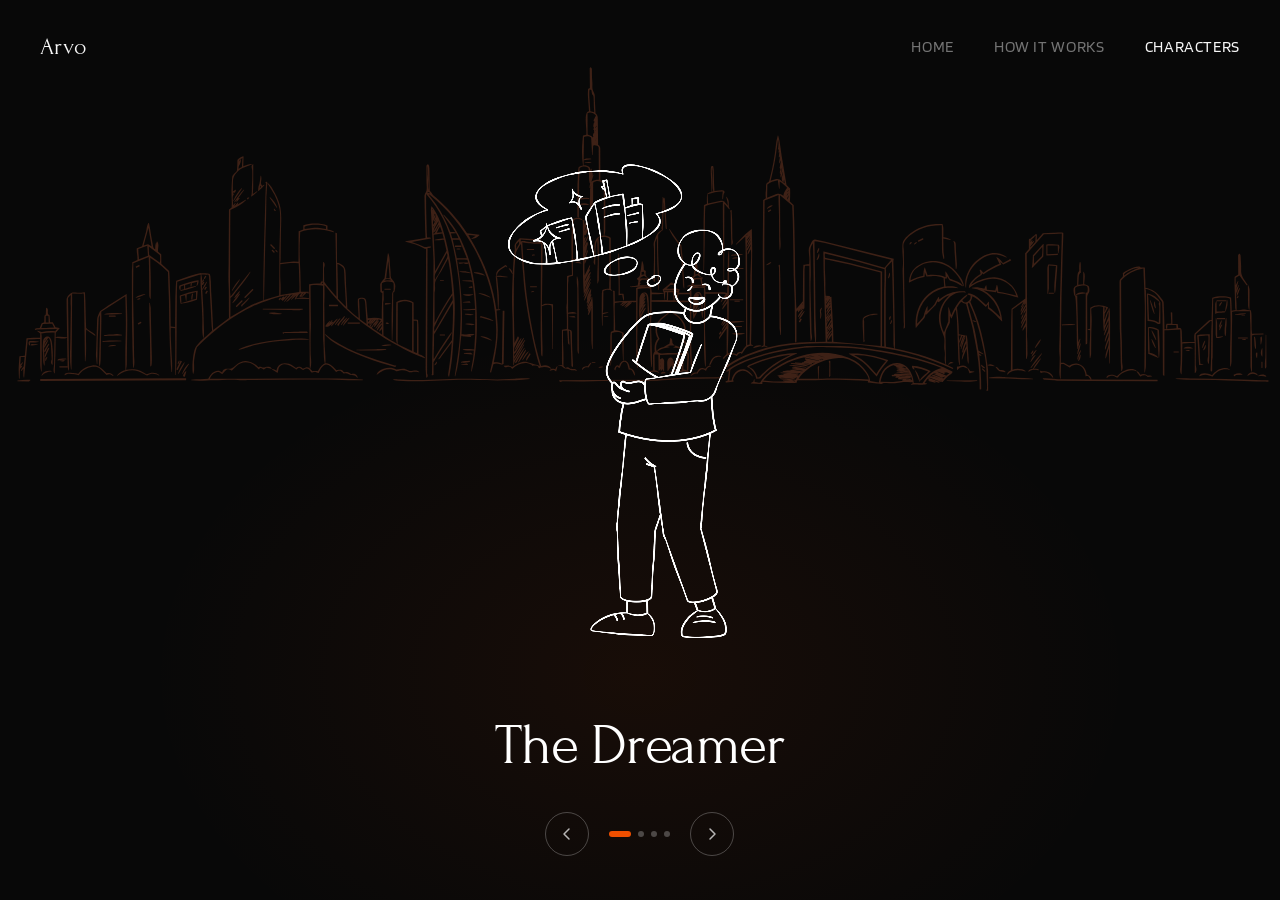
<file: characters.html>
<!DOCTYPE html>
<html lang="en">
<head>
  <meta charset="UTF-8" />
  <meta name="viewport" content="width=device-width, initial-scale=1.0, viewport-fit=cover" />
  <title>Arvo — Characters</title>
  <link rel="preconnect" href="https://fonts.googleapis.com" />
  <link rel="preconnect" href="https://fonts.gstatic.com" crossorigin />
  <link href="https://fonts.googleapis.com/css2?family=Blinker:wght@100;200;300;400;600;700;800;900&family=Forum&display=swap" rel="stylesheet" />
  <link rel="stylesheet" href="style.css" />
</head>
<body class="characters">

  <nav id="site-nav">
    <a href="index.html" class="nav__brand">Arvo</a>
    <ul class="nav__links">
      <li><a href="index.html">Home</a></li>
      <li><a href="how-it-works.html">How It Works</a></li>
      <li><a href="characters.html" class="active">Characters</a></li>
    </ul>
    <button class="nav__hamburger" aria-label="Toggle menu" aria-expanded="false">
      <span></span><span></span><span></span>
    </button>
  </nav>

  <section id="characters-stage">

    <svg class="char-bg-svg" xmlns="http://www.w3.org/2000/svg" viewBox="0 0 1692 526" preserveAspectRatio="xMidYMid meet" fill="none"><path fill="#753a24" fill-opacity=".5" d="M1676.65 476.34a.36.36 0 0 0-.26-.107c-5.47.022-11-.14-16.19-.306l-20.37-.657-19.7-.712-40.81-.616c-2.03-.029-4.03-.074-6.02-.118-6.43-.14-12.5-.276-18.72.044-.2.012-.35.17-.35.366s.15.357.34.372l13.19.878 38.51.446 16.44.764 21.78.586 16.02.628c4.92.191 6.97.04 8.46-.071 1.84-.136 2.85-.214 7.37.447.02 0 .04.003.05.003.09 0 .18-.033.24-.088.08-.07.13-.173.13-.28v-1.314a.37.37 0 0 0-.11-.261zM1084.1 427.458c41.93-.708 92.24 5.57 128.16 15.991 16.31 4.728 31.62 11.121 45.74 17.325.2.089.66.24 1.03.365.14.052.27.092.34.118.17.059.34.026.46-.088.23-.225.17-.605-.07-1.369a.37.37 0 0 0-.19-.221c-23.33-11.531-47.38-19.531-76.69-25.422.01-.03.02-.059.02-.092.31-5.271.18-9.893.05-14.784-.04-1.587-.08-3.184-.11-4.81l-.64-38.816-.65-32.851-.56-20.509-.02-.616c-.06-1.97-.11-3.67.54-5.654a.37.37 0 0 0-.03-.292.4.4 0 0 0-.24-.181l-91.49-22.829-12.38-2.548c-1.6-.329-3.58 1.46-4.24 2.84a133 133 0 0 1-1.46 2.932c-2.52 5.009-3.12 6.197-2.15 14.862.46 4.116.5 8.355.11 11.969-3.31.1-5.52.366-7.32.882a.365.365 0 0 0-.26.332l-.46 7.691-.33 40.176-8.42 9.908-.49-7.097-.43-16.794-.74-17.68-.61-43.397-.63-30.228-.55-15.393-.21-6.274a.36.36 0 0 0-.12-.255l-4.93-4.688c.41-5.039.51-10.575.32-16.927a.37.37 0 0 0-.1-.247l-4.67-4.725-6.34-38.012c-.5-2.988-.88-5.957-1.25-8.827-.76-5.868-1.55-11.936-3.33-18.218a.367.367 0 0 0-.71.004c-1.25 4.655-1.95 8.233-2.35 11.966-1.66 15.665-4.32 30.357-8.15 44.913-.12.431-.2.837-.29 1.232-.35 1.645-.61 2.832-2.39 3.696-1.52.73-2.38 2.501-2.32 4.732.11 3.77-.1 5.607-.29 7.226-.24 2.073-.44 3.87.09 8.912l-3.42 2.209a.38.38 0 0 0-.17.307l-.4 50.726c-.06 7.739-.11 17.012-.02 27.111l.47 52.722.39 16.521.14 44.725c-.9.465-2.25 1.262-2.65 2.007-.07.14-.05.317.07.431.11.115.29.144.43.07 2.55-1.287 4.6-.877 7.09.203.18.078.4 0 .48-.177a.383.383 0 0 0-.16-.487l-3.49-1.851c.14-1.328.33-3.209.32-4.903l-.46-54.481-.52-41.766c-.2-16.581-.1-32.508 0-49.376l.27-41.025 18.41-7.378c-.11 6.337.07 10.801.26 15.518.13 3.346.26 6.81.3 11.133l.33 35.237.43 10.314c.01.184.15.335.33.35a.36.36 0 0 0 .39-.288c.95-4.312.72-8.365.48-12.655-.09-1.763-.19-3.586-.21-5.423l-.34-53.857 16.08 13.751.72 17.938.62 30.892.61 42.751.68 17.813.71 17.052.42 52.973c0 .037 0 .07.01.103.24.793.41 1.284.85 1.302.43.034.66-.487 1-1.313a.34.34 0 0 0 .03-.14l.05-38.484c0-.652.58-1.87.83-2.028l1.31-.056-.1 1.834c-.01.162.09.313.24.369s.32.003.42-.126l3.93-5.275-1.49 3.051a.357.357 0 0 0 .12.465c.15.103.35.081.48-.052l2.82-3.036c.58.852.82 1.059 1.12 1.007.16-.029.3-.155.34-.328l.53-2.04c.01-.029.01-.063.01-.092l.03-48.937c0-1.553.14-2.663.3-3.947.08-.646.17-1.306.24-2.081 2.39-.247 4.16-.265 5.8-.062l.41 65.241.65 23.732.75 10.107c.01.163.13.299.29.332s.32-.044.4-.188c1.58-2.999 1.16-5.817.76-8.543-.17-1.11-.34-2.257-.36-3.386l-.41-20.151-.67-26.145a419 419 0 0 0-.1-3.56c-.18-6.466-.37-13.157.02-19.796.32-5.39.27-10.351.17-14.497l-.29-12.475c-.04-2.139-.13-3.932-.2-5.511-.31-6.761-.42-9.048 3.19-15.086l.48 9.627.59 35.584.51 48.314c.02 1.612.03 3.213.04 4.81.08 10.948.16 21.298 1.72 32.246l-6.85.177c-18.64.484-36.4 2.708-54.28 6.806-.4.092-.8.173-1.19.254-.87.181-1.69.351-2.55.624-20.075 6.377-40.983 13.71-56.568 26.956-.479.406-.306 1.295-.055 1.627a.5.5 0 0 0 .398.218c.093 0 .181-.03.251-.078.052-.033.163-.099.292-.177.236-.14.505-.299.642-.398 25.372-19.487 59.21-27.466 77.12-30.49 16.95-2.859 33.57-3.353 49.13-3.615zm-5.71-25.691c-.19-4.316-.38-8.779-.43-13.257l-.45-43.891-.62-37.252c-.02-1.401-.05-2.763-.09-4.105-.09-3.611-.17-7.027-.05-10.848 4.97.509 9.04 1.228 13.93 2.471l87.37 22.191-8.82 10.38-33.75-9.646-46.63-11.785a.37.37 0 0 0-.31.066.38.38 0 0 0-.15.295l.27 23.419 2.39 82.965.35 12.435-12.82.332c.51-8.115.16-16.072-.18-23.766zm90.31 20.512v.012l.32 9.21-2.96-.288c-.19-.018-.22-.767-.09-2.224.03-.417.07-.808.07-1.125l.03-94.931a.37.37 0 0 0-.27-.358l-33.87-9.099c-10.13-2.723-19.84-4.759-30.13-6.913-3.61-.756-7.34-1.538-11.08-2.35-.54-1.704-.61-3.437-.25-5.691l42.73 10.763 36.08 10.17-.09 15.013-.5 15.85zm-69.14-15.418-.11 3.556a.38.38 0 0 0-.33.055c-1.83 1.354-2.93 2.922-3.99 4.441-.54.775-1.1 1.568-1.75 2.339.07-1.088.8-2.195 1.51-3.272.66-1.003 1.28-1.955 1.36-2.877 1.26-1.162 2.26-2.649 2.62-3.877zm-1.33-.137c-1.17.69-2.18 2.203-2.67 4.017l-1.89 2 .45-1.955a.5.5 0 0 0 .07-.166l4.39-5.305-.35 1.406zm-1.88-1.538c-1.15 1.59-2.32 3.228-2.82 4.855-.04-.015-.07-.03-.11-.045-.08-.214-.14-.811-.11-.996l5.53-9.752c.58 1.663-.92 3.747-2.5 5.938zm-1.36 13.231 4.43-7.078-.08 2.505c-.52.782-1.14 1.486-1.74 2.168-1.49 1.712-3.04 3.483-3.02 6.47a.372.372 0 0 0 .68.207l4.2-6.149.25 8.823-6.07-.044c-.53-2.379-.1-4.578 1.35-6.902m-.77-18.417c1.68-1.866 3.02-3.807 3.9-5.644l.59.266c.1.336.01 1.542-.12 1.782l-5.57 9.631c-.5-2.118.25-4.002 1.2-6.035m3.17-25.854-1.52.384 1.48-2.01.05 1.626zm-.31-5.326c.09.243.17.55.16.686l-5.38 7.875v-1.637zm-4.62 12.914a.36.36 0 0 0 .29.295c.15.03.3-.033.38-.162l4.3-6.603.05 1.763c-2.87 2.881-4.4 5.633-4.95 8.897-.03.174.06.34.23.406.16.066.34.007.44-.14l4.39-6.614q.21 1.083.36 1.999a.24.24 0 0 0-.1.052c-2.78 2.091-4.68 5.19-5.33 8.735a.36.36 0 0 0 .23.413.37.37 0 0 0 .45-.151l4.9-8.038c.73 5.23-.25 6.319-1.7 7.934-1.23 1.365-2.76 3.066-3.84 7.658a.365.365 0 0 0 .66.288l4.93-7.51c-.07 1.128-.24 2.047-.5 2.674-2.03 1.224-3.48 3.81-4.05 5.927l-.92.539c-.16-1.405-.4-3.877.17-4.869l4.17-7.267a.354.354 0 0 0-.09-.475.356.356 0 0 0-.48.033c-1.71 1.696-2.75 3.26-3.96 5.072-.03.048-.07.095-.1.14l-.12-1.653c-.21-2.67-.4-5.19-.4-7.82v-4.806l.6 3.29zm-.74-8.657c.05-1.1.81-1.963 1.83-3.007zm.15-5.917-.28-.874c.15-.137.63-.277.97-.321zm7.21-1.029a.35.35 0 0 0-.14-.269.36.36 0 0 0-.3-.07c-.86.169-1.53.383-2.08.667.2-.343.39-.704.56-1.095a.4.4 0 0 0-.01-.336.4.4 0 0 0-.29-.181l-5.36-.457c-.48-5.371-.46-9.915-.44-14.721.01-4.15.03-8.44-.29-13.464-.38-6.016-.38-11.472-.38-17.794v-2.169l5.41 1.092c11.7 2.394 24.35 5.076 37.52 8.473l30.76 7.927-.06 97.158-62.38-5.474-.25-16.945-2.27-42.338zm71.76-5.828c0-3.921.12-7.794.24-11.538.18-5.658.36-11.512.13-17.44-.02-.398-.06-.782-.09-1.151-.14-1.287-.24-2.302.62-3.238l7.16-7.75.61 18.373.61 25.086.67 32.722c.19 9.557.29 19.284.3 30.605 0 3.036.08 5.562 1.03 8.026-3.6-.715-7.28-1.401-11.05-2.058l-.31-8.628.08-63.013zm-109.56 14.507-.14 1.505c-.32-.457-.49-.763-.52-.914l.66-.587zm-23.94-158.884a95 95 0 0 1-2.03-1.468.357.357 0 0 0 .43-.28l.72-3.265.88 5.017zm-8.87-45.721-.12.863c-.02.174.08.34.24.399s.35-.004.44-.151l.55-.886-.42 4.493c-.01.17.09.332.25.384.16.055.34-.015.43-.163l.39-.653-.71 6.607a.367.367 0 0 0 .67.247l.85-1.247-1.25 8.801c-.02.185.09.358.27.406.18.052.37-.044.44-.214l1.57-3.773c.06 1.235-.06 2.574-.35 4.112l-1.12 6.017c-.02.121.02.247.11.332 1.13 1.095.89 2.084.56 3.448-.29 1.159-.61 2.476-.12 4.113.04.163.18.27.36.266a.37.37 0 0 0 .35-.284l1.93-8.373c.23 2.165-.43 4.201-1.07 6.185-.77 2.369-1.49 4.608-.73 6.92.05.152.19.255.35.255h.01c.16 0 .3-.111.34-.266l2.14-7.307c.26 1.796-.23 3.453-.71 5.068-.78 2.63-1.59 5.349.92 8.455-.4-.295-.76-.568-1.1-.827-2.78-2.102-4.26-3.142-6.55-3.142-1.92 0-4.4.723-8.67 2.158 2.59-10.627 5.46-22.944 7.16-35.481l2.58-18.982c1.15 3.958.64 7.661.01 12.22m8.79 63.087.34-.498-.34.701-.13-.092a.3.3 0 0 0 .12-.115zm3.55-6.341 1.42-2.364.43.258-1.42 2.364zm-14.42 3.217-12.36 4.865.32-17.477c3.68-3.39 8.44-4.677 13.84-5.843l1.55 11.077c.03.192.19.325.39.318a.36.36 0 0 0 .34-.358l.23-9.362c4.28 2.604 7.42 5.802 9.72 8.399-.04.044-.09.092-.13.14-1.18 1.313-5.29 8.019-4.54 10.539l-.81-.561c-3.02-2.069-4.9-3.168-8.55-1.734zm13.4 2.722c.58-1.324 1.25-2.608 2.07-4.043l-.1 1.21a.36.36 0 0 0-.15.133zm2.35-1.14c.3 1.785.18 4.006-1.73 5.411.01-1.302.45-2.228.9-3.205.32-.682.65-1.376.83-2.21zM536.104 293.291c8.563 2.081 16.285 4.161 24.111 8.58q.045.027.096.037l2.87.675-.376 98.634-.174 60.948.772 10.306a.36.36 0 0 0 .365.339q.107.001.203-.059c1.951-1.276 1.439-2.947.985-4.426-.196-.635-.377-1.232-.377-1.782l.273-69.258.333-95.86c2.287.114 3.944-.092 4.633-1.306a.38.38 0 0 0 .008-.354.37.37 0 0 0-.295-.195c-1.369-.122-2.786.073-4.155.265-1.922.269-3.737.524-5.161-.147-4.915-2.328-9.608-4.209-15.928-6.378l25.107-4.552a.368.368 0 0 0 .151-.66c-1.21-.9-2.449-.753-3.645-.612a12 12 0 0 1-1.394.106h-.004l-.376-6.414-.554-21.276c-.28-10.738-.424-19.967-.232-29.815 18.281 20.8 30.372 44.935 35.939 71.751 5.619 27.056 8.405 47.949 9.032 67.742l.494 15.581c.1 3.194.174 6.695.023 10.656l-.639 16.688c-.605 15.809-2.903 30.811-5.335 46.69-.561 3.66-1.14 7.44-1.69 11.192a.366.366 0 0 0 .285.413c.188.04.376-.07.431-.255 3.712-12.323 4.918-24.4 6.191-37.189.524-5.234 1.063-10.645 1.79-16.03l3.069-.052-1.465.041a.366.366 0 0 0-.357.354.366.366 0 0 0 .332.38l10.26 1.032c.155.015.314.03.458.03.295 0 .546-.063.656-.306.185-.406-.21-.775-1.162-1.667l-.011-.008.539-.007c1.874-.03 3.789-.705 4.763-1.103a.37.37 0 0 0-.096-.708c-4.217-.513-6.405-.214-8.523.081-2.051.284-4.169.575-8.216.151l.295-7.366c1.313-32.792-1.177-57.443-6.243-91.331 4.214-.28 8.556-.277 13.607.015q.585 1.859 1.125 3.707l-12.4.011a.37.37 0 0 0-.325.195.38.38 0 0 0 .019.38c1.121 1.675 2.516 1.251 3.638.912.586-.181 1.143-.351 1.671-.281.044.008.092 0 .137-.007.903-.229 1.793.048 2.733.339.701.218 1.443.45 2.214.45.83 0 1.694-.273 2.572-1.11 2.328 8.122 3.999 16.086 5.246 23.972-.015-.018-.029-.04-.048-.055l-1.542-1.309a.37.37 0 0 0-.251-.089l-11.039.398a.37.37 0 0 0-.011.738l12.581.911h.026a.37.37 0 0 0 .343-.228v-.008c1.882 12.044 2.782 23.91 3.531 35.88l-15.227.944a.37.37 0 0 0-.346.365c0 .196.147.354.339.369 5.044.384 9.633.251 15.385.07l-.033 32.685-.701 10.749-.55 8.675-5.468-.549c-2.682-.269-5.556-.233-9.315.129a.37.37 0 0 0-.332.339.37.37 0 0 0 .276.388c4.472 1.143 8.379 1.106 13.33 1.062l1.048-.007-.623 6.849c-.284 3.106-.849 6.171-1.395 9.137-.69 3.737-1.406 7.599-1.531 11.501a.364.364 0 0 0 .313.376.36.36 0 0 0 .41-.265c8.803-32.117 8.128-80.829 3.557-114.861-3.147-23.419-9.859-44.352-21.123-65.879-4.977-9.509-11.467-18.306-19.288-26.145a.373.373 0 0 0-.495-.026.373.373 0 0 0-.074.491c2.321 3.5 4.775 6.776 7.143 9.945 3.225 4.308 6.332 8.461 8.981 12.954-2.317-.885-4.38-.815-6.749-.734l-.213.007c-6.83-17.476-13.596-30.066-21.923-40.796l-6.748-8.694c.951.177 1.848.564 2.538 1.106 22.598 17.798 41.912 41.31 57.416 69.889 17.097 31.52 26.737 63.364 28.66 94.643l.49 8.001c1.085 17.665-1.645 31.884-5.619 50.047l-2.387 10.915a.365.365 0 0 0 .218.417c.262.111.457.192.609.254a.2.2 0 0 0 .036.019l.24.099.008-.014c.221.073.262.04.361-.034a.37.37 0 0 0 .144-.339c-.015-.129-.055-.192-.162-.258l2.996-10.391c3.165-1.737 5.822-.97 8.891-.081 1.022.295 2.081.605 3.207.826a.37.37 0 0 0 .402-.195.37.37 0 0 0-.082-.439 8 8 0 0 0-.767-.616l1.513.022h.007a.37.37 0 0 0 .369-.362l1.074-69.667a.37.37 0 0 0-.362-.376l-1.549-.022a.4.4 0 0 0-.262.103.36.36 0 0 0-.111.258l-1.074 69.667c0 .037.011.074.019.107-2.649-1.726-5.83-1.811-8.921-1.892-.591-.015-1.2-.033-1.797-.059 4.265-19.871 5.929-36.787 4.955-50.283L656.4 384.18l4.66-.956a.369.369 0 0 0-.059-.73l-4.941-.185c-5.586-39.143-18.787-67.546-36.895-97.999a88 88 0 0 1 9.789.903l-5.667 3.604a.367.367 0 0 0 .254.675c3.952-.623 6.888-1.641 10.198-5.002a.36.36 0 0 0 .085-.38.37.37 0 0 0-.303-.243l-16.123-1.948c-12.109-18.616-27.295-35.591-45.137-50.468-1.048-2.191-2.483-4.12-4.169-5.595l-.377-26.691c-.07-5.009-.575-7.621-1.59-8.226-.225-.133-.594-.243-1.062 0-.413.214-1.343 1.287-1.343 1.844l.037 20.808c0 1.321.085 2.722.162 4.076.162 2.792.328 5.68-.192 7.916-.236 1.014-.697 1.914-1.184 2.866-.745 1.453-1.513 2.958-1.476 4.954l.424 23.367.532 20.063c.04 1.497.114 2.984.184 4.419.111 2.217.225 4.507.21 6.868l-26.287 4.434a.364.364 0 0 0-.306.35.37.37 0 0 0 .28.373zm29.464-85.277c-.468-4.685-.402-9.174-.336-13.925l.015-.948c.642 1.501.664 8.447.679 12.32.007 2.483.019 4.829.114 6.216q.078 1.088.163 2.128c.299 3.821.561 7.2-.033 10.826-.355-2.973-.347-5.876-.344-8.701.004-2.575.012-5.238-.258-7.92zm-1.003 20.14c.608-.531 1.269-.753 1.926-.638.789.136 1.534.752 2.051 1.663zm33.943 62.198 8.696.254 9.943 24.463-13.311-.173zm-.679-1.944-1.8-6.197 6.478-.395a.36.36 0 0 0 .218-.088 58 58 0 0 1 3.402 6.912l-8.294-.229z"/><path fill="#753a24" fill-opacity=".5" d="M1255.17 469.372c.34-.24.71-.469 1.06-.69 1.45-.908 2.95-1.845 2.83-3.785a.38.38 0 0 0-.19-.302c-14.21-7.691-32.58-14.286-54.61-19.594-22.23-5.36-61.08-12.136-81.31-13.294l-11.83-.675-42.78-.033h-.02c-1.28 0-2.74.177-4.16.35-.65.078-1.29.155-1.91.218-25.83 2.556-51.31 8.491-75.74 17.635-11.475 4.297-19.713 8.893-26.712 14.906a.37.37 0 0 0-.107.406.37.37 0 0 0 .343.243c1.42.019 2.129-.295 3.202-.771.082-.037.163-.07.248-.11l-1.295 11.589c-.118 1.055-.786 1.557-2.742 2.055a.3.3 0 0 0-.055.007c-.1.022-.317.111-.277.447 0 0 .004.022.008.029 0 .015.007.033.011.048l.162.723a.37.37 0 0 0 .391.288l9.556-.775c.413-.033.542-.609.576-1.088.011-.17.047-.69-.358-.782l-.642-.148c1.029-3.194 2.254-5.695 3.84-7.842 1.978-2.674 4.981-4.404 8.246-4.747 3.052-.321 5.981.605 8.246 2.608l5.335 4.714a.37.37 0 0 0 .473.015.37.37 0 0 0 .099-.461c-2.121-4.098-6.05-7.367-10.253-8.532-3.354-.93-6.622-.498-9.449 1.247-4.582 2.825-7.545 7.572-8.371 13.389l-3.029-.037 1.483-14.352c23.934-16.702 75.801-27.746 104.111-29.303l9.96-.545c4.41-.244 8.84-.085 13.14.066 1.19.04 2.37.085 3.56.118l18.08.52 8.07.439c28.96 1.571 93.92 13.578 122.31 26.462-12.08 2.925-18.69 9.93-25.28 20.21l-11.56-.343c-.25-8.074-4.17-16.824-9.81-21.87-3.91-3.493-8.45-5.112-13.14-4.677-12.74 1.177-20.54 9.882-23.18 25.865l-11.43-2.062c-.52-4.179-1.83-7.517-4.47-11.442-6.11-9.1-13.98-15.393-24.04-19.24-28.6-10.93-56.57-8.458-88.01 7.787-5.11 2.641-11.11 6.628-16.05 10.667-4.24 3.475-9.87 8.753-12.7 14.231-2.07.509-5.518.051-7.532-.476l-.126-3.489a.37.37 0 0 0-.712-.122c-.218.553-.328 1.165-.424 1.704-.118.66-.244 1.343-.509 1.475l-2.959 1.505a.364.364 0 0 0-.192.406.366.366 0 0 0 .339.292l14.465.874c.11.007.2-.03.27-.096a.37.37 0 0 0 .12-.262l.09-2.652 12.13.977 22.68.461c.52.011 1.05.026 1.58.037 3.02.081 6.14.163 8.72-.365a.374.374 0 0 0 .3-.384c-.06-1.007.2-1.918.69-2.43.31-.325.72-.483 1.17-.48l2.44.037c9.42.151 18.32.295 27.69-.144 9.78-.457 19.89-.476 32.78-.055l19.72.642 9.81.616c-.18.63-.32 1.103-.39 1.317v.007c0 .011 0 .026-.01.037-.01.051-.02.081-.02.085-.03.125-.03.243.08.361.09.096.22.137.35.107.07-.015.11-.026.15-.081l8.74 1.217c8.9 1.24 9.54.705 10.28.085.43-.365.93-.775 5.64-.339 7.05.656 11.31-.011 15.42-.657 4.43-.693 8.61-1.35 16.04-.457.28.033.65-.048 1.08-.14.32-.071.91-.2 1.07-.137.3.428.6 1.269.53 1.487l-2.3 1.434a.366.366 0 0 0-.15.439.37.37 0 0 0 .4.236c5.44-.8 7.96-.468 10.18-.177 1.1.148 2.14.284 3.42.284 1.71 0 3.85-.243 7.13-1.04.17-.04.28-.184.28-.354a.37.37 0 0 0-.27-.361l-3.09-.83c1.52-2.239 3.49-4.843 5.84-7.311.16.269.61.439 1.32.631l14.91 5.367a.372.372 0 0 0 .39-.613l-1.37-1.346.83.096c.15.018.28.265.62 1.033.06.129.13.273.2.428-.13.081-.2.199-.14.398.11.38.32.321 1.49-.011a.4.4 0 0 0 .19-.126c2.54-3.198 5.37-6.492 8.81-8.937zm-6.51-1.716c.19-.309.02-.653-.58-1.353 2.62-1.218 3.39-.731 4.28-.17.63.398 1.33.841 2.62.789-1.53.838-3.01 2.051-4.34 3.313a.39.39 0 0 0-.21-.251l-11.75-5.12c1.89-.055 3.46.69 5.09 1.476 1.17.56 2.38 1.139 3.78 1.475.36.085.89.214 1.11-.155zm-13.26-1.361 3.03 1.856c-1.14-.48-2.43-.989-4.03-.753a.364.364 0 0 0-.32.314c-.02.162.07.321.22.387l10.87 4.795a.35.35 0 0 0 .26.011c.27-.092.51-.169.74-.243 1.21-.395 1.99-.649 3.66-1.638-.84.834-1.6 1.66-2.27 2.379q-.24.25-.45.476l-10.58-4.002c-1.21-.457-2.33-.837-3.36-.837-.45 0-.88.07-1.29.239a.37.37 0 0 0 0 .686l9.1 3.7q-.48-.184-.96-.372c-4.09-1.583-8.31-3.213-10.89-1.941-.06.015-.12.03-.17.045 1.93-1.907 4.1-3.693 6.45-5.109zm-42.97 9.934c.04.136.15.243.3.265l1.93.329-11.43 1.25c-1.56.17-3.7.406-5.02.369l-14.28-.398c.84-3.722 1.86-7.592 3.57-10.922 2.95-5.74 8.19-9.679 14.02-11.048l-.03.103c-.03.174.06.34.22.406 1.48.59 2.77.73 4.17.804l-1.62.461a.364.364 0 0 0-.26.369c0 .17.13.314.29.347 1.42.288 2.89.553 4.44.741-1.16-.014-2.34.07-3.56.303a.37.37 0 0 0-.28.225.4.4 0 0 0 .04.35c.32.443 2.23.801 4.55 1.059-.92-.026-1.87-.011-2.9.07a.36.36 0 0 0-.31.236.35.35 0 0 0 .07.387c.4.421 1.62.749 3.21 1-1.36-.037-2.66.033-3.97.21a.37.37 0 0 0-.32.365c0 .185.14.34.32.366l9.73 1.335 6.11.66c.1.022.35.162.57.314-.41.073-.72.11-.85.096l-6.99-.79c-2.78-.313-5.77-.553-8.83-.177a.38.38 0 0 0-.33.358c0 .184.13.343.31.372l.37.063c2.07.343 3.86.638 5.7.804l8.5.779c.29.025.58.044.86.062.87.056 1.58.096 2.17.413l-4.31-.28-12.48-.384-.36-.011c-1.47-.051-2.63-.092-3.92.712a.37.37 0 0 0-.16.41c.04.158.18.269.34.273l11.96.417 9.95.597.2.664-4.69-.505c-.04-.004-4.87-.517-9.87-.816-10.01-.597-10.52.277-10.74.65-.08.14-.18.431.07.785.07.093.18.152.3.155l6.25.174c-.65.199-1.26.608-1.78 1.361a.363.363 0 0 0 .29.575l4.62.107c-.55.155-1.09.502-1.56 1.173a.36.36 0 0 0-.03.376c.06.122.18.2.32.207l6.61.273c-.44.14-.89.38-1.36.778a.37.37 0 0 0-.12.38zm-9.78-20.387q1.71-.302 3.45-.303c.68 0 1.37.037 2.04.107zm12.18 7.613c2.76.162 5.28.17 5.97.07.12.052.3.465.36.742zm-.98-1.859c2.35.136 4.42.17 5.1.096.08-.011.17-.022.25-.037l.44.557-5.79-.612zm1.03-1.594c-1-.166-1.99-.328-2.97-.457 1.09.033 2.21.007 3.36-.092.17-.015.3-.137.33-.299a.36.36 0 0 0-.19-.398c-1-.502-1.93-.734-2.85-.878 1.88.051 4.01.631 5.45 2.604-1.07-.137-2.11-.31-3.13-.48m-4.01 11.494c-.64-.033-1.32-.18-1.98-.321l-.42-.088 4.91.136c1.43.041 2.89.185 4.39.365-2.29.059-4.6.026-6.9-.092m6.36 3.711c.71.03 1.41.089 2.1.144 1 .081 2.02.166 3.09.166.47 0 .94-.015 1.43-.055a.36.36 0 0 0 .33-.314.36.36 0 0 0-.23-.398c-3.01-1.151-5.79-1.173-8.73-1.199-.82-.008-1.67-.015-2.53-.048-.47-.019-.96-.14-1.49-.269-.2-.052-.41-.1-.61-.144l6.61.151 6.58.45h.03a.375.375 0 0 0 .3-.587c-.22-.295-.39-.505-.5-.656a1.4 1.4 0 0 1-.12-.151l.85-1.029 1.33 4.393-7.6-.24c-.47-.015-.92-.122-1.4-.236zm-115.07-1.243.5-13.121c.02-.568.09-1.18.18-1.884q.09-.696.18-1.502a.38.38 0 0 0-.19-.358.37.37 0 0 0-.4.026c-.19.14-1.26 1.417-1.4 1.889a.5.5 0 0 0-.02.114l.41 14.829c.01.14.09.254.2.313-6.15.063-12.31 0-18.7-.07a2083 2083 0 0 0-7.32-.07c3.3-5.197 7.62-8.941 11.81-12.217 11.05-8.624 24.84-13.703 41-15.094 5.47-.472 9.8.214 14.48 2.291 9.23 4.102 16.1 9.642 21.01 16.942l.48.712c1.82 2.692 3.55 5.245 3.96 8.58l-11.68-.797h-.02l-30.16-.55-2.22-.044c-2.07-.044-4.07-.085-6.1-.085-1.63 0-3.28.026-4.98.1-3.77.166-7.5.254-11.22.295a.38.38 0 0 0 .2-.306zm-8.38-19.214-.82-1.273s0-.003-.01-.007c.87.111 1.73.214 2.61.302h.04c.16 0 .31-.11.35-.276a.37.37 0 0 0-.2-.432 26 26 0 0 0-1.92-.749l3.35.753c-1.14.653-2.26 1.306-3.35 1.973a.38.38 0 0 0-.05-.291m12.79-6.717c-.47-.229-.93-.443-1.39-.638l3.52.922-4.04 1.52c-.54-.458-1.39-.908-2.45-1.339 1.39.214 2.79.317 4.21.232a.36.36 0 0 0 .34-.295.354.354 0 0 0-.19-.402m-21.22-2.682c2.09-.221 4.14.033 6.22.487-2.11-.313-4.11-.494-5.68-.494q-.285-.002-.54.007m-5.64 16.356c-.88-.152-1.77-.351-2.67-.55-.1-.022-.2-.044-.29-.066.98.191 1.97.394 2.96.616m32.29-15.249c.19.07.38.14.58.21a12 12 0 0 1-.58-.21m-11.79-3.198c3.37.472 6.75 1.427 10.51 2.744zm18.23 1.682-6.43-1.572c2.26.329 4.39.849 6.43 1.572m-21.63.295c-.96-.151-1.93-.288-2.91-.424-1.56-.218-3.16-.443-4.78-.738 1.4-.192 3.07-.026 5.14.505l2.55.653zm-67.84 31.154c12-15.249 37.07-27.584 54.37-30.726-.06.07-.1.162-.1.262 0 .173.13.317.3.354l18.33 3.792c.18.037.65.214.95.328-.08.129-.2.284-.28.391l-18.1-3.807a.36.36 0 0 0-.35.118c-.09.1-.12.24-.08.369l.98 2.693c.04.118.14.206.26.236l3.28.734c-1.7-.207-3.54-.288-5.6-.258a.38.38 0 0 0-.37.328c-.02.184.1.354.29.398 1.41.343 2.82.646 4.22.919-2.24-.277-4.53-.476-6.73-.443a.36.36 0 0 0-.36.336c-.02.188.11.358.3.395l13.11 2.504-1.37.856c0-.004.01-.007.01-.011a.37.37 0 0 0-.26-.432c-7.02-2.069-13.78-3.035-20.66-2.943a.38.38 0 0 0-.37.346c-.01.192.13.362.32.388l20.54 2.925c-2.22 1.416-4.4 2.91-6.68 4.57l-12.48-2.456c-1.63-.321-4.46.062-5.29.188a.36.36 0 0 0-.31.361c0 .181.13.336.31.365l1.39.222c1.43.225 2.82.45 4.21.682-1.87-.196-3.8-.122-5.81.575a.38.38 0 0 0-.25.384c.02.17.15.306.32.328l13.72 1.955c.13.07.38.388.52.631-1.84.288-4.69-.266-7.7-.852-2.83-.55-5.76-1.121-8.4-1.136-.17 0-.31.107-.36.262s.02.324.15.413l.93.609-.54-.056c-1.55-.166-3.15-.335-4.45-.11l-6.06 1.047a.357.357 0 0 0-.3.373c0 .184.14.335.32.357l18.7 2.413c.04.007.09 0 .14-.008l4.92-1.224-2.98 3.7-3.24-.683 2.85.055c.2-.003.35-.132.38-.317a.38.38 0 0 0-.28-.405c-8.28-2.144-15.7-3.003-23.35-2.697a.38.38 0 0 0-.36.351c0 .188.13.357.33.383l9.33 1.214-5.57-.107h-.01c-.19 0-.35.144-.37.332-.02.192.12.365.31.398l1.53.266-3.79.014c-1.14.004-2.59.406-3.87.764-.54.148-1.04.291-1.48.387a.38.38 0 0 0-.29.38c.01.181.15.325.33.347l5.41.631-4.07-.347a.38.38 0 0 0-.35.177.37.37 0 0 0 .01.391c1.1 1.723 2.66 1.586 4.03 1.461.56-.048 1.08-.096 1.57-.037l16.6 1.914h.05c.16 0 .31-.114.35-.28a.363.363 0 0 0-.22-.432c-1.32-.52-2.66-.914-4.02-1.228l3.51.406c.06.007.12 0 .17-.022l2.63-.996-2.03 3.456c-4.16-1.383-15.65-2.335-20.4-1.922a.38.38 0 0 0-.34.34.38.38 0 0 0 .28.387c2.53.623 4.99.822 7.6 1.036.78.063 1.59.129 2.41.207l3.14.299-9.14.291a.383.383 0 0 0-.36.354c0 .192.14.358.33.384l2.72.328-5.17.317c-3.72.229-6.94.306-10.53-.066l-13.3-1.376zm41.73 1.236c-.45.465-.88.291-2.01-.317-.61-.336-1.33-.72-2.18-.952l4.2.402c.08.195.07.734-.01.867M1305.62 458.509c-.05-.369-.09-.731-.14-1.085-2.74-20.877-6.69-39.686-12.07-57.506-1.98-6.554-4.6-12.796-7.13-18.83-1.19-2.822-2.41-5.736-3.55-8.635 1.53-2.332 2.19-4.464 2.74-7.245 4.75 1.933 9.16 6.142 13.43 10.214 1.39 1.328 2.7 2.578 4 3.737.15.132.38.121.52-.026l2.66-2.903-.28 4.688c-.01.126.05.247.16.321 7.13 5.068 12.71 10.885 18.27 16.898.11.118.28.151.42.085a.37.37 0 0 0 .22-.373c-1.9-19.133-9.83-32.15-24.86-40.7l4.45 1.217.05.011 11.9 1.505c.16.022.32-.074.39-.233l.96-2.512.55 3.593c.03.174.17.303.35.314 7.65.417 14.5 2.342 21.76 4.378 1.68.469 3.41.956 5.18 1.431.13.037.27-.003.37-.103.09-.1.12-.24.08-.369-2.82-8.594-6.52-14.378-11.65-18.203-7.19-5.364-13.53-7.887-19.96-7.949-10.42-.085-21.04 3.283-30.83 9.786 3.93-5.493 8.14-9.469 12.84-12.117 1.29-.731 1.9-1.738 1.85-3.121l1.38 1.368c.13.13.34.141.49.03 7.89-6.016 16.46-9.982 23.05-12.766a.364.364 0 0 0 .2-.48l-1.32-3.228 3.71 3.339c.11.099.28.121.41.055l10.19-5.042a.4.4 0 0 0 .19-.236.4.4 0 0 0-.05-.303l-1.11-1.634a.4.4 0 0 0-.37-.192c-.32.019-.48.317-.81.941-.07.133-.16.324-.22.406l-8.15 4.26c-.34-.406-.66-.804-.97-1.188-2.14-2.659-3.83-4.762-7.22-6.569a.37.37 0 0 0-.43.062.364.364 0 0 0-.08.428l4.04 8.134c-7.36 3.05-14.54 7.038-21.37 11.855l-3.41-3.796a.39.39 0 0 0-.34-.118c-.1.015-.19.03-.28.045-.47.07-.64.099-.75.276a.38.38 0 0 0-.05.31l.32 1.092c.43 1.483.72 2.763.88 3.903-5.18 2.814-16.27 12.036-15.4 18.1a.37.37 0 0 0 .6.232c9.43-7.798 21.31-10.605 27.55-11.586 7.02-1.103 14.87.731 21.56 5.024 6.55 4.201 11.2 10.299 12.85 16.802-7.84-2.036-15.59-3.951-23.87-5.19l-.01-.395c-.06-2.67-.12-5.193-1.42-8.244a.37.37 0 0 0-.7.055l-1.77 7.171-10.99-.977-.76-5.618a.365.365 0 0 0-.31-.314.366.366 0 0 0-.39.211l-1.99 4.286-1.07-.288c-5.13-1.383-9.97-2.689-15.22-1.114a.38.38 0 0 0-.27.387c.02.174.16.314.33.332 18.22 1.882 34.43 18.528 37.36 38.148-5.25-5.396-9.89-9.443-14.92-13.021l-.02-6.96c0-.159-.1-.299-.25-.35a.36.36 0 0 0-.41.129l-3.24 4.356-11.42-10.295c-2.47-2.228-8.74-5.279-12.35-4.939a.43.43 0 0 0-.38.38c-.04.35.39 1.165.74 1.287l2.84.974c.4 2.287-.12 4.577-1.43 6.304-1.25 1.649-3.15 2.656-5.34 2.829-.83.066-2.04-.446-2.95-1.247-.6-.531-.98-1.11-1.06-1.608.83-.966 1.82-1.855 2.77-2.711 1.58-1.42 3.07-2.759 3.97-4.471a.367.367 0 0 0-.52-.487c-10.39 6.411-16.06 16.968-20.88 27.363l-3.21-10.222a.38.38 0 0 0-.41-.254.364.364 0 0 0-.31.365v18.288l-5.68 14.482c-8.29-16.728-4.87-36.116 8.46-47.399 5.02-4.249 11.49-6.201 18.23-5.5.88.491 1.42.686 1.74.351.31-.332.06-.864-.43-1.612a.35.35 0 0 0-.29-.166c-14.42-.473-23.69 2.46-33.94 10.8l-.3-3.039a.36.36 0 0 0-.28-.325.36.36 0 0 0-.39.162c-2.5 3.925-3.72 6.175-4.61 7.82-1.9 3.523-1.98 3.674-9.91 10.845l.07-6.105a.376.376 0 0 0-.29-.365.354.354 0 0 0-.41.203c-2.85 6.031-3.59 8.967-4.07 10.911-.8 3.19-.97 3.829-9.08 11.925-.23-10.048 2.6-19.996 8.02-28.111 5.76-8.624 14.01-14.806 23.84-17.875 6.56-2.047 13.06-1.553 19.95-1.029.55.04 1.11.085 1.67.125.17.015.34-.103.39-.277a.38.38 0 0 0-.21-.427c-4.94-2.195-9.6-2.073-16.07-1.59-.65-3.814-.95-7.521-.88-10.528l2.26.011c.19 0 .36-.162.36-.361l.06-2.785c1.04 1.752 2.36 3.873 3.57 5.515q.09.101.21.136c6.21 1.634 10.91 4.161 16.86 7.547.15.089.35.055.46-.081a.35.35 0 0 0 .01-.469c-3.36-4.315-8.19-5.946-12.85-7.524-1.48-.498-2.87-.971-4.21-1.524-1.62-3.323-3.06-6.149-5.47-9.52a.38.38 0 0 0-.43-.133.37.37 0 0 0-.24.369l.4 6.994c-7.19-2.889-14.83-3.733-23.93-2.653l-3.36-9.682a.34.34 0 0 0-.35-.247c-.16 0-.3.103-.35.254-1.21 3.759-1.37 6.994-1.55 10.413v.092c-5.6 1.188-10.97 3.073-16.86 5.906.38-4.655 1.92-10.845 6.92-15.168 11.23-9.73 27.13-11.228 40.52-3.814 9.22 5.113 16.15 13.335 22.48 26.658.07.162.26.247.43.195a.37.37 0 0 0 .27-.391c-.76-7.569-5.74-13.544-11.21-19.505-7-7.617-16.15-12.335-25.77-13.283-9.97-.985-19.84 2.221-27.79 9.034-4.8 4.101-7.6 10.593-8.11 18.775-.01.133.05.258.17.332.11.074.25.081.37.018 7.69-3.98 13.64-6.123 19.89-7.156a.36.36 0 0 0 .3-.335l.45-5.958 2.02 5.397c.05.151.2.251.36.24l6.45-.425c5.43-.357 10.76.421 15.85 2.306l.88 11.516c-12.36 2.615-22.47 9.31-29.24 19.38-6.47 9.624-9.48 21.988-8.45 34.821.01.155.11.284.26.324a.37.37 0 0 0 .4-.136c.39-.531.77-1.044 1.13-1.538 2.33-3.165 4.16-5.662 6.85-8.163 3.63-3.375 3.97-5.851 4.16-7.178.04-.27.09-.635.16-.694 0 0 .01-.007.05-.007l1.37-.052c.1-.004.2-.052.27-.129 3.54-4.098 7.31-7.971 11.53-11.841a.4.4 0 0 0 .08-.11l2.44-4.95c.06.04.11.081.18.125.69.483 1.35.937 1.82.516l1.19-1.058c3.66-3.25 7.72-6.422 12.69-7.953-10.37 9.388-15.28 22.173-13.5 35.311.63 4.619 2.25 8.827 3.81 12.896.86 2.228 1.74 4.53 2.44 6.842.9 2.984.71 6.253.52 9.41-.16 2.851-.33 5.802.29 8.569.6 2.67.46 5.396.32 8.034-.17 3.212-.35 6.532.8 9.815.06.17.23.273.41.244a.38.38 0 0 0 .31-.369l-.41-31.114c-.02-1.103-.07-2.158-.11-3.176-.17-3.825-.31-7.126 1.22-11.176.45-1.188 1.15-2.405 1.89-3.696 1.34-2.343 2.73-4.766 2.72-7.219l-.04-7.245 1.59 3.508c.06.133.19.218.34.218a.37.37 0 0 0 .33-.221l.33-.768c1.85-4.245 3.12-7.159 5.21-10.973.59 4.149.93 6.923 1.2 10.438l.45 5.965.52 14.821.7 18.893.49 14.84c.09 2.519.5 5.293 1.23 8.244.05.18.23.298.41.276s.32-.18.32-.365c0-3.216-.12-6.304-.25-9.572-.07-1.759-.14-3.574-.19-5.418l-.51-18.108-.51-5.548 3.2.052-.01.029c-1.21 2.881-2.35 5.607-2.47 8.72-.01.181.11.34.29.377s.36-.056.42-.222l3.37-8.351c.23-.033.77.022 1.07.104l-.39.966c-1.82 4.496-3.25 8.292-3.72 12.766-.02.185.1.358.28.399a.37.37 0 0 0 .43-.236l4.22-11.668c.18-.501.65-.973 1.27-1.468-2.71 5.01-4.41 10.185-5.19 15.799a.37.37 0 0 0 .37.42c.15 0 .29-.099.35-.251l5.36-16.071a.36.36 0 0 0-.17-.435q.21-.15.42-.306l.08-.059c.12-.089.18-.24.15-.384a.38.38 0 0 0-.3-.28l-8.93-1.505-.01-1.435c-.03-3.597-.07-7.315-.32-10.871l-.74-10.42-1.38-12.652c1.25-2.339 3.7-5.559 5.59-7.683 2.39 1.611 4.08 2.349 6.47 2.821l7.28 27.042c1.15 4.26 1.92 8.347 2.73 12.678.43 2.298.88 4.677 1.38 7.074 4.71 22.254 6.84 43.785 6.52 65.817-.02.085 0 .17.05.24.17.28.29.247 1.78-.166a.37.37 0 0 0 .27-.355c.09-13.618-.73-27.775-2.61-44.507l1.83.609c.35.118.81.059.95-.247.08-.177.04-.421-.22-.572l-1.03-.59c-1.18-.675-1.89-1.642-2.13-2.881l5.61 2.475c.17.078.37.008.47-.155a.38.38 0 0 0-.11-.483l-6.45-4.507c-.61-3.265-1.16-6.529-1.69-9.691-1.39-8.214-2.7-15.971-4.89-23.954l-7.53-27.425c-.07-.228.03-.593.25-.955.29-.487.74-.867 1.11-.948.05-.011.35.015 1.14 1.734 6.79 14.88 11.96 30.785 15.8 48.627.4 1.874.81 3.737 1.22 5.596 2.47 11.217 4.81 21.811 5.17 33.19l.38 11.686c.04 1.457.13 2.858.21 4.212.2 3.324.38 6.466.01 10.022-.55.033-.91.1-.93.461-.03.447.35.509 2.17.815.02 0 .04.004.06.004q.135 0 .24-.088c.09-.07.13-.174.13-.284l-.08-25.743c0-1.649-.29-3.722-.53-5.548zM592.672 466.218c-.292 1.704-.598 3.468.358 5.168a.37.37 0 0 0 .321.188q.027 0 .055-.003a.375.375 0 0 0 .306-.292c1.812-8.926 3.011-16.588 3.889-24.843 1.819-17.115 4.424-59.594 3.343-75.086l-.443-6.374c-1.531-22.003-4.276-42.224-8.39-61.825-6.018-28.676-12.98-47.222-21.288-56.702a.37.37 0 0 0-.362-.118.37.37 0 0 0-.273.262c-.908 3.316-.657 6.208-.391 9.273.077.915.162 1.859.21 2.815l1.391 27.709 1.365 25.555c.34 6.355.255 12.773.17 18.981-.033 2.575-.07 5.242-.074 7.876-.015 7.871-.033 15.005-.136 22.552l-.502 37.661-.65 30.284-.546 38.66c-.35.495-.642.996-.383 1.376.276.406.907.329 2.132.011a.37.37 0 0 0 .277-.358l.018-16.646c5.007-9.03 10.512-17.352 16.662-26.518.395-.59.79-1.169 1.181-1.745 2.324-3.426 4.516-6.661 6.383-10.675a.368.368 0 0 0-.609-.402c-2.018 2.243-3.557 4.537-5.184 6.964-.258.384-.516.771-.782 1.162-5.973 8.827-11.504 17.507-17.348 27.223-.214-2.623-.236-5.43-.063-8.54.458-8.218.491-15.791.461-22.751-.007-1.642.602-2.538 1.306-3.574.218-.321.443-.65.661-1.019l22.753-38.509c.705 13.903.063 26.566-.616 39.948-.151 2.988-.31 6.079-.447 9.144l-4.449 6.134c-1.494 2.062-3.018 4.102-4.487 6.076-3.036 4.076-6.179 8.292-9.157 12.766a.37.37 0 0 0 .015.428.37.37 0 0 0 .409.125c1.753-.594 2.565-1.981 3.35-3.32.292-.498.595-1.014.941-1.471l13.087-17.363c-.653 11.575-1.992 23.652-4.313 38.941q-.067.431-.14.856zm-18.691-203.026c.826-1.701 1.678-3.46 1.616-5.448a.37.37 0 0 0-.369-.358.37.37 0 0 0-.303.155 24 24 0 0 0-1.712 2.833c.425-1.391.908-2.737 1.428-4.143 2.527 2.251 1.424 4.235.262 6.326-.668 1.199-1.358 2.439-1.254 3.689a.369.369 0 0 0 .675.173l2.077-3.183c-.963 2.619-2.251 4.862-3.785 7.44-.838-2.962.28-5.264 1.361-7.491zm-.377 9.273a.3.3 0 0 0 .078-.092c.657-1.088 1.18-2.228 1.69-3.331.579-1.258 1.14-2.475 1.859-3.563l-4.398 8.934c-.24-.303-.461-.694-.494-.874l1.265-1.07zm3.69 8.82c1.509-3.246 2.597-5.308 4.416-8.37l2.62 7.554-7.036.812zm-4.243.357c.14-4.769 1.59-7.24 3.597-10.663.812-1.38 1.723-2.937 2.671-4.851a.9.9 0 0 1 .362.469c.439 1.313-1.461 4.275-3.136 6.89-1.642 2.56-3.195 4.98-3.324 6.673a.367.367 0 0 0 .572.332c2.01-1.358 2.896-3.335 3.752-5.249.808-1.804 1.575-3.519 3.224-4.725-.583 1.305-1.774 3.755-3.143 6.233-3.428 6.208-4.376 6.157-4.398 6.157 0 0-.21-.166-.177-1.266m11.755.69 1.723 6.418-1.535.141c-3.671.328-6.571.586-10.305 1.453a.368.368 0 0 0 .048.727c3.169.324 5.844.051 8.678-.24 1.147-.118 2.331-.24 3.586-.325l3.217 14.438-15.035 27.251-.394-15.735-1.506-32.575 11.523-1.545zm-10.36 118.11-.023-40.062c.893-3.025.753-5.577.62-8.048-.14-2.553-.269-4.962.76-7.684l3.826-7.196c2.631-3.383 4.679-7.171 6.66-10.834.42-.775.841-1.553 1.265-2.324l4.701-8.543c2.734 14.43 4.497 28.864 5.534 45.308-7.589 11.342-14.821 23.541-23.34 39.383zm15.392-84.152-10.836 20.763c-1.395 1.797-2.904 3.881-3.638 6.311-.848-2.357-.977-5.994.188-8.107l14.965-27.119c1.671 2.803.612 5.68-.679 8.148zm-15.44 88.881c6.512-14.112 14.204-26.528 23.546-41.158l.52 6.013-24.166 41.8c-.336-2.273-.679-4.973.096-6.658zm-2.546-154.639c.004.155-.21.569-.605 1.067l-.063-1.697zM174.899 421.401c.037 1.834.062 3.652.088 5.463.067 4.486.137 9.122.336 13.722.1 2.272.122 4.526.144 6.706.037 3.91.077 7.953.564 12.209a.37.37 0 0 0 .724.052c1.136-4.323.892-8.443.66-12.431-.089-1.475-.177-3.002-.196-4.526l-.494-37.638-.712-35.515c-.07-3.489-.048-6.728-.026-10.155l.244-37.841 20.34-8.189.365 13.843.343 37.071c.011 1.203.738 3.231 1.229 4.224a.36.36 0 0 0 .413.195.375.375 0 0 0 .288-.358q.024-3.905.059-7.749c.088-10.1.173-19.639-.295-29.48a291 291 0 0 1-.321-16.876c1.125.805 2.239 1.587 3.324 2.346 4.184 2.933 8.135 5.707 11.913 9.167l8.125 7.443.546 17.057.715 19.627.391 31.191.347 11.394.495 17.957.734 13.692.524 12.183.826 8.665a.373.373 0 0 0 .369.336.37.37 0 0 0 .365-.34c.336-4.415.336-9.166 0-14.953l-.756-13.025-.638-13.903c-.295-6.444-.329-11.604-.104-16.189l5.601.705.207 21.633v4.932c0 3.611-.026 7.245-.056 10.756-.066 7.868-.136 16.002.166 23.984.008.199.17.354.369.354.2 0 .362-.155.369-.354l.738-18.905.605-89.862.432-13.906 27.114-8.805a19.5 19.5 0 0 1 4.088-.86.4.4 0 0 0-.048.141c-.472 4.489-.535 9.557-.184 15.06l.464 7.308 1.033 18.723.661 16.392c.111 2.793.059 5.589.011 8.296-.103 5.588-.21 11.365 1.147 17.23a.37.37 0 0 0 .358.284h.019a.37.37 0 0 0 .347-.321c.582-4.548.413-8.801.232-13.301-.048-1.196-.096-2.391-.129-3.601l-.583-21.054-.609-10.203-.42-7.879c-.026-.487-.048-.974-.074-1.453-.093-1.878-.185-3.659-.395-5.467a.4.4 0 0 0 .096.015.37.37 0 0 0 .269-.118c2.568-2.756 4.405-5.854 5.948-10.048a.37.37 0 0 0-.642-.35c-2.487 3.246-4.324 6.326-5.767 9.664-.21-1.926-.199-3.818-.14-5.766l.808.403q.077.039.166.04a.37.37 0 0 0 .332-.203l1.645-3.286a.35.35 0 0 0 .019-.281.37.37 0 0 0-.185-.214l-1.051-.527a.367.367 0 0 0-.495.166l-1.18 2.357q.044-1.173.074-2.368a.354.354 0 0 0 .306.17q.107-.002.203-.063c1.645-1.088 2.095-1.896 1.786-3.191a.37.37 0 0 0-.65-.14c-.601.775-1.317 1.996-1.642 2.789.041-2.933-.114-5.954-1.059-9.119a.4.4 0 0 0-.07-.125c2.026-.151 4.122-.026 6.494.232.325.037.73 0 1.162-.033.594-.048 1.491-.122 1.716.118.358.38.756 1.771.797 2.39l.42 6.695.731 14.423.638 11.844.62 11.169.668 13.158q.05.989.096 1.973c.21 4.356.413 8.473.985 12.427-2.502 2.53-5.243 4.913-7.9 7.219-4.737 4.113-9.637 8.365-13.333 13.625-4.158 5.913-5.789 27.997-4.125 35.766a.369.369 0 0 0 .716.025c1.088-3.718.948-7.281.815-10.73-.096-2.445-.196-4.976.162-7.492.661-4.677 1.661-10.785 3.542-16.569 25.72-25.621 48.34-42.264 73.34-53.961 11.699-5.474 34.242-13.707 48.594-15.286-.55.65-1.092 1.262-1.616 1.863-1.856 2.11-3.612 4.106-5.018 6.776a.375.375 0 0 0 .111.472.366.366 0 0 0 .483-.048l8.427-8.985c.391-.417 1.568-.679 2.443-.672-.878.908-1.745 1.764-2.59 2.597-2.181 2.151-4.243 4.183-5.911 6.584a.37.37 0 0 0 .454.55c1.553-.69 3.402-2.611 5.357-4.651 2.107-2.195 4.446-4.63 6.479-5.489-2.184 1.911-4.409 3.939-6.114 7.053a.37.37 0 0 0 .092.464c.141.111.34.107.476-.011l6.675-5.916c-.163.335-.336.686-.495 1.014-2.018 4.113-2.044 4.301-1.627 4.541.259.147.395.225 1.288-1.011a.37.37 0 0 0 .24.092l17.112.082c.077 0 .147-.03.206-.071l.129 17.747.639 74.318c-1.436-1.14-3.096-1.885-5.177-1.383q-.024.005-.048.015l-3.936 1.531c-2.609-2.745-6.232-3.128-8.977-.956l-4.697-3.261c-2.741-1.903-6.006-2.847-9.983-2.884h-.141c-6.154 0-10.566 4.028-10.946 9.911l-.487-.284c-1.841-1.073-3.059-1.781-5.025-2.132a.38.38 0 0 0-.41.229.37.37 0 0 0 .144.446l6.803 4.379c.1.062.222.077.332.033a.38.38 0 0 0 .225-.247c.266-.996.447-1.929.62-2.833.502-2.619.901-4.692 3.063-6.23 6.523-4.641 13.71.162 19.487 4.02l1.24.827a.37.37 0 0 0 .428-.015q.295-.223.605-.469c.827-.641 1.76-1.368 2.361-1.575.783-.269 1.842.517 2.864 1.273 1.335.992 2.851 2.117 4.146 1.036 1.236-1.036 2.476-1.501 3.686-1.387 1.388.13 2.76 1.015 4.077 2.627.107.129.229.295.365.472.746.992 1.668 2.224 2.627 2.021l3.612-.774 4.376 1.619a.365.365 0 0 0 .45-.17c.288-.523.587-1.103.904-1.715 2.583-4.976 6.117-11.792 12.168-8.709 3.833 1.952 6.667 5.234 9.711 9.008a.366.366 0 0 0 .487.077c1.623-1.036 4.446-1.807 5.796-1.287.79.303 1.723 1.184 2.804 2.206.435.413.886.837 1.369 1.261a.37.37 0 0 0 .42.048c2.251-1.228 4.413-.195 6.317.716 1.051.502 2.044.977 2.97 1.044.291.022.575.037.848.055 2.856.177 4.579.284 7.313 3.56a.38.38 0 0 0 .284.132.374.374 0 0 0 .358-.472c-.553-1.973-1.653-3.426-3.173-4.197-1.542-.782-3.468-.83-5.446-.141-4.482-3.526-6.331-2.991-7.689-2.6-1.04.302-1.671.483-3.346-1.571-1.752-2.155-4.763-1.627-7.18-1.203-.498.089-.97.17-1.398.225l-.107-.122c-3.284-3.655-9.01-10.025-14.573-8.989a.35.35 0 0 0 .07-.169c.42-3.652.18-7.238-.074-11.037-.048-.73-.1-1.464-.144-2.209l-.638-10.528-.439-47.886c-.008-.937-.03-1.833-.048-2.715-.048-2.213-.093-4.3.04-6.61.31-5.378.258-10.59.203-16.104a555 555 0 0 1-.04-6.651c12.171 15.411 23.214 27.458 34.703 37.86 8.785 7.953 17.994 14.537 28.258 21.712 10.43 7.288 23.015 15.702 37.275 22.862q1.71.858 3.398 1.711c9.566 4.825 18.602 9.384 28.995 12.903a.372.372 0 0 0 .388-.605c-1.764-1.873-3.874-2.803-6.11-3.788-.852-.376-1.734-.763-2.597-1.21l-.048-35.079c0-.077-.089-2.508-.222-4.931-.28-5.061-.446-5.135-.719-5.257a.43.43 0 0 0-.428.07l-.358.325a.36.36 0 0 0-.266-.159l-4.379-.446-.037-22.206a.37.37 0 0 0-.155-.298c-6.431-4.578-14.832-4.873-22.473-.793a.36.36 0 0 0-.195.313l-.222 6.4-.055 37.436q-.002.902-.026 1.8c-.059 2.984-.122 6.075 1.288 9.144a.35.35 0 0 0 .118.144c-6.482-3.449-12.552-7.06-18.134-10.786l-.288-43.655.698-4.042c.003-.026.007-.048.003-.074l-.31-10.989a.37.37 0 0 0-.203-.321.36.36 0 0 0-.376.03l-1.361.963c-.343-3.766-.587-7.437-.177-10.952 2.759-2.541 9.452-3.076 13.083-1.715.966.361 2.143 1.022 2.232 2.11.31 3.67.184 7.115.026 9.395-1.384 1.542-1.908 2.962-1.867 5.02.062 3.106-.056 5.942-.185 8.945a434 434 0 0 0-.133 3.32c-.557 16.396-.354 32.537-.096 47.664 0 .2.166.362.366.362a.37.37 0 0 0 .369-.358l.915-27.436.195-34.847 1.712-1.597a.36.36 0 0 0 .107-.188c1.369-6.175 1.874-10.273-2.638-15.094l-.402-.428q-2.136-2.272-2.155-5.175c-.011-1.593-.029-4.006-.372-8.008l-.676-7.938c-.084-1-.14-2.018-.195-3.006-.192-3.412-.387-6.942-1.767-10.531a.37.37 0 0 0-.388-.233.375.375 0 0 0-.324.318l-4.424 32.688c-.292.362-.672.816-1.111 1.332-2.538 3.006-4.637 5.603-4.593 6.931l.317 9.745c0 .115.063.225.159.292l2.402 1.674-.572 16.33c-.218 6.241-.273 11.615-.174 17.348-5.508-1.59-11.278-1.76-18.58-.55l-.712-7.879-.664-7.938c-.044-.538-.085-1.11-.125-1.704-.155-2.191-.329-4.67-.823-6.643-.325-1.299-1.395-2.287-3.011-2.781-2.538-.779-5.907-.248-7.508 1.184a.37.37 0 0 0-.122.243c-.394 4.825-.048 9.17.321 13.77.288 3.578.583 7.27.502 11.246-5.272-4.068-9.744-7.89-14.817-12.659l-.502-10.479-.553-9.812-.638-9.886-.366-11.877c-.088-2.881-.265-6.588-.856-9.712-.856-4.563-6.017-7.699-10.784-8.51l-.044-38.735a.36.36 0 0 0-.17-.309l-1.299-.834a.37.37 0 0 0-.568.317l.399 19.384.564 35.536c.041 2.523.085 5.006.129 7.477.126 6.983.255 14.198.266 21.962-6.438-6.584-11.545-13.293-16.223-19.623l-.262-18.045c.089-.531.24-1.081.402-1.66.572-2.058 1.218-4.389-1.018-6.418a.36.36 0 0 0-.395-.063.37.37 0 0 0-.221.336l-.129 20.273c-.011 1.696-.159 3.474-.299 5.193l-.229-.044c-.889-.181-1.896-.384-2.118.328l-.719 2.313c-4.697-.148-9.984-.288-14.71.907a.366.366 0 0 0-.277.362l.137 18.399a.4.4 0 0 0-.115-.052c-5.423-1.302-11.12-1.35-16.945-.147.184-.27.391-.572.623-.922l.871-1.306c1.376-2.073 2.682-4.043 5.527-4.235l-2.863 3.445a.36.36 0 0 0-.019.443c.225.332 1.399.841 1.97.793.336-.029.469-.221.521-.336l.546-1.221c.446-.995 1.601-3.139 3.427-3.482l-3.549 4.633a.368.368 0 0 0 .535.502l5.785-5.142c.196-.173.874-.376 1.088-.325l1.022 1.177a.37.37 0 0 0 .642-.188l.329-2.103a.38.38 0 0 0-.085-.298.36.36 0 0 0-.284-.129l-10.098.092-.506-24.294-.786-17.709c-.391-8.86-.372-17.702.059-26.278l.539-10.726c13.389-5.153 27.852-5.009 44.2.435a.37.37 0 0 0 .443-.177.366.366 0 0 0-.1-.465c-1.966-1.527-4.416-2.135-6.785-2.726-.62-.155-1.21-.302-1.785-.464l.029-4.796a.37.37 0 0 0-.236-.346c-8.792-3.394-22.927-3.512-31.512-.266a.37.37 0 0 0-.24.347l.011 5.3-5.98 2.332a.37.37 0 0 0-.237.343l-.125 39.866-6.648-.431h-.067l-17.444 2.073.495-5.054.461-35.156c.048-3.619.14-6.949.218-9.889.516-18.846.752-27.444-11.471-47.997-1.738-2.925-3.269-5.311-5.767-7.193a.37.37 0 0 0-.472.026.366.366 0 0 0-.059.469l5.232 8.159c5.515 8.602 8.928 16.886 10.433 25.333 1.141 6.393.838 16.385.617 23.678l-.085 2.906-.698 26.264-.273 61.427c-7.013 1.932-13.702 3.843-20.129 6.03.007-.025.018-.051.018-.077l.745-32.242.628-29.307.649-24.975.705-21.616.479-28.554.424-6.097c.067-.966.133-2.062.203-3.205.192-3.184.41-6.795.738-9.026.026-.174-.018-.41-.546-.816-.505-.391-.889-.531-1.14-.424l-.697.299a.44.44 0 0 0-.229.254c-.077.244.056.48.362.993.11.188.302.498.321.564l-.709 14.957-1.261 45.529-.69 22.91-.631 31.568c-.292 14.622-.417 26.879-.085 39.188 0 .114.059.21.144.277-7.726 2.655-15.072 5.724-22.141 9.741L304.57 392.49l.077-24.95c1.277-.944 2.679-2.069 3.594-3.335 2.678-3.707 5.549-7.303 8.323-10.781 5.007-6.275 10.183-12.767 14.33-20.03a.369.369 0 0 0-.609-.413l-25.461 32.523c-.088-.837-.188-1.649-.284-2.446-.277-2.29-.539-4.456-.531-6.732l.28-73.142.229-32.039q1.316-.675 2.616-1.328c6.538-3.305 12.714-6.429 17.886-11.656a.37.37 0 0 0 .03-.487.37.37 0 0 0-.48-.092l-10.585 6.23.974-2.272a.369.369 0 0 0-.605-.402 72 72 0 0 0-1.572 1.696c-1.014 1.125-1.922 2.129-3.206 3.162l1.863-3.619a.368.368 0 0 0-.601-.413l-2.649 3.002-.583-10.409c-.066-1.217.793-3.043 1.55-4.496a.37.37 0 0 0-.273-.535l-.864-.129a17 17 0 0 1-.081-1.214q.787.19 1.38.192.652 0 1.077-.232c.34-.185.568-.469.675-.849l.69-2.397a.365.365 0 0 0-.14-.402.36.36 0 0 0-.428 0l-3.302 2.357c-.144-5.002-.111-15.249.491-17.433 1.679-6.09 7.585-12.202 14.042-14.537l10.323-3.733a.37.37 0 0 0 .236-.428.37.37 0 0 0-.394-.287c-3.897.368-7.269 1.471-11.05 3.024l.387-12.829a.4.4 0 0 0-.144-.306.38.38 0 0 0-.332-.059c-2.369.73-5.427 2.508-7.431 4.323a.38.38 0 0 0-.121.247c-.13 1.904-.178 3.777-.222 5.589-.074 3.017-.144 5.868-.575 8.697-.561 1.015-1.572 2.029-2.646 3.099-1.726 1.726-3.512 3.515-3.63 5.588l-.653 11.512c-.373 6.585-.185 10.83 0 14.936.181 4.035.35 7.853.003 13.651l-3.409 2.472a.37.37 0 0 0-.151.295l-.402 68.347c-.018 3.209-.085 6.422-.148 9.527-.151 7.577-.295 14.733.152 22.184.247 4.109.254 8.034.258 12.187q-.002 1.615.007 3.265l.152 27.742-20.85 15.736-1.332-27.691-.693-13.157-.653-9.879-.343-12.515-.716-7.732c-.067-.704-.561-2.224-.93-2.855-.398-.678-2.56-.936-9.253-1.106-.841-.022-1.701-.044-2.096-.07a.37.37 0 0 0-.306-.074c-9.327 1.903-18.3 5.098-26.978 8.189-1.8.642-3.601 1.283-5.408 1.914a.37.37 0 0 0-.248.325l-.501 7.307-.583 15.5-.303 37.945-5.814-.45-.31-29.664-.716-19.598-.517-17.477-.439-6.455a.4.4 0 0 0-.114-.244l-10.279-9.785-.133-12.225a.36.36 0 0 0-.129-.276l-3.959-3.346c-.376-1.77-.158-3.5.056-5.171.335-2.612.678-5.316-1.203-8.226a.37.37 0 0 0-.679.188l-.151 4.371-.185-3.013a.37.37 0 0 0-.324-.343.37.37 0 0 0-.399.254c-.808 2.56-.871 4.662-.952 7.326q-.021.696-.048 1.46c-.933-.365-2.346-1.612-2.542-2.681l-2.431-13.342c-.391-2.143-.723-4.283-1.048-6.348-.605-3.877-1.232-7.883-2.269-12.213a.37.37 0 0 0-.306-.281.37.37 0 0 0-.373.181c-1.627 2.811-2.051 5.437-2.461 7.975-.206 1.273-.417 2.589-.782 3.895l-5.187 18.679-6.745 2.612a.38.38 0 0 0-.236.321c-.207 3.379.111 5.625.421 7.798.295 2.08.597 4.227.472 7.447l-6.663 3.084a.37.37 0 0 0-.214.365c.221 2.586.011 4.921-.192 7.178-.14 1.568-.288 3.187-.284 4.865l.055 61.114.531 27.657zm337.389-78.859c.088 0 .181-.004.269-.004 1.767 0 3.49.583 4.874 1.634l-9.567.023c1.192-1.015 2.73-1.598 4.42-1.653zm2.712-1.317-4.575.126.977-8.484 1.827-14.297.42 3.563.583 7.875.771 11.221zm-59.969-6.595.383 10.549.62 10.222.79 12.936c.228 3.637.424 6.813.328 10.623l-10.36-10.638-.369-25.518c-.033-2.431-.092-4.851-.148-7.189-.099-4.22-.199-8.58-.177-13.147 3.778 1.262 6.8 3.597 8.35 6.463l.586 5.699zm-28.491 14.397c-.461-.1-.963-.358-1.022-.495-.107-.247-.011-1.136.137-1.482l1.136.678c.063.262-.092 1.04-.251 1.299m48.015 20.722c.974-.951 3.277-1.416 5.132-1.018.661.141 1.819.524 2.133 1.502.878 2.733 1.059 5.835 1.214 8.572.033.553.063 1.099.099 1.627l1.447 21.35-8.829-6.301-.421-9.229-.52-12.74c-.015-.376-.063-.904-.111-1.457-.07-.812-.151-1.726-.144-2.302zm76.424 28.373c.126.222.336.594.336.757l-.055 41.401c-1.697-.317-3.346-1.037-4.512-1.97l.011-40.689 3.999-.48c-.188.259 0 .598.221.985zm-59.563-1.077c-1.313 1.616-2.556 3.139-3.291 4.976a.367.367 0 0 0 .58.417c1.136-.959 1.996-1.973 2.826-2.958 1.011-1.192 1.974-2.331 3.32-3.202-.498.719-1.07 1.225-1.63 1.715-.938.823-1.908 1.679-2.413 3.442-1.081.712-1.923 1.925-2.487 2.947l-1.937-1.177-.03-2.663c.137.269.414.506.535.601.521.414.797.248.919.115.535-.601 1.029-1.372 1.557-2.191.956-1.487 1.937-3.014 3.055-3.272-.336.428-.672.841-1 1.243zm12.205 4.475c-.262.214-.531.439-.793.693-2.343 2.309-4.103 5.105-4.959 7.875a.37.37 0 0 0 .642.34l6.125-7.706c.62 1.446-.524 3.073-1.635 4.648-1.011 1.435-1.962 2.792-1.571 4.017a.38.38 0 0 0 .276.251.37.37 0 0 0 .355-.122l2.708-3.128.424 7.558-10.939-6.994c-1.081-.689-2.07-1.656-2.668-2.582.959-.549 1.568-1.626 1.826-2.508 2.649-1.955 4.133-4.142 5.221-5.743 1.125-1.66 1.653-2.376 2.431-2.051l2.461 1.025c-.395.528-.782 1.037-1.158 1.535-2.232 2.947-4.158 5.492-5.922 8.93a.37.37 0 0 0 .613.406l7.508-8.971c.601 1.262 0 1.756-.941 2.527zm-12.179.38c1.207-.771 2.052-1.789 2.867-2.774 1.107-1.343 2.162-2.615 4.055-3.224-.764 1.571-1.867 2.693-2.937 3.781-1.137 1.154-2.206 2.254-2.646 3.729-.789.583-1.597 1.313-1.966 2.342-.59-.188-1.074-.394-1.468-.634 1.084-.553 1.822-2.306 2.088-3.22zm-5.088-1.907s-.003.007-.007.011l-.033-3.272c.789-.207 1.856-.373 2.656-.443l-2.612 3.707zm38.972 27.915a.37.37 0 0 0 .292-.358l.199-53.621c6.187-3.125 13.238-3.047 18.953.21l-.048 63.374-9.821-4.691a257 257 0 0 1-9.774-4.925c.063.022.133.03.203.015zm-97.941 27.005c-3.464 2.279-5.604 6.204-7.316 9.432-1.926-.469-4.283-.509-7.014-.118a36 36 0 0 1-1.254-1.28c-.59-.624-1.21-1.269-1.871-1.852a.37.37 0 0 0 .229-.229c1.708-5.053 1.262-10.107.83-14.994-.195-2.199-.395-4.474-.398-6.721 0-2.77-.022-5.559-.045-8.255-.066-7.643-.129-14.861.344-22.279.269-4.25.18-8.237.081-12.453a322 322 0 0 1-.089-4.733l-.431-40.564c5.892-.962 11.282-.83 16.462.41l.122 69.379.568 8.632c.129 1.951.184 4.4.243 6.993.141 6.172.303 13.162 1.461 17.462.026.1.096.178.181.222a7.2 7.2 0 0 0-2.099.944zm-243.65-138.785-.428-4.589c-.262-2.792-.428-5.629-.527-8.908l11.887-4.105.922 12.965-11.854 4.64zm12.969-16.662 14.603 11.029c.409 2.84.442 6.356.099 10.457l-14.208-10.243c-.365-3.493-.528-7.178-.491-11.239zm-.908-2.966a.4.4 0 0 0-.203-.062.3.3 0 0 0-.103.015l-5.608 1.645 6.316-23.549 4.206 25.002-4.612-3.054zm198.531 24.936.436.025.391 8.562.465 15.592q.04 1.316.092 2.626c.14 3.696.288 7.517-.181 11.191l-24.804 4.15c.395-6.481.395-12.043 0-17.477-.45-6.252-.388-12.323-.321-18.753.015-1.523.033-3.05.04-4.588l10.405-1.336c4.198-.538 9.342-.236 13.474.004zm25.893-46.673c-1.468-.199-3.283-.192-4.973.019l-12.515 1.549c-.184-.284-.361-1.494-.173-2.56.103-.583.276-.848.394-.896 3.325-1.42 8.855-2.269 14.5-2.269 4.804 0 9.692.616 13.371 2.022l.037 3.57-10.641-1.431zM318.092 184.13a.38.38 0 0 0-.41.14l-1.911 2.718c.051-.877.42-2.087.955-2.397l3.679-2.114-.668 11.837-4.354 2.361c-.195-2.763.458-3.825 1.207-5.046.852-1.391 1.823-2.966 1.767-7.156a.37.37 0 0 0-.262-.347zM1560.47 421.18c.33 11.748.57 22.371.15 33.364-.04 1.143-.16 2.298-.28 3.415-.34 3.261-.7 6.632.84 10.199.06.159.23.247.4.218.17-.03.3-.173.31-.347l.74-16.706.33-23.522 5.74-.546c2.91-.277 5.84-.262 8.93-.247.54 0 1.08.007 1.62.007l.08 39.395c0 .155.1.295.25.347.14.051.31.003.41-.118 2.15-2.693 1.63-5.544 1.13-8.3-.22-1.18-.42-2.294-.42-3.379l.06-13.828v-3.984l-.06-21.855 19.1-17.16c.21-.125 1.25-.214 1.61-.147.3.818.31 1.136.31 1.217l-.54 12.246-.37 38.919-.58 12.294c-.01.236.11.653.34 1.394.04.126.07.233.08.296.06.214.27.346.48.313.44-.059 1.25-.977 1.25-1.424l.03-13.489.6-4.002v-.052l.36-52.216.36-25.013c3.89-1.959 19.48-2.785 22.13.004l.48 12.519c.54 14.12.54 28.093-.02 42.707-.49 12.748-.36 24.814-.19 33.902 0 .185.15.34.34.362.18.018.35-.103.4-.284l.16-.697c.42-1.793.9-3.825.92-5.364l.45-32.522c0-.225.01-.882.03-1.867.5-24.109.36-29.874.15-31.361.25-.051.54-.114.84-.184 1.2-.266 2.84-.631 3.71-.638l19.15-.155c.01.789.01 1.564.01 2.331.03 4.161.05 8.089.36 12.224.33 4.327.3 8.51.26 12.94-.01 1.645-.02 3.346-.02 5.046l.17 40.73c0 .966.24 2.18.5 3.467.14.672.28 1.369.37 2.007-.09.896-.12 1.269.27 1.346.4.085.5-.243.83-1.316.01-.037.01-.074.01-.111l-.15-46.473c1.3-.454 3.57-1.133 4.94-1.162l9.56-.214c.79-.052 1.26-.081 1.3-.498.05-.421-.4-.546-1.3-.797a.3.3 0 0 0-.11-.015l-14.24.506-.51-6.057-.13-17.746c-.02-2.527-.46-5.408-.87-7.267a.38.38 0 0 0-.37-.291c-4.23.066-5.36-.21-6.27-.435-1.15-.284-1.91-.469-7.49.21-1.44.177-3.08.218-4.67.254h-.04l-.03-2.323c-.02-3.047-.05-5.924-.27-9.056-.7-9.731-.54-10.103.47-12.516.62-1.449 1.54-3.637 2.76-8.863a.37.37 0 0 0-.22-.425.36.36 0 0 0-.45.141c-1.19 1.836-1.77 3.378-2.51 5.333-.16.436-.33.893-.52 1.38l3.02-11.756a.366.366 0 0 0-.23-.439.376.376 0 0 0-.46.185l-2.69 5.499c-.18-3.884-.26-7.141-.1-10.051l4.98-2.988 8.88 12.357q.06.078.15.122c.79.365 1.28.501 1.54.166.26-.332.01-.771-.53-1.454l-1.12-1.508q-6.915-9.281-6.75-15.142c.06-2.272.15-5.382-.1-10.181l-.57-10.571c-.03-.701-.54-1.808-.93-2.221-.08-.088-.31-.273-.7-.114-.69.273-1.7 1.564-1.69 2.36l.19 24.947-4.59 2.954a.4.4 0 0 0-.17.295c-.23 6.264-.05 12.73.13 18.986.05 1.877.11 3.762.15 5.647l.36 15.666c.01.538.2 1.346.45 2.368.08.324.17.668.25 1.025l-5.26.886c-.02-.941-.03-1.834-.03-2.697-.03-2.858-.05-5.33-.25-8.166l-.44-6.378a.36.36 0 0 0-.26-.328c-3.58-1.022-8.02-1.638-12.18-1.69-3.51-.044-8.51.299-12.37 2.191a.39.39 0 0 0-.21.321l-.85 28.882c-.18.03-.39.063-.61.096-.97.148-2.19.336-2.8.487a.3.3 0 0 0-.16.089l-18.66 17.329a.35.35 0 0 0-.1.162c-1.06 3.497-.65 7.813-.08 10.966l-13.22.148c-.59.007-1.33.14-2.19.295-.32.059-.66.118-1.01.177l-.55-14.699c-.04-.841-.5-2.748-1.02-3.512-.46-.697-1.77-.704-3.16-.715-.18 0-.36 0-.53-.004l-.57-4.961a.36.36 0 0 0-.36-.328h-6.71l-.22-14.895a.365.365 0 0 0-.3-.358l-1.24-.21a.38.38 0 0 0-.31.088.36.36 0 0 0-.12.292l.64 14.26c-1.67.586-4.03.723-5.84.321a.37.37 0 0 0-.43.243c-.7 2.07-1.32 4.46.02 6.773l-2.74.191c-.08-6.794-.17-12.286-.4-18.45l-.61-16.702c-.06-1.594-1.57-3.53-2.91-5.238-.51-.649-.99-1.262-1.32-1.771-4.19-6.484-11.06-10.863-19.86-12.678.03-3.515-.09-6.665-.2-9.719l-.09-2.553-.47-13.965a.37.37 0 0 0-.36-.358l-5.27-.158c-.32-.683-1-1.103-2.03-1.247-5.42-.764-19.86 6.481-21.51 8.986-.05.084-.07.191-.05.287.9 3.722-.31 4.803-1.71 6.053-1.21 1.092-2.6 2.332-2.58 5.397l.29 61.331.75 15.809.56 28.938.66 11.165c.01.162.13.299.28.336.16.037.32-.03.41-.166 1.78-2.94 1.31-5.858.86-8.676-.19-1.177-.38-2.397-.4-3.57l-.32-26.086-.74-16.459-.27-64.909c7.79-8.532 17.98-14.006 29.49-15.858l.36 10.506.65 15.204.7 18.292c.26 6.54.16 12.792.06 19.41-.04 2.696-.08 5.485-.1 8.284l-.4 65.636c0 .188.14.35.33.369.18.022.36-.107.4-.295.08-.376.15-.742.22-1.103.61-2.929 1.13-5.463 1.13-8.838l.03-97.616c0-.926-.35-1.774-.54-2.232-.03-.081-.06-.147-.08-.203 0-.007 0-.014-.01-.018.07-.041.35-.148 1.17-.041 3.62.458 12.46 4.349 16.52 11.262.43.734 1.09 1.519 1.79 2.353 1.16 1.376 2.47 2.933 2.51 4.146l.66 16.957.33 77.801c0 .789.84 1.766 1.28 2.017.11.063.21.089.29.089.09 0 .16-.026.22-.059.13-.078.2-.222.2-.38l.06-59.756 4.3-.078 16.58-.841.34 11.918zm-55.16-93.773c-.82.347-1.64.683-2.44 1.015-5.85 2.412-11.38 4.695-16.61 9.166-.41-.354-.42-.683-.38-.908.36-2.375 8.35-6.481 14.98-8.428 2.21-.649 3.59-.845 4.39-.845h.07zm49.86 80.095-7.15.546-5.18.362.41-5.061 11.63-.011.29 4.161zM728.109 460.91a.37.37 0 0 0 .446-.096.37.37 0 0 0 .008-.457c-2.911-3.829-7.597-4.902-13.227-3.043-4.933-16.083-8.744-31.608-11.655-47.458-3.8-20.69-7.368-41.021-9.279-62.246l-.698-7.746-1.306-15.78-.642-8.532-1.354-21.844c8.966 1.892 13.131 1.911 21.285 1.948 1.111.003 2.295.011 3.575.022l-.402 50.438-.181 71.279.591 23.058c.036 1.409.191 2.855 1.099 3.903a.37.37 0 0 0 .649-.222c.347-6.185.148-11.973-.066-18.1-.103-3.01-.21-6.123-.247-9.266l-.366-32.781a369 369 0 0 1-.025-5.58l.037-.012c3.139-1.634 7.869-3.116 12.673-.999.055.608.14 1.221.221 1.818.141 1.026.284 2.088.295 3.169l.495 52.176c0 .203.166.365.369.365a.37.37 0 0 0 .369-.369l.291-58.399a.37.37 0 0 0-.328-.368l-5.944-.675c-4.11-.469-6.955.247-8.475 2.113.004-.627.011-1.254.022-1.892l.539-38.506.34-42.74a.38.38 0 0 0-.141-.295c-.944-.738-1.354-1.527-1.678-3.239a.36.36 0 0 0-.34-.299l-17.008-1.025-10.637-.686a.36.36 0 0 0-.281.103c-7.238 6.998-7.061 8.941-6.766 12.162.118 1.276.247 2.718-.059 4.799-.79 5.363-1.376 9.944-1.668 14.876l-.656 11.132-.679 16.477c-.591 14.338-.657 25.585-.211 36.466l.458 11.225.557 39.564.362 20.774c0 .192.151.347.343.362a.37.37 0 0 0 .391-.31c.55-3.346.977-4.415 2.154-6.344l1.24-2.025c3.752-6.127 7.294-11.915 10.286-18.469a.368.368 0 0 0-.649-.347l-12.485 20.332c-.277-1.314.162-1.889.738-2.641.181-.237.365-.476.542-.757 4.63-7.358 9.128-14.614 13.256-22.452a.368.368 0 0 0-.605-.413c-3.531 4.035-5.984 8.387-8.581 12.998-1.605 2.848-3.258 5.784-5.206 8.665l-.181-3.305c1.372-1.199 2.284-2.143 3.088-3.556 1.214-2.132 2.472-4.209 3.69-6.215 2.232-3.685 4.342-7.164 6.209-10.97a.37.37 0 0 0-.126-.469.366.366 0 0 0-.479.056c-3.251 3.577-5.405 7.362-7.685 11.372-1.388 2.434-2.815 4.946-4.513 7.399-.236-1.962-.442-5.171.432-6.861l5.025-9.708c.583-1.125 1.173-2.778-.413-4.154a.37.37 0 0 0-.314-.085.37.37 0 0 0-.258.2l-4.261 8.598c-.163-3.921-.225-7.75-.288-11.76-.026-1.671-.052-3.353-.089-5.06l-.524-25.644.056-38.664.457-9.273a210 210 0 0 0 .155-4.165c.074-2.372.144-4.614.343-6.957l.624-7.388c.941-11.169 1.037-11.328 6.017-19.528.532-.878 1.122-1.844 1.771-2.925l.447 6.064.601 9.296.694 11.162.601 7.222.705 8.181.465 6.348c2.055 28.152 11.766 83.482 21.336 113.707-2.298-1.631-4.232-1.996-6.268-2.38a33 33 0 0 1-2.089-.439c-1.368-.346-2.715-.848-4.017-1.335-3.262-1.217-6.638-2.475-10.77-1.509-4.029.945-8.405 3.099-13.371 6.596-2.627-1.328-4.545-1.944-5.833-1.889l-4.778.21a.37.37 0 0 0-.299.177.37.37 0 0 0-.022.347c.937 2.058 2.624 1.719 4.251 1.387 2.01-.406 4.29-.867 6.589 2.062a.36.36 0 0 0 .258.14h.033a.36.36 0 0 0 .248-.096c5.29-4.758 10.924-7.226 17.23-7.547.822-.048 6.685 1.07 8.231 2.7.236.248.339.476.317.698a.367.367 0 0 0 .495.383c1.7-.612 4.213-.922 6.172.048 1.147.568 1.933 1.505 2.335 2.781.03.096.096.174.189.218a.37.37 0 0 0 .287.018c.805-.284 1.524-.545 2.177-.782q5.914-2.139 12.349 1.011l.937.458zm-42.326-164.081-3.45 5.758-.151-5.762 3.926-4.235c.217 1.579.166 3.423-.325 4.242zm27.354-3.589c-.125.195-.229.254-.266.258l-5.859.468-6.6-.601c-1.948-.177-3.461-.435-4.796-.66-1.491-.255-2.72-.461-3.981-.461-1.041 0-2.103.14-3.35.516l.247-2.578 15.178 1.257 9.796.296c.044.442-.103 1.099-.365 1.505zM764.609 261.045c.111.085.262.1.388.041a.37.37 0 0 0 .206-.329l.366-46.738.557-18.141c1.191-1.369 3.877-2.257 6.574-2.184 2.358.067 4.254.845 5.217 2.14.535 1.656.591 5.138.65 8.816.085 5.278.166 10.272 1.527 11.932q-.09.388-.195.782c-.318 1.243-.676 2.656-.576 4.475a.37.37 0 0 0 .303.343.37.37 0 0 0 .402-.214l1.826-4.124c-.21.741-.531 1.483-.841 2.209-.539 1.258-1.048 2.442-1.048 3.626l.007 8.569-.346 5.422.236 12.899c0 .177.129.325.302.358a.37.37 0 0 0 .41-.225c.295-.741.797-1.656 1.28-2.538.801-1.453 1.553-2.825 1.682-3.839.572-4.515.55-10.605.528-15.976a670 670 0 0 1-.007-2.792l-.008-10.314c.893-1.475 2.557-1.999 3.804-2.172 3.682-.52 8.202 1.092 10.224 2.954l.051 68.709c0 .018.008.036.011.055-3.143 0-6.316 1.018-8.899 3.467-2.402 2.276-3.53 8.008-3.567 11.35l-.163 15.275c-.007.76-.188 1.553-.38 2.394-.457 1.999-.974 4.268 1.052 6.329a.36.36 0 0 0 .398.085.37.37 0 0 0 .233-.335l.339-18.263.465-6.602c.203-2.892.601-5.319 1.771-7.477l.505 13.057c.307 7.968.517 16.511-.025 24.969-.38 5.902-.439 11.874-.189 18.79a.37.37 0 0 0 .72.099l.077-.232c.465-1.424 1.103-3.371 1.1-4.57l-.048-49.863c0-.576-.067-1.236-.14-1.933-.126-1.21-.262-2.575-.008-3.456 1.646-.937 7.593-1.461 11.423-.377 1.335.377 2.217.915 2.557 1.557l.203 42.855c.007 1.235.051 2.434.092 3.592.088 2.372.173 4.611-.055 7.079-.288 3.095-.292 6.389-.299 9.572q0 1.545-.015 3.047h-.011c-3.324 0-6.479.649-8.925 1.837a.37.37 0 0 0-.207.295 50 50 0 0 1-.28 2.08c-.159 1.07-.31 2.08-.317 2.851-.015 2.324-.037 4.63-.059 6.928-.107 11.719-.207 22.784.361 34.725.011.195.174.35.369.35h.004a.37.37 0 0 0 .365-.362l.284-15.027 7.003-1.822a.37.37 0 0 0 .273-.395.37.37 0 0 0-.347-.332c-2.45-.129-4.328.181-6.969.849l.557-5.231.214-23.29c2.874-2.405 7.338-2.667 11.172-.646a.366.366 0 0 0 .464-.103.37.37 0 0 0-.022-.476l-1.833-1.969-.011-67.425a.37.37 0 0 0-.156-.299c-2.339-1.678-5.316-2.777-8.364-2.929l.17-.612c.483-1.737 1.085-3.903 1.085-5.492l.044-60.369c0-1.232-.937-3.788-2.011-4.382l-4.516-2.501-.14-41.065c-.007-2.413-.837-3.984-2.848-5.382l-.446-36.079c-.034-2.567-1.561-4.256-3.03-5.632l-.453-10.664-.406-6.813c-.048-.8-.033-1.671-.022-2.589.033-2.298.07-4.678-.83-6.478-1.521-3.039-2.661-5.65-2.421-9.254.177-2.663-.015-5.139-.217-7.758-.137-1.763-.277-3.581-.296-5.462l-.084-9.587c-.008-.742-1.185-2.007-1.196-2.018-.136-.147-.343-.18-.553-.1-.439.178-1.222 1.107-1.214 1.712l.28 23.659v.074c.008.638.026 2.132-.24 2.257l-1.933.738a.37.37 0 0 0-.236.328l-.037.73c-.144 2.892-.306 6.172-.096 9.13l1.384 19.376a3.38 3.38 0 0 0-2.214 1.096c-2.889 3.084-2.221 12.054-1.631 19.967.31 4.149.602 8.081.248 10.173l-4.114.782a.37.37 0 0 0-.299.328l-.613 6.861c-1.066 11.959-.852 22.257.668 32.397-1.992.222-3.911.922-5.457 2.106a.37.37 0 0 0-.121.166c-1.03 2.83-1.033 6.271-1.041 9.598 0 1.509-.003 2.933-.096 4.309l-.608 9.24-.155 42.157c0 .114.051.225.144.295l1.295 1zm22.768-118.39-.391-.196 1.314-2.626.394.195zm1.074 13.802c-.166.628-.62 1.782-1.535 3.505a38 38 0 0 1-.867 1.545l2.405-5.05zm.232 6.474-.155.97a.6.6 0 0 1-.066-.199c-.03-.214.051-.483.218-.771zm-.885-36.647-2.694 5.131c-.011.019-.8 2.129-.114 2.512l1.055.594c-1.671 2.28-2.165 4.888-1.387 7.388a.366.366 0 0 0 .649.107l.037-.051-1.11 2.456a.43.43 0 0 0 .011.38c.129.244.42.295.823.369.084.015.21.037.306.059l-.299 2.494a.374.374 0 0 0 .243.391c.159.059.344 0 .436-.148l2.029-3.154c-.317 1.1-1.007 2.014-1.727 2.966-1.188 1.575-2.416 3.206-2.228 5.839a.369.369 0 0 0 .679.174l.398-.631q-.131.225-.258.45c-.358.616-.697 1.21-1.029 1.804-1.277-1.974-3.188-2.616-5.203-3.291-.557-.188-1.132-.38-1.704-.605l-.033-28.365c3.833-1.642 7.862-.509 11.123 3.131zm-8.147-34.5c.528.137 1.609.646 2.17 1.015.498 4.957 1.195 5.75 1.811 6.451.69.786 1.288 1.465 1.273 10.539-.007 4.105.222 7.082.664 12.198l-5.183-1.383-.576-7.495-.542-7.946c-.694-10.158-.052-13.198.383-13.382zm-8.146 93.39c.07.077.17.125.277.125h.044l9.449-1.184a.37.37 0 0 0 .324-.369.363.363 0 0 0-.328-.361q-.612-.07-1.214-.137c-3.217-.376-6.25-.73-8.526 1.42q-.01.012-.015.022l.443-29.907c2.745-1.859 7.261-1.509 9.5.741l1.159 22.73a.368.368 0 0 0 .734.003l.786-12.18c2.568-1.025 6.014.2 7.205 2.007l.292 43.043q-.432.026-.863.048c-3.092.166-6.28.335-9.025 2.729l2.69-8.561a.368.368 0 0 0-.355-.48.38.38 0 0 0-.295.148c-.952 1.254-1.708 2.608-2.394 3.962.251-.959.73-1.8 1.173-2.571.775-1.354 1.505-2.63.561-3.991-.269-1.192-.554-1.985-.889-2.472l-.081-2.995a.37.37 0 0 0-.285-.35.36.36 0 0 0-.409.184l-1.004 1.87c-.206-1.549-.516-3.497-1.45-4.245-2.066-1.653-4.862-2.417-7.604-2.28l.104-6.942zM884.968 466.963a.37.37 0 0 0 .184.369.35.35 0 0 0 .181.048.36.36 0 0 0 .229-.081c4.132-3.276 8.681-3.796 14.322-1.638.093.037.2.033.288-.011 4.132-1.929 5.509-1.283 7.789-.217 1.173.549 2.634 1.232 4.789 1.689a.37.37 0 0 0 .402-.185.37.37 0 0 0-.063-.435 13.9 13.9 0 0 0-4.195-2.895c.428-.395 1.129-1.148 1.136-1.598l.148-9.675c.018-1.199.184-2.46.343-3.681.299-2.283.609-4.648-.022-6.736-1-3.301-1.321-5.835-1.601-8.07-.509-4.039-.878-6.976-4.867-11.147 3.52-7.909 3.671-15.316.454-22.018-2.922-6.086-8.618-11.331-16.473-15.175a.366.366 0 0 0-.462.118.37.37 0 0 0 .041.476c1.546 1.553 3.114 2.667 4.774 3.847.908.646 1.845 1.313 2.782 2.058 6.56 5.238 10.054 12.59 9.585 20.174-.144 2.357-.911 4.828-1.656 7.218-.402 1.291-.782 2.512-1.059 3.693a.37.37 0 0 0 .129.372c4.232 3.368 4.962 9.447 5.058 14.522-1.704-.464-3.372.377-4.862 2.457-8.202-.255-17.699-.461-26.893.254-3.321.259-5.623-.863-6.829-2.379a.3.3 0 0 0 .085.015.37.37 0 0 0 .21-.066c5.01-3.442 9.877-5.146 15.772-5.526a.367.367 0 0 0 .052-.727l-3.029-.656c2.66-1.424 5.859-1.254 9.511-1.059l.155.008a.37.37 0 0 0 .377-.277.37.37 0 0 0-.2-.424c-2.711-1.295-2.774-2.767-2.848-4.475-.066-1.486-.14-3.172-1.985-4.824a.36.36 0 0 0-.369-.074.36.36 0 0 0-.24.291l-1.162 7.547a40.5 40.5 0 0 0-6.475 3.375c-1.066.679-2.295 1.1-3.601 1.546-2.582.882-5.25 1.793-6.512 4.832a.4.4 0 0 0-.025.103 4.3 4.3 0 0 1-.539-1.158c-1.391-4.718.162-10.631 3.951-15.061.1-.114.118-.28.045-.413-4-7.525-4.365-14.861-1.022-20.656 2.021-3.508 5.29-6.101 8.449-8.609l.553-.439c.553-.443 1.918-1.609 3.361-2.841 1.705-1.457 3.815-3.26 4.177-3.504q.021-.009.044-.018a.37.37 0 0 0 .159-.498l-.808-1.553a.37.37 0 0 0-.292-.196.37.37 0 0 0-.325.141c-1.974 2.504-3.863 4.422-5.947 6.038l-4.778 3.7c-9.183 7.119-11.463 18.476-5.719 28.336-3.73 4.183-5.102 9.856-4.084 16.875-1.601 1.87-2.428 4.061-2.394 6.348l.302 18.853c-2.549.288-5.051.767-6.021 2.615a.37.37 0 0 0 .435.524c4.87-1.509 8.637-2.39 12.814.03a.37.37 0 0 0 .494-.524c-1.298-1.955-3.365-2.376-5.763-2.796l-.232-20.719c1.988-.159 3.774-.17 5.102-.034l.248 20.93a.369.369 0 0 0 .616.269l2.413-2.176-.196 2.552a.367.367 0 0 0 .686.211l1.664-2.885c.295 1.055.694 1.97 1.531 2.641a.36.36 0 0 0 .388.044.36.36 0 0 0 .21-.328l.118-12.965c.008-.926-1.166-2.855-2.059-3.39-.402-.24-.693-.177-.867-.082l-2.671 1.476.129-5.961 15.5-.476c2.952-.092 5.763.074 8.737.251 1.468.085 2.984.177 4.527.232l-.152 5.615-.011-.008c-1.715-1.003-3.486-2.036-4.541-1.508-1.281.638-2.17 3.43-2.148 4.64l.218 10.675-4.007.321.207-8.326c.051-2.176-1.041-7.561-4.081-7.974-1.037-.093-1.941.221-2.701.94-1.767 1.671-2.132 4.921-2.077 6.407l.369 10.24a.375.375 0 0 0 .27.343.36.36 0 0 0 .405-.151l5.531-8.336.155 7.484c-.24.158-.509.313-.786.479-1.221.716-2.741 1.605-2.966 3.42zm2.841-15.997.413-.753c.188.137.487.413.719.627l.074.067c.085.136-.077.605-.295 1.106l-.048-.704a.4.4 0 0 0-.022-.129c-.1-.266-.343-.248-.543-.233q-.17.012-.298.019m9.445 6.599c.553-1.111 1.287-2.214 2.047-3.18zm-.203 4.135c1.915-.745 3.272-2.689 4.091-4.733l.122 5.895c0 .036 0 .151-.217.306-.676.461-2.413.571-3.085.295-.989-.406-1.531-1.088-1.653-2.077a5 5 0 0 1-.026-.38c.059.236.133.428.225.539.141.173.351.236.543.158zm10.972 1.549c-1.361-.513-2.881-.882-4.615-1.122l-.044-19.863 5.445-.04-.62 11.364c-.177 3.213-.18 6.053-.166 9.661m-35.19-11.926-.347 1.944c-.066-.7.026-1.39.347-1.944m.107 5.087-.413 2.449c-.207-.892-.126-1.792.413-2.449M54.105 462.932l.24 1.306a.368.368 0 0 0 .73-.063l.055-45.418c0-1.302-.225-2.549-.468-3.869l-.078-.417c5.534-1.066 11.157-1.461 17.64-1.247-.011 3.405-.107 6.665-.203 9.823-.07 2.327-.14 4.736-.177 7.2l-.377 24.751c-.018 1.224-.192 2.482-.361 3.699-.38 2.741-.775 5.578.575 8.237a.37.37 0 0 0 .41.192.366.366 0 0 0 .288-.347l.863-25.953.321-20.785q.06.035.133.047l5.235.657c1.56.196 3.004.35 4.39.35 1.834 0 3.565-.272 5.299-1.08.018-.008.03-.022.048-.034l.288 19.477c.03 2.036.096 4.053.158 6.005.1 3.061.2 6.23.166 9.468-.026 2.416.093 5.275 1.185 8.13a.37.37 0 0 0 .343.236q.027 0 .059-.003a.37.37 0 0 0 .31-.347c.199-3.936.084-7.462-.03-11.199a307 307 0 0 1-.129-5.083l-.635-45.997-.45-33.05c.996-1.354 2.317-2.789 3.642-3.966-.022 1.468-.078 2.877-.13 4.25-.114 2.984-.22 5.802-.007 8.845.181 2.575.137 4.873.085 7.307-.01.624-.026 1.258-.033 1.911l-.55 37.764c-.04 2.722-.125 5.541-.21 8.27-.303 9.805-.616 19.941 1.022 29.631a.37.37 0 0 0 .391.306.366.366 0 0 0 .34-.365l.49-47.96.395-51.917 12.529.291c.277.007.628-.148 1.17-.406.284-.133.79-.369 1-.394.295.49.815 1.63.823 2.028l.45 24.327.893 63.297c0 .192.155.35.346.361a.385.385 0 0 0 .388-.32c1.048-8.259.907-16.47.771-24.408-.096-5.636-.199-11.461.133-17.23.623.458 1.225.911 1.819 1.35 1.689 1.262 3.283 2.453 4.969 3.545l4.863 3.15c.111.07.251.078.369.019a.37.37 0 0 0 .203-.307c.07-1.139-1.767-2.382-5.014-4.474-2.808-1.807-5.981-3.855-7.235-5.854l-.48-13.19-.505-22.073-.576-11.317a.364.364 0 0 0-.439-.343c-5.896 1.177-9.423.808-11.994.535-3.469-.365-5.376-.564-8.94 3.194-2.08 2.195-2.966 4.179-2.955 6.632.03 6.367.136 12.616.24 18.658.044 2.637.092 5.285.129 7.971l.335 22.626a.34.34 0 0 0-.173-.059l-8.947-.506c-2.11-.121-3.93-.225-5.936.576-.011.004-.023.015-.034.018l.096-6.097 5-5.548a.367.367 0 0 0-.21-.608l-5.092-.922-3.372-6.341a.37.37 0 0 0-.321-.196l-3.517-.033-.641-8.949a.37.37 0 0 0-.174-.287c-2.195-1.354-2.121-3.243-2.044-5.246.07-1.837.148-3.74-1.87-4.835a.37.37 0 0 0-.358 0 .37.37 0 0 0-.188.306l-.384 8.528c-1.79 1.409-1.8 1.852-1.804 2.021l-.218 8.469L55.086 401a.36.36 0 0 0-.203.203l-2.435 5.901-4.593.403c-.277.025-.768.236-1.52.593q-.139.07-.222.104a.45.45 0 0 0-.27.365c-.029.336.274.605 1.008 1.121q.092.063.144.103c.306.225.657-.014 1.1-.32.125-.085.331-.229.416-.262l11.047-.399 15.806-.302-2.48 3.006c-6.21-.933-11.688-.022-17.488.944l-.542.089-5.062-1.796a.37.37 0 0 0-.35.638l3.722 2.906-.196 5.703c-3.14-.155-5.781-.059-8.748.136l-8.917.587a.37.37 0 0 0-.343.332l-2.136 22.659-6.889.841a.37.37 0 0 0-.324.343l-.79 11.966c-.384 5.795-.063 11.457.244 16.931l.014.255c.011.191.17.343.362.346h.007a.37.37 0 0 0 .37-.335c.21-2.302.283-4.5.354-6.621.077-2.383.158-4.833.442-7.426l.122.484a.371.371 0 0 0 .668.11l1.933-2.969a.37.37 0 0 0-.432-.55l-1.346.469 2.86-4.648a.37.37 0 0 0-.576-.457l-3.063 3.032.705-9.908 5.062-.14-1.236 12.434q-.162.177-.336.365c-1.387 1.505-3.114 3.383-3.287 5.445a.37.37 0 0 0 .229.372.37.37 0 0 0 .424-.11l2.608-3.213q-.034.852-.073 1.66c-.159 3.541-.3 6.599.324 9.771.037.181.2.302.38.299a.37.37 0 0 0 .35-.332l4.782-49.679 8.874-.52c2.232-.129 4.468-.125 6.833-.129h.645l.14 34.393c.008 2.069.454 4.437.882 6.732zm6.294-71.987 3.686-.052.18 8.838-3.803.029-.06-8.815zm8.53 10.483 2.579 4.898-6.877.465c-3.074.206-6.405.38-10.006.24l1.907-5.087 9.15-.328z"/><path fill="#753a24" fill-opacity=".5" d="m479.362 475.336-.756-.074c-3.464-.332-6.737-.645-10.021-.737l-22.232-.616h-.012l-74.099.029-94.853.38c1.837-6.057 7.227-9.203 11.515-9.103 1.018.025 2.586 1.357 3.626 2.239.295.25.561.475.786.653a.373.373 0 0 0 .506-.048c.431-.495.87-1.026 1.295-1.542 1.328-1.612 2.7-3.28 4.283-4.305a3.3 3.3 0 0 1 1.31-.487q.63.001 1.254.019h.1c1.406.217 2.863.981 4.04 1.752a.37.37 0 0 0 .461-.045l6.442-6.267c5.689-5.536 14.762-6.248 21.572-1.696 2.502 1.674 4.73 3.592 7.221 6.222a.35.35 0 0 0 .28.115.36.36 0 0 0 .273-.133q.189-.223.376-.461c.451-.557 1.07-1.324 1.421-1.354 1.114-.096 2.029.583 2.841 1.184s1.579 1.17 2.306.627l1.904-1.413c1.143-.848 2.796-.343 4.715.244.889.273 1.808.553 2.778.738a.37.37 0 0 0 .387-.181.37.37 0 0 0-.044-.428c-2.49-2.814-5.523-2.209-8.46-1.63-.742.147-1.513.298-2.262.394-.575.074-1.335-.147-2.143-.38-1.443-.416-3.063-.889-4.487-.014-4.464-4.873-10.559-7.901-16.772-8.322-5.763-.395-9.692 2.818-13.493 5.924-1.922 1.571-3.741 3.054-5.715 4.002-.885.424-2.199.41-3.593.376a5.2 5.2 0 0 0-1.461-.018c-2.915.018-6.04.557-7.062 5.05-3.675-3.349-7.039-2.442-10.179-1.206-4.383 1.722-6.601 6.149-8.213 9.457-3.35.472-6.789.495-10.113.513-3.988.022-8.109.048-12.149.848a.37.37 0 0 0-.299.373.37.37 0 0 0 .321.354c3.435.461 6.844.616 10.22.616s6.81-.159 10.138-.313c3-.141 6.103-.284 9.191-.314 3.977-.037 7.892-.214 11.681-.387 7.098-.325 13.802-.631 20.31-.011 3.546.335 6.822.221 10.29.099 1.532-.055 3.111-.11 4.723-.122l73.727-.623a1264 1264 0 0 0 7.711-.096c7.49-.107 14.563-.21 21.96.063l19.683.723c9.822.361 18.577.38 26.76.059a.363.363 0 0 0 .354-.358.367.367 0 0 0-.335-.376zM127.917 454.337c.022.196.2.332.384.328a.366.366 0 0 0 .354-.361l.498-31.265.735-15.031.52-13.548c.044-1.155.852-2.951 1.564-4.434.122 11.553.055 21.46-.214 31.054l-.682 24.471c-.026.988-.082 1.959-.133 2.899-.17 3.058-.332 5.946.431 8.967.045.17.181.284.373.277a.37.37 0 0 0 .351-.303c.922-5.19.97-9.383 1.022-13.825.011-.918.022-1.844.04-2.788l.672-33.884c.143-7.156.276-13.921.007-21.258l31.785-20.383.398 14.315c.451 16.065.432 29.639-.055 42.719-.516 13.898-.339 27.72-.181 39.914 0 .166.118.303.273.347-4.357 1.062-8.537 3.228-11.526 7.267a.374.374 0 0 0 .03.476.37.37 0 0 0 .476.044c10.116-6.983 19.082-8.905 27.409-5.88 2.679.974 5.202 2.265 7.873 3.633 1.266.65 2.576 1.317 3.911 1.955a.37.37 0 0 0 .365-.029c5.59-3.796 11.438-2.136 15.364-.078a.368.368 0 0 0 .427-.59c-4.766-4.651-11.787-3.463-16.44-.996l-.941-.527c-5.15-2.892-10.017-5.625-15.636-6.046-3.335-.247-7.209-.181-10.972.69a.37.37 0 0 0 .114-.196l.207-.995c.413-1.97.841-4.006.863-5.744l.498-41.283c.118-9.373.233-18.226-.029-27.407l-.69-24.164a.36.36 0 0 0-.196-.313.37.37 0 0 0-.369.014l-20.44 12.992c-5.231 3.323-9.736 6.403-14.175 9.694a.4.4 0 0 0-.107.121c-1.084 2.029-3.615 7.112-3.715 10.458l-.528 17.605-.649 20.963a91 91 0 0 1-.181 3.327c-.162 2.494-.332 5.072-.07 7.532l.989 9.266zM743.834 458.826c1.063.875 2.066 1.705 3.225 1.76l.369.022.018.015a.37.37 0 0 0 .454.026c2.284.228 4.106.929 6.508 1.925.664.277 1.524.288 2.52.303 1.576.022 3.361.051 4.97 1.099a.364.364 0 0 0 .443-.033.36.36 0 0 0 .088-.436c-1.14-2.394-3.361-2.301-5.316-2.224-.897.037-1.738.07-2.439-.118-.568-.155-1.148-.527-1.756-.926-1.395-.907-3.122-2.025-5.228-.376l-2.834-2.486q.002-2.65.015-5.268c.029-6.599.055-12.836-.325-19.269-.439-7.521-.38-14.26-.299-22.036l5.597-.218.952 15.987c.055.929.469 1.693 1.339 2.471a.371.371 0 0 0 .617-.302l-.454-6.289c-.24-3.313-.306-9.447-.325-11.31.177-.214 1.118-.402 1.384-.276.66 1.335.771 6.971.848 11.099.026 1.394.052 2.711.096 3.781l.72 18.336.405 12.954c.012.314.853 1.594 1.284 1.62a.396.396 0 0 0 .414-.34c.011-.066.051-.217.099-.405.151-.579.266-1.044.255-1.295l-.524-10.177-.613-13.545c-.262-5.795-.287-11.866-.31-17.742v-.967c-.003-.376-.055-3.673-1.317-4.116l-3.656-1.28-.033-20.343 10.688-.417a.369.369 0 0 0 .144-.7c-3.571-1.708-6.556-1.303-10.921-.347l-.033-37.842c0-.786.1-1.608.207-2.479.14-1.154.288-2.346.195-3.53-.092-1.199.163-3.286.631-3.5 1.55-.701 4.394-1.384 5.213-1.527a.37.37 0 0 0 .307-.366v-20.435l12.68.129h.004a.38.38 0 0 0 .325-.191.5.5 0 0 0-.081-.591c-.676-.741-4.93-1.051-5.778-1.106-1.21-.078-5.291-.28-6.914.424a2 2 0 0 0-.236.118v-35.806l.601-4.787c.173-1.369.199-2.922.229-4.423.044-2.416.088-4.917.723-6.772 2.797-2.11 6.936-.83 10.268.199l.147.044a.38.38 0 0 0 .421-.151.37.37 0 0 0-.033-.447c-3.177-3.585-9.401-2.902-12.998-.051a.37.37 0 0 0-.141.262l-.501 7.292-.539 11.597c-.509 10.941-.269 22.077-.037 32.848l.443 20.851-6.228 1.649a.37.37 0 0 0-.273.354l-.236 34.688c-.007.963-.14 1.989-.281 3.077-.177 1.376-.361 2.796-.28 4.131.601 9.974.779 19.081.542 27.827l-6.176 1.099a.36.36 0 0 0-.302.365l.055 43.486c0 .509.192 1.475.347 2.25.04.199.085.424.118.612-2.232-.35-3.391-.512-4.966.067a.37.37 0 0 0-.221.472c.07.192.276.291.468.221 2.162-.76 3.719.524 5.224 1.767z"/><path fill="#753a24" fill-opacity=".5" d="m770.453 265.929.151 32.552v22.929c0 13.29 0 25.842 1.048 39.693a.364.364 0 0 0 .369.34c.133 0 .255-.07.321-.188 3.918-7.002 6.453-13.114 8.611-18.676a.368.368 0 0 0-.642-.35c-2.712 3.71-4.357 7.598-5.947 11.357-.406.955-.819 1.933-1.251 2.91-.144-1.922.705-3.574 1.594-5.308.277-.538.564-1.095.815-1.656l4.896-10.922a.37.37 0 0 0-.14-.465.37.37 0 0 0-.48.078c-2.719 3.305-4.268 6.82-5.903 10.538-.276.635-.564 1.28-.856 1.929.181-1.715 2.465-5.795 4.07-8.657 1.966-3.508 3.826-6.824 3.863-8.417a.38.38 0 0 0-.214-.344.36.36 0 0 0-.399.06c-2.549 2.253-3.759 4.987-4.933 7.628-.701 1.582-1.424 3.209-2.438 4.769.033-.9.21-1.911.557-2.604l6.512-12.995a.37.37 0 0 0-.074-.432.37.37 0 0 0-.432-.059l-1.391.764s.015-.033.026-.048c.897-1.815 1.742-3.534 1.959-5.832a.37.37 0 0 0-.265-.391.365.365 0 0 0-.432.192l-6.682 13.408q-.015-.496-.029-.992c-.188-6.083-.384-12.368.066-18.311.096-1.276 1.166-3.898 2.199-6.433 1.646-4.035 2.546-6.355 1.974-7.167a.72.72 0 0 0-.642-.298.37.37 0 0 0-.325.236l-2.966 7.587c.277-2.523.749-3.522 1.236-4.57.653-1.391 1.324-2.826 1.561-7.746.029-.653.298-1.284.579-1.948.557-1.317 1.192-2.807-.17-4.596a.38.38 0 0 0-.291-.147.36.36 0 0 0-.292.144c-1.623 2.087-2.568 4.182-3.062 6.945-.019-3.242 1.317-5.776 2.712-8.425 1.177-2.235 2.394-4.544 2.911-7.429a.365.365 0 0 0-.244-.413.37.37 0 0 0-.446.181l-4.671 9.03c.229-1.616.668-3.006 1.251-4.865l.357-1.148a.37.37 0 0 0-.63-.354l-1.236 1.409c-.355-1.767-.292-3.283 0-4.633a.4.4 0 0 0 .11.085l1.052.528a.37.37 0 0 0 .498-.163l3.818-7.624a.35.35 0 0 0 .019-.28.36.36 0 0 0-.185-.214l-1.051-.528a.365.365 0 0 0-.494.166l-3.461 6.916c.457-1.423 1.14-2.666 1.786-3.836 1.018-1.844 1.981-3.589 1.634-5.536a.37.37 0 0 0-.31-.299.375.375 0 0 0-.384.199l-3.032 6.075c.14-1.881.881-3.434 1.604-4.95 1.067-2.232 2.17-4.544 1.207-7.731a.37.37 0 0 0-.321-.262.36.36 0 0 0-.362.203l-2.121 4.212-.177-5.909a.368.368 0 0 0-.436-.351c-1.501.281-2.029.417-2.047.875-.015.309.262.472.52.564zM245.646 473.688l-192.167.852a.37.37 0 0 0-.369.369l.008 1.884c0 .1.04.192.11.262s.163.107.258.107l192.171-.852c.096 0 .192-.04.262-.11a.37.37 0 0 0 .107-.262l-.007-1.885a.37.37 0 0 0-.369-.369zM1193.42 326.014c-.41 3.836-.28 7.362-.14 11.095.04 1.132.08 2.28.1 3.449l.58 25.905.56 30.55c.05 2.475.16 3.282.24 3.869.11.882.15 1.177-.28 6.71-.01.132.06.287.18.361a.38.38 0 0 0 .41.007c.26-.136 1.25-1.22 1.25-1.737.06-5.312-.15-14.541-.28-20.649l-.68-30.907-.55-48.351c-.01-1.246-.16-2.563-.3-3.836-.3-2.648-.61-5.385.27-7.58 1.67-4.12 5.48-7.802 7.6-9.631 11.39-9.816 26.11-14.655 42.57-14.013l.24 32.172c.03 3.829.73 7.868 2.14 12.353.05.163.21.27.38.259a.375.375 0 0 0 .34-.31c.33-2.033-.03-3.977-.37-5.858-.23-1.265-.45-2.46-.47-3.666l-.3-17.459 9.45 2.055a.372.372 0 0 0 .27-.679c-2.63-1.579-5.61-2.479-9.62-2.899l-.01-11.878c0-1.313-.33-3.12-.97-5.374a.37.37 0 0 0-.34-.269c-16.18-.561-28.92 2.851-40.1 10.745-5.14 3.629-12.04 9.177-12.55 15.437-.45 5.437-.11 10.69.22 15.769.33 5.038.64 9.8.16 14.356zM810.838 377.208l.214 8.093c.21 7.956.233 16.078.074 25.543l-3.442 1.195a.37.37 0 0 0-.248.325c-.059.845-.184 1.767-.306 2.66-.173 1.276-.354 2.596-.354 3.784l.033 37.469c0 .196.151.358.347.369h.022a.37.37 0 0 0 .365-.328c.096-.849.203-1.693.307-2.538.358-2.862.723-5.824.738-8.646l.147-31.239c5.287-2.066 10.331-1.863 13.577.546l.421 18.498.797 16.798c.011.2.173.354.376.351a.37.37 0 0 0 .362-.365l.24-35.99a.38.38 0 0 0-.185-.325c-3.571-2.032-7.46-2.597-11.227-3.124.151-5.998-.055-11.291-.251-16.418-.247-6.437-.483-12.52-.051-19.72l4.704-.645c1.73-.237 3.612-.288 5.741-.155l-3.244 3.12a.365.365 0 0 0-.051.469.37.37 0 0 0 .45.14c1.439-.587 2.479-1.284 3.487-1.959.796-.535 1.568-1.047 2.483-1.461l-4.539 4.124a.365.365 0 0 0-.095.402.37.37 0 0 0 .335.24c1.151.037 2.62-1.265 4.158-2.637 1.624-1.446 3.443-3.069 4.583-2.689-.513.479-.997.918-1.454 1.342-1.487 1.362-2.771 2.538-4.058 4.021a.37.37 0 0 0 .49.546l8.442-5.957c.778-.402 1.704-.233 2.686-.055 1.299.239 2.752.501 3.966-.646l.055 69.306c0 1.129.166 2.309.329 3.452.18 1.288.369 2.619.31 3.837-.203 4.249.129 7.565 1.077 10.759a.37.37 0 0 0 .354.262h.041a.37.37 0 0 0 .328-.339c.24-3.453.122-6.529-.007-9.786a287 287 0 0 1-.074-1.981l-.823-23.98c-.129-3.74-.048-7.281.037-11.029.048-2.047.096-4.161.107-6.304l.247-49.929-.066-1.025c5.859-.779 10.544-1.129 16.691-.653l-.074 13.275.159 68.564.605 13.501c.1 2.254.406 4.533.727 6.949l.14 1.066a.38.38 0 0 0 .38.321.37.37 0 0 0 .354-.35c.318-5.865.14-11.667-.044-17.809l-.742-24.769c-.232-7.724-.472-15.714.03-23.53.391-6.134.332-11.619.266-17.971l-.019-1.678 24.72.121c2.693.015 5.386.133 7.991.251 5.49.244 11.168.498 16.975-.254a.368.368 0 0 0 .063-.716c-3.582-1.125-7.128-1.003-10.552-.885-2.992.103-5.825.199-8.581-.498l-.775-10.601 4.316.214c-.468 3.703-.682 5.857-.343 8.801a.367.367 0 0 0 .731 0l.804-6.385 15.282-.045.107 78.524.642 7.307a70 70 0 0 1 .188 3.494c.092 2.482.177 4.824.889 7.214.052.17.218.281.395.262a.37.37 0 0 0 .328-.339c.24-3.441.122-6.507-.007-9.753q-.04-.996-.074-2.014l-.815-23.98c-.133-3.961-.056-7.72.033-11.7.041-1.822.081-3.707.096-5.603l.38-41.018c.033-3.64-.092-6.514-.435-9.811 5.855-1.03 11.253-1.284 16.927-.797l-.096 13.928.192 67.904.609 13.501c.11 2.456.446 4.913.771 7.292l.096.716a.364.364 0 0 0 .38.317.37.37 0 0 0 .354-.35c.31-6.065.14-11.708-.044-17.687l-.723-24.073c-.24-7.982-.13-15.669-.012-23.806l.44-30.217 19.945.188 7.006.173q-.261.354-.524.708c-2.202 2.962-4.482 6.024-6.272 9.805a.37.37 0 0 0 .14.472.37.37 0 0 0 .484-.085l5.073-6.429-.17 1.663a.37.37 0 0 0 .236.384.37.37 0 0 0 .432-.133l2.265-3.205-.015 1.154c-.608.886-1.261 1.738-1.892 2.564-1.816 2.379-3.531 4.629-4.465 7.683a.37.37 0 0 0 .65.329l6.032-8.23c.476 1.738-1.206 3.925-2.981 6.223-1.719 2.228-3.494 4.533-3.756 6.883a.37.37 0 0 0 .233.384.37.37 0 0 0 .431-.122l5.881-7.831.03 24.422c-.572.797-1.17 1.579-1.749 2.343-2.192 2.884-4.261 5.606-5.416 9.111a.37.37 0 0 0 .184.442.375.375 0 0 0 .469-.114l6.327-8.816c.225 1.675-2.807 5.961-5.294 9.472-2.834 4.003-5.509 7.784-5.424 9.812a.37.37 0 0 0 .262.34.37.37 0 0 0 .406-.141l9.549-13.459-.071 33.57-4.25 4.352c-.48.491-.978.996-.609 1.476.1.129.347.339.738.66.052.041.093.074.107.089.074.066.177.11.273.103.211-.007.288-.114.572-.516 5.531-7.809 12.021-6.164 16.496-3.412a.36.36 0 0 0 .295.04.36.36 0 0 0 .229-.192c1.033-2.065 3.512-3.902 4.958-3.681.185.144.716.771.845.948a.38.38 0 0 0 .2.185c.476.18.745-.31 1.557-1.756 1.97-3.519 6.076-10.849 13.127-8.864a.374.374 0 0 0 .439-.21.364.364 0 0 0-.148-.461l-2.169-1.302c-.144-.093-.347-.834-.321-2.14l.631-30.97.45-58.14.384-33.854-.469-26.946a.369.369 0 0 0-.579-.295c-3.059 2.117-5.472 4.142-8.062 6.772a382 382 0 0 1-3.306 3.309c-3.28 3.261-6.379 6.345-9.223 9.76a.375.375 0 0 0 .025.502c.137.136.358.14.502.011l12.032-10.723c-.104 3.076 0 6.112.114 9.318.074 2.054.148 4.179.162 6.322l.447 67.303.288 61.707c-2.114 2.143-3.767 4.596-5.369 6.968q-.282.422-.564.837h-.089c-2.431 0-5.416 1.007-6.715 3.279-3.073-1.28-6.777-2.364-11.23-1.287-.384-3.15-.211-6.33-.03-9.69.074-1.387.151-2.818.185-4.238l.627-26.617a.37.37 0 0 0 .229.081h1.166c.63.007 1.25.007 1.87.007 2.631 0 5.21-.041 8.021-.288l9.113-.8a.369.369 0 0 0 .004-.734c-4.597-.454-15.607-.786-20.315 1.099-.029.011-.051.03-.077.048l.151-6.344.454-56.035c.026-3.087.074-6.163.118-9.14.118-7.635.233-14.847-.007-22.301a.373.373 0 0 0-.351-.358.37.37 0 0 0-.383.324l-.222 1.738c-.317 2.434-.616 4.736-.66 7.111l-.535 31.033-.487 15.374c-1.827-.553-3.509-.841-5.003-.856l-23.465-.199-.886-6.492 2.461-2.497a.368.368 0 0 0-.221-.627l-4.745-.524c-.793-2.261-1.52-5.444-1.358-7.123.059-.118.343-.431.513-.619.491-.543.738-.816.638-1.129a.42.42 0 0 0-.317-.28 2 2 0 0 1-.247-.122c-.351-.185-.709-.376-1.011-.185l-.911.583-10.117.329c1.778-1.668 3.298-2.782 5.066-3.722l4.815 2.748a.37.37 0 0 0 .446-.579c-2.885-2.903-2.461-5.157-2.177-6.647.192-1.015.373-1.974-.804-2.376l-1.694-.579q-.025-.665-.051-1.335c-.111-3.283-.229-6.677-1.9-10.229a.369.369 0 0 0-.701.111l-1.443 11.287c-.07.553-.225 1.18-.387 1.844-.296 1.21-.602 2.461-.521 3.645.17 2.493-.151 2.733-1.346 3.626-.635.476-1.509 1.128-2.62 2.331a.5.5 0 0 0-.129.391c.041.343.402.598 1.037 1.014.262.174.693.461.793.598-.011 1.656-.498 4.81-.974 7.086-.387.048-.753.081-1.096.118-1.619.158-2.9.288-4.405 1.254a.37.37 0 0 0-.151.424.37.37 0 0 0 .369.255l13.736-.727a77 77 0 0 1 8.035-.011c-1.402.59-4.003.553-6.722.513-3.748-.056-8.002-.115-11.327 1.217a.37.37 0 0 0-.232.317l-.487 6.986-14.64-.088 1.391-3.962a.367.367 0 0 0-.225-.468l-4.324-1.549a.37.37 0 0 0-.203-.015c-4.088.874-8.526.616-12.533.313l5.324-4.548c.335-.287 1.682-.11 2.486-.003.602.077 1.074.14 1.373.099a.37.37 0 0 0 .284-.214 1.73 1.73 0 0 0-.037-1.516c-.398-.797-1.391-1.457-2.59-1.726-.911-.207-1.664.55-2.531 1.42l-.369.369c-1.952 1.922-7.954 6.946-8.877 7.366a.37.37 0 0 0-.218.044.37.37 0 0 0-.14.502c.056.096.159.262.266.435.07.111.162.258.229.369a.38.38 0 0 0 .11.24q.027.028.052.052a.36.36 0 0 0-.011.309c.45 1.081 1.066 2.56 1.118 3.376l.524 8.126a.37.37 0 0 0 .369.346.37.37 0 0 0 .369-.346l.586-9.598 2.28.037-.188 10.261-20.037.237.051-8.079c1.701-.048 3.328.023 4.9.093 3.568.155 6.936.298 10.751-.886a.37.37 0 0 0 .258-.402.37.37 0 0 0-.354-.321l-15.433-.557-.908-6.414 2.576-2.586a.38.38 0 0 0 .085-.387.37.37 0 0 0-.314-.24l-4.844-.432c-.801-2.349-1.506-5.477-1.354-7.141.062-.121.346-.435.52-.627.49-.546.738-.819.634-1.129a.42.42 0 0 0-.321-.276 2 2 0 0 1-.25-.122c-.344-.181-.701-.365-1-.181l-.919.572-10.117.354c1.517-1.527 3.251-3.032 5.162-3.511.587-.104 1.62.623 2.538 1.261.849.594 1.653 1.155 2.362 1.324a.37.37 0 0 0 .343-.623c-2.967-2.859-2.553-5.053-2.251-6.654.185-.982.377-1.996-.8-2.394l-1.698-.572q-.033-.74-.055-1.487c-.111-3.234-.225-6.584-1.907-10.081a.37.37 0 0 0-.392-.202.36.36 0 0 0-.306.317l-1.343 10.844c-.077.631-.251 1.339-.435 2.088-.31 1.269-.631 2.582-.576 3.81.141 3.106-1.56 4.062-2.8 4.759-.638.358-1.14.642-1.251 1.151-.062.295.026.601.27.937.431.59.837.83 1.136 1.007.624.368.838.498-.542 7.167-.461.048-1.115.129-2.041.254-7.131.941-7.106 1.243-7.069 1.623.041.413.056.55 4.144.303l12.85-.786a72 72 0 0 1 8.6-.019c-1.383.598-3.992.554-6.715.506-4.006-.07-8.548-.148-11.585 1.571a.38.38 0 0 0-.188.321l.015 16.514a257 257 0 0 0-28.129.919l-.199-13.479a.37.37 0 0 0-.284-.354c-1.192-.276-1.841-.339-2.092.089-.218.369.059.8.424 1.221l.244 17.609zm79.612-6.603-7.431-.111.229-10.475 6.228-.17zm97.059-66.278a.38.38 0 0 0 .321.163.38.38 0 0 0 .307-.188l4.265-7.632c.192 1.619-.934 3.961-2.03 6.241-1.162 2.416-2.258 4.703-1.977 6.381a.368.368 0 0 0 .69.111l3.427-6.455c.576 5.489.369 10.465.152 15.714l-.779 19.627-.439 58.085-.564 32.508a36 36 0 0 1-3.114.771l-.233-119.575c0-1.663-.118-3.32-.229-4.917-.14-1.992-.273-3.917-.206-5.821q.035.038.081.071a.37.37 0 0 0 .483-.085c1.62-2.048 2.635-3.789 3.808-5.806.262-.447.527-.904.808-1.38.011.908-1.258 3.176-2.291 5.032-1.705 3.05-3.313 5.931-2.476 7.163zm-.387-5.584c.066-1.147.218-2.291.494-3.438l3.55-6.547.719-.332-4.759 10.317zm3.059-10.218a1 1 0 0 0-.019.081c-1.077 1.114-1.738 1.996-2.538 3.069q-.096.127-.192.259c.059-.653.188-1.376.387-1.66l3.505-5.072-1.14 3.323zm-2.461-3.747c-.096.158-.679.228-1.199.287-.026 0-.056.008-.085.011l1.778-1.586c-.181.598-.354 1.052-.498 1.288zm-65.481 47.373.737 3.67c-1.151.044-2.121.148-3.682.483l-.099-3.821a66 66 0 0 1 3.047-.336zm-4.217 14.714a.38.38 0 0 0-.248-.221l-1.195-.329c1.955-3.522 2.992-3.511 6.158-3.471.822.011 1.745.022 2.855-.022l1.734 7.06-11.109.21 1.779-2.899a.38.38 0 0 0 .029-.328zm-39.821 10.029 17.802.318q.083.197.14.339.033.083.066.155c-.398.118-1.103.302-1.247.302l-17.853-.417q.001-.044-.004-.095c.273-.214.922-.576 1.096-.609zm-30.084-23.751a43 43 0 0 1 3.044-.332l.741 3.667c-1.155.044-2.121.151-3.682.483l-.1-3.822zm-1.203 14.707c.063-.1.07-.222.03-.329a.38.38 0 0 0-.248-.221l-1.191-.324c1.937-3.494 2.918-3.486 5.899-3.471.841.003 1.874.011 3.114-.063l1.719 7.104-11.098.203zM1529.59 475.632l-86.77-.361c.03-3.674-3.55-5.371-6.18-6.621l-.16-.07c-.8-7.776-5.94-13.445-13.14-14.475-2.89-.413-6.26.609-10.01 3.04l-6.61-3.884a.4.4 0 0 0-.17-.052l-4.18-.251.31-49.675.62-40.73.7-23.596.61-25.724.67-19.665c.04-.925.07-1.825.11-2.707.12-3.062.23-5.957.16-9.417a.37.37 0 0 0-.36-.362c-3.93-.088-7.19.041-10.63.181-.71.03-1.44.059-2.18.085l-13.58.505c-.1.004-.2.048-.26.126l-8.07 9.148.22-7.448a.5.5 0 0 0-.37-.487c-.5-.151-1.87.225-2.15.668a.5.5 0 0 0-.07.332c-2.09 1.379-3.67 2.781-5.35 4.264l-.65.575-1.21.144c-.77.092-.87 2.029-.87 2.047l.02 11.657c-1.23 1.637-3.32 3.843-4.87 5.418a.37.37 0 0 0-.11.262l.26 31.962.12 27.765-18.12 13.378a.37.37 0 0 0-.15.288l-.44 17.491-.46 63.641c-.32.18-.63.343-.93.501-1.79.945-3.32 1.756-4.08 4.677-.04.163.03.332.18.414.14.081.32.059.44-.059 5.43-5.456 13.29-6.836 23.37-4.091a.37.37 0 0 0 .33-.642c-3.1-2.545-11.6-3.748-17.13-1.627l.03-79.449 14.41-10.295-3.37 6.765a.37.37 0 0 0 .11.461c.15.107.35.092.48-.033a19.5 19.5 0 0 0 3.75-5.157l.85-1.69c-.25.723-.56 1.494-.92 2.391l-.26.66a.35.35 0 0 0 .12.435c.15.1.33.089.46-.022l1.86-1.597c.19 1.166-1.79 4.548-3.28 7.086-1.94 3.308-3.77 6.433-3.34 7.868.05.14.17.243.32.258.14.015.28-.055.36-.185l6.09-10.8c.39 1.907-.11 2.553-.89 3.537-.8 1.015-1.8 2.276-2.3 5.264a.371.371 0 0 0 .68.262l2.54-3.976c.22 2.538-1.5 5.728-3.18 8.83-1.54 2.852-3.13 5.799-3.25 8.318a.36.36 0 0 0 .27.373c.16.044.34-.03.42-.185l5.43-10.291c.12 1.483-1.27 4.157-2.63 6.754-1.62 3.095-3.29 6.293-3.31 8.757 0 .173.11.321.28.361.17.041.34-.04.42-.192l5.09-10.118c.95 2.63-.43 5.157-1.88 7.817-1.03 1.899-2.1 3.862-2.17 5.817 0 .166.11.317.27.365.15.048.33-.015.42-.159l3.46-5.577c.42 4.12.38 8.108.34 12.309-.02 1.605-.04 3.264-.03 4.935l.16 25.629c0 .177.13.325.3.358.18.033.35-.059.42-.218 1.43-3.419 1.3-7.008 1.17-10.479a65 65 0 0 1-.07-3.707c.07-4.821-.02-8.635-.3-12.376-.24-3.19-.17-6.436-.1-9.579.04-1.586.08-3.228.07-4.858l-.05-26.934-.07-12.531-.2-26.927-.17-31.46 22.68-25.883 13.39-.366 10.28-.483c-.04 5.57-.17 10.122-.36 15.898l-.69 21.527-.61 23.124-.7 23.615-.47 45.488-.36 12.796-.09 2.94c-.14 4.15-.29 8.436.04 12.788l.46 5.965-.44 19.631c-.05 2.018.34 4.124.71 6.156.11.613.22 1.21.31 1.786.03.188.2.317.39.309a.38.38 0 0 0 .35-.361l.37-18.86c.93-.505 3.24-.716 4.08-.218l7.32 4.342c.15.085.33.063.45-.059 2.85-2.899 6.24-3.888 10.65-3.11 6.6 1.166 9.83 9.366 9.92 14.541 0 .122.06.232.16.299s.23.081.34.04c1.22-.461 2.84-.398 3.22.122l3 4.164-5.76-.022-37.21-.49c-1.98-.026-4.39-.281-6.94-.55-4.18-.443-8.92-.94-12.96-.549a.36.36 0 0 0-.3.213.35.35 0 0 0 .04.369c.91 1.262 1.9 1.302 3.16 1.354l.47.022 9.88.535c1.11.059 2.29.185 3.44.303 1.52.158 3.1.324 4.53.343l39.17.494 90.4.387c.16 0 .3-.103.35-.254.36-1.096.43-1.498.14-1.734-.06-.055-.23-.155-.48-.059zm-160.98-190.798c.2.203.45.472.48.568l-.54 8.041-6.44 7.123c-.49-.97.46-2.158 2.02-3.895 1.17-1.306 2.37-2.66 2.77-4.135a.38.38 0 0 0-.12-.377.38.38 0 0 0-.39-.051c-1.15.531-1.76 1.095-2.42 1.774l.84-2.741a.376.376 0 0 0-.19-.439.36.36 0 0 0-.46.115l-2.04 2.799c-.2-1.921 1.23-3.209 2.99-4.787 1.23-1.103 2.62-2.35 3.51-3.988zM955.337 471.711a.4.4 0 0 0-.14-.018l-6.088.428-37.769.446-14.817.616-6.641.546-11.146.749-7.91.435-7.298.49-74.613.502-49.383.376a.37.37 0 0 0-.299.155.36.36 0 0 0-.048.332c.258.771.627 1.258 1.121 1.494.237.111.48.155.731.155.546 0 1.11-.214 1.627-.406.476-.18.926-.35 1.299-.35h.007l23.395.155q.696.002 1.38.015c1.192.014 2.42.029 3.837 0l22.901-.535c1.225-.03 2.446-.059 3.671-.093 8.113-.206 16.499-.416 24.716.082 3.674.221 7.087.143 10.699.059a532 532 0 0 1 2.97-.063l31.287-.535 6.667-.406 7.231-.494 9.228-.679 7.936-.612 39.049-.524h.037c.694 0 4.797-.077 8.305-.228 8.641-.369 8.763-.878 8.855-1.284.118-.505-.527-.716-.804-.804z"/><path fill="#753a24" fill-opacity=".5" d="M1420.74 364.685c.51.406 1.09.863 1.56 11.648l.71 16.474.48 34.492c.02 1.871.27 3.671.53 5.578.08.59.16 1.187.24 1.8.02.177.17.313.34.321h.03c.17 0 .31-.115.35-.281l3.11-12.77a.36.36 0 0 0-.22-.428c-.17-.07-.36 0-.46.155-.95 1.627-1.47 2.966-2.02 4.452l-.36-15.702-.67-29.358c-.04-1.793-.09-3.563-.13-5.323-.11-3.891-.21-7.565-.23-11.316a.4.4 0 0 0-.12-.273.37.37 0 0 0-.29-.093c-.19.023-.4.056-.61.093-.32.055-.84.143-.94.096-.19-.362-.56-1.671-.58-2.121l-.28-7.879c1.5-1.904 7.59-3.549 12.01-3.228 1.57.114 3.59.528 4.27 1.852.88 1.693.31 5.418-.15 7.344-.24.048-.45.085-.61.11-.54.089-.9.152-1.11.55-.2.358-.4 1.675-.4 1.999l-.05 65.68c0 .196.16.358.35.369.23.011.58-.181 1-.575.28-.266.75-.775.75-1.203l-.1-59.453c0-3.53.79-4.847 1.56-6.12 1.01-1.663 1.96-3.231.88-9.085-.18-.999-1.87-1.66-3.59-2.25-.14-.048-.26-.092-.37-.129l-2.24-.808c-.35-.262-.06-2.681.15-4.452.46-3.892 1.09-9.222-.88-11.859a.366.366 0 0 0-.66.218l-.16 16.034-6.5.801.51-8.226c.05-.797.09-1.501.12-2.125.17-3.049 1.11-5.046 2.83-5.99l.09-.044c.17-.1.24-.321.14-.502a.31.31 0 0 0-.16-.155c-.16-.586-.16-2.951-.15-4.873 0-6.119-.13-8.056-.99-8.244a.357.357 0 0 0-.43.27c-.87 3.319-.78 6.742-.69 10.055l.03 1.247c0 .25-.45.855-.79 1.298-.41.55-.84 1.121-.97 1.627-.78 2.914-.84 7.222-.9 11.383-.03 1.7-.05 3.308-.12 4.762-2.71 1.21-5.11 2.954-4.76 7.193.51 6.042 1.07 6.484 1.66 6.956z"/><path fill="#753a24" fill-opacity=".5" d="M1437.65 409.211c0 .177.13.328.3.358l3.04.512c.08 4.523-.01 8.432-.26 12.28-.5 7.783-.38 15.186-.16 24.053 0 .185.14.336.32.358a.37.37 0 0 0 .4-.273l.11-.413c.44-1.627.98-3.648.99-4.972l.19-25.658c.02-3.007.15-6.028.28-8.953.24-5.396.49-10.977.02-16.51-.2-2.305-.42-5.338-.39-8.436 5.3-3.169 11.02-3.91 15.75-2.04-.35 9.587-.1 19.572.79 31.39.02.181.16.325.34.34.17.015.34-.1.39-.273l.15-.557c.42-1.59.78-2.958 1.32-4.198l3.97-9.089v.107c.44 7.663.15 12.638-.85 14.925-.65 1.482-1.54 3.511-2.77 7.237l-.09.284c-.57 1.715-1.06 3.198-1.1 5.123 0 .177.12.336.3.369.17.033.35-.063.41-.229l4.36-11.165c.81 3.014-.77 7.219-2.29 11.295-1.32 3.541-2.69 7.207-2.6 10.261 0 .177.14.329.31.354.18.026.35-.073.41-.243l4.18-11.988c.63 5.083-.61 8.502-1.91 12.106-1.17 3.231-2.38 6.573-2.28 11.28a.37.37 0 0 0 .72.114c.75-2.088 1.23-4.105 1.7-6.056.59-2.413 1.14-4.718 2.14-7.108l.73 19.874a.37.37 0 0 0 .37.354c.2 0 .37-.166.37-.369l.13-50.641-.2-14.515c-.03-1.778-.28-3.91-.53-5.972l-.15-1.276a.366.366 0 0 0-.71-.078c-.35 1.007-.48 2.059-.52 3.125a.36.36 0 0 0-.16-.148.367.367 0 0 0-.47.148c-1.77 2.936-2.68 5.824-3.63 8.882-.3.948-.6 1.918-.94 2.903-.48-1.52-.25-3.139-.02-4.714.16-1.085.3-2.11.24-3.106-.01-.185-.03-.373-.04-.557.15.018.3-.052.37-.188l3.97-7.274a.42.42 0 0 0 .02-.292.36.36 0 0 0-.19-.217c-6.75-3.128-16.37-4.593-23.15.682a.36.36 0 0 0-.14.288l-.23 27.536-3.01.601a.38.38 0 0 0-.3.369m27.67-24.474c-.01.859.05 1.726.09 2.582.13 2.169.27 4.408-.57 6.37l-4.58 10.741c-.28-2.637.46-4.987 1.23-7.458l3.83-12.232zm-5.08 1.759c-.09-1.999-.13-4.12-.11-6.735.8.162 1.91.719 1.97.962zM699.87 473.924c-4.088-.631-10.372-.225-15.917.132-1.14.074-2.258.148-3.324.207l-7.955.457c-13.005.749-25.354.38-39.001-.136-14.017-.531-26.738-.542-38.895-.026l-17.067.723-17.847.627c-5.556.196-10.913.192-16.377-.015l-14.762-.553c-.907-.033-1.8-.096-2.667-.155-2.103-.144-4.088-.28-6.095-.029a.37.37 0 0 0-.325.357.37.37 0 0 0 .306.373l.402.07c2.122.376 4.317.764 6.557.87l12.201.594c3.933.192 7.973.288 12.179.288 4.829 0 9.873-.125 15.212-.38l15.082-.715 17.802-.672c9.762-.369 19.875-.358 30.914.033 15.891.565 45.086.771 60.235-.527l9.312-.797a.368.368 0 0 0 .022-.73zM522.427 458.59a.37.37 0 0 0 .277-.126l.948-1.073a.42.42 0 0 0 .07-.421c-.122-.284-.406-.295-1.166-.328-.284-.011-.667-.029-.786-.063-30.892-9.151-56.412-17.358-80.205-32.504-2.461-1.567-4.716-3.356-6.896-5.086-1.516-1.203-3.088-2.45-4.693-3.593a.368.368 0 0 0-.517.509c8.822 12.692 43.219 26.363 53.553 30.25 14.906 5.607 27.402 9.554 39.33 12.42q.045.01.085.011zM863.816 344.202c-.015.59 1.347 1.921 1.734 1.94a.366.366 0 0 0 .387-.369l.037-51.8c.609-1.814 1.509-3.747 2.303-5.33l.546 33.194.723 18.307c.063 1.612.085 3.228.107 4.788.055 4.002.11 7.783.782 11.745a.37.37 0 0 0 .365.306h.03a.366.366 0 0 0 .339-.362c.115-7.727.037-15.053-.236-22.39l-.73-19.653c-.399-10.686-.277-21.53-.126-30.874l5.084-5.396a.37.37 0 0 0 .033-.465.366.366 0 0 0-.45-.125c-5.479 2.393-7.087 6.886-8.795 11.641a90 90 0 0 1-1.225 3.272c-.89 2.183-.705 4.216-.506 6.363.063.7.133 1.427.159 2.161.321 8.975.103 17.51-.133 26.551l-.424 16.496zM930.3 331.103a.38.38 0 0 0 .373-.361l.76-34.544.561-42.98.454-7.437c7.851-2.545 15.414-4.334 23.096-5.466-.115 14.005.018 27.539.162 40.21l.79 68.996c0 .202.166.365.369.365a.373.373 0 0 0 .369-.369l.254-106.687 6.379 7.215a.37.37 0 0 0 .476.067.364.364 0 0 0 .14-.458c-1.346-3.105-1.243-5.009-1.14-6.849.133-2.372.255-4.615-2.638-8.868a.367.367 0 0 0-.664.284c.255 1.169.528 2.239.794 3.272.723 2.829 1.306 5.123 1.088 7.646l-4.468-5.138c-1.077-1.239-4.475-1.217-6.073-.856l-15.385 3.475-.583-11.94a.36.36 0 0 0-.229-.321.4.4 0 0 0 .122-.018c7.715-2.549 12.179-3.888 20.163-3.763-.624 4.069-.956 6.854-.487 10.21a.37.37 0 0 0 .354.318h.011a.37.37 0 0 0 .362-.299c.173-.911.265-1.911.354-2.877.181-2.007.369-4.084 1.324-5.146.277-.306.392-.804.322-1.394-.063-.535-.307-1.284-.794-1.627-.597-.42-2.479-.808-3.213-.738l-9.29.897-.554-10.38-.358-16.835c-.014-.76-.21-2.084-.38-3.253a50 50 0 0 1-.221-1.635c-.037-.343-.34-.616-.849-.763-.494-.144-1.361-.203-1.719.236-1.147 1.42-.863 8.001-.509 14.057.048.845.092 1.542.107 2.003l.664 17.543q0 .044.011.082c-2.136.66-4.018 1.364-5.652 2.733a.36.36 0 0 0-.085.461.38.38 0 0 0 .184.162.36.36 0 0 0-.372.329c-.454 4.36-.325 8.277-.177 12.404l-3.76 1.376a.37.37 0 0 0-.243.34l-.451 21.881-.103 64.075c0 .203.162.369.365.369zm11.05-125.65c-.044-.634-.099-1.265-.151-1.888-.24-2.84-.469-5.552.041-8.44.498 2.486.852 4.637.874 6.647l.214 20.487v.044l.513 3.988q-.499.153-.985.295c-.177.051-.354.107-.528.158.48-7.809.487-14.773.019-21.294zM763.097 339.292a.37.37 0 0 0-.41-.247.366.366 0 0 0-.306.369l.089 7.779.679 7.252.129 80.01c0 1.291.118 4.508 1.158 6.444a.37.37 0 0 0 .325.196c.029 0 .059 0 .092-.011a.36.36 0 0 0 .277-.358l-.188-63.017-.45-31.239c-.037-2.6-.779-5.337-1.391-7.174zM923.146 361.048c2.726.933 2.988 4.533 3.199 7.425.04.575.081 1.117.14 1.615l.454 3.98.321 12.49c.048 1.8.42 3.836.749 5.629.066.354.129.705.188 1.044a.37.37 0 0 0 .73-.03c.535-5.68.248-9.756-.055-14.072-.17-2.412-.347-4.906-.402-7.868v-.254c-.067-3.493-.188-10-4.335-11.298-1.491-.469-2.952-.233-4.228.686-2.281 1.641-3.561 5.171-3.609 7.657-.044 2.45-.151 4.869-.251 7.208-.287 6.639-.557 12.91.476 19.325a.37.37 0 0 0 .306.306l.059.003a.37.37 0 0 0 .329-.199l7.438-14.448a.367.367 0 0 0-.539-.469c-2.619 1.863-3.796 4.287-5.04 6.854-.391.804-.789 1.63-1.247 2.457-.487-1.675 1.399-4.608 3.232-7.455 1.424-2.213 2.897-4.504 3.402-6.4a.37.37 0 0 0-.114-.376.37.37 0 0 0-.388-.059c-2.689 1.165-3.516 3.238-4.394 5.429-.461 1.151-.937 2.339-1.708 3.468-.513-1.229 1.472-4.253 3.099-6.732 1.487-2.261 2.889-4.397 2.992-5.769a.37.37 0 0 0-.598-.317l-1.523 1.213 2.498-5.278a.37.37 0 0 0-.104-.446.365.365 0 0 0-.457 0 16 16 0 0 0-2.376 2.323l3.029-5.628a.366.366 0 0 0-.081-.45.37.37 0 0 0-.458-.026c-.601.428-1.121.889-1.586 1.372l1.18-1.881a.37.37 0 0 0-.24-.557c-.937-.196-1.66-.118-2.224.125.483-.38 1.321-.878 2.14-.597zm-4.903 13.895c-.115.494-.181 1.077-.24 1.652-.011-.911.081-1.767.332-2.235l.118-.218q-.117.398-.21.801M852.069 361.704c2.723.934 2.989 4.526 3.199 7.414.044.58.081 1.126.14 1.627l.454 3.977.321 12.489c.048 1.8.42 3.836.752 5.629.067.354.13.705.189 1.04.033.181.199.31.38.303a.366.366 0 0 0 .35-.332c.535-5.677.247-9.753-.055-14.065-.17-2.412-.347-4.91-.402-7.875v-.244c-.067-3.497-.185-10.007-4.339-11.309-1.491-.468-2.952-.232-4.225.686-2.283 1.641-3.564 5.172-3.608 7.658-.044 2.453-.151 4.872-.251 7.211-.288 6.64-.557 12.91.476 19.325a.37.37 0 0 0 .306.306q.03.002.059.004a.37.37 0 0 0 .329-.2l7.438-14.448a.37.37 0 0 0-.085-.446.366.366 0 0 0-.454-.022c-2.619 1.862-3.796 4.289-5.043 6.857-.392.804-.79 1.63-1.244 2.453-.487-1.675 1.399-4.607 3.232-7.455 1.424-2.213 2.896-4.504 3.402-6.4a.36.36 0 0 0-.114-.372.37.37 0 0 0-.388-.059c-2.69 1.165-3.516 3.238-4.394 5.429-.461 1.151-.937 2.339-1.708 3.468-.517-1.229 1.472-4.257 3.099-6.732 1.487-2.261 2.889-4.397 2.992-5.766a.37.37 0 0 0-.598-.317l-1.523 1.214 2.497-5.279a.369.369 0 0 0-.56-.446 16 16 0 0 0-2.373 2.32l3.029-5.629a.366.366 0 0 0-.081-.45.37.37 0 0 0-.457-.026c-.602.428-1.122.889-1.587 1.376l1.181-1.885a.37.37 0 0 0 .026-.339.38.38 0 0 0-.266-.218c-.941-.195-1.66-.118-2.228.13.483-.38 1.324-.878 2.139-.602zm-4.811 13.316.118-.217q-.116.397-.21.8c-.115.494-.181 1.077-.24 1.653-.011-.911.081-1.767.332-2.236M1533.77 372.719a.36.36 0 0 0-.3-.048.35.35 0 0 0-.05-.28c-4.58-7.26-11.71-9.849-16.89-10.742a.364.364 0 0 0-.43.362c-.02 6.208.08 12.253.3 19.022l.54 16.433c0 .199.17.358.37.358.03-.004.08 0 .12 0 5.37 0 9.46 1.169 12.52 3.578.37.287 1.21.446 2.01.446.56 0 1.1-.077 1.44-.243.46-.222.53-.554.53-.731l.01-27.845a.35.35 0 0 0-.17-.306zm-1.72 3.91c.12.417.23.808.26 1.165.31 3.202.16 6.459 0 9.912-.03.671-.07 1.35-.09 2.036l-.43 10.494c-3.51-2.431-7.64-3.795-12.91-4.271-.04-2.092-.14-4.183-.22-6.212-.07-1.582-.15-3.22-.2-4.839l-.49-16.762-.43-4.824c4.44 1.029 7.61 3.559 10.96 6.237 1.4 1.118 2.85 2.276 4.41 3.327.01.011.03.019.05.03-1.66.966-1.23 2.538-.9 3.707zM781.758 424.049c.011 2.811.432 5.795.838 8.68.088.638.181 1.276.266 1.914.025.185.18.321.365.321h.026a.37.37 0 0 0 .343-.369l.077-56.539c.004-3.755-.251-7.462-.83-12.021-.022-.189-.199-.318-.373-.321a.37.37 0 0 0-.361.335c-.365 4.191-1.76 6.507-3.107 8.75-1.217 2.025-2.368 3.936-2.538 6.964a.37.37 0 0 0 .69.203l3.579-6.418c-.402.992-.912 1.907-1.413 2.807-1.096 1.962-2.229 3.994-2.196 6.72 0 .17.118.318.284.354a.38.38 0 0 0 .414-.188l3.755-7.274.008 1.693a.4.4 0 0 0-.17-.129.37.37 0 0 0-.439.159c-2.055 3.452-3.291 6.625-3.896 9.978a.372.372 0 0 0 .362.435.36.36 0 0 0 .306-.166c2.114-3.206 3.309-6.167 3.837-9.535l.173 43.651zM1596.68 446.067c-.47 2.674-.96 5.441.75 8.31a.37.37 0 0 0 .69-.169l.68-13.56.35-24.869a.35.35 0 0 0-.11-.269.37.37 0 0 0-.27-.107l-10.67.358c-1.65.055-4.1.439-5.39 1.036a.38.38 0 0 0-.21.369l.56 6.175.66 10.513.64 10.505.66 11.213c.01.196.18.347.37.347h.02l4.9-.232a.36.36 0 0 0 .35-.351.365.365 0 0 0-.31-.383l-3.61-.517-.6-9.391-.37-9.222v-.011l-1.23-17.904 7.08-.55c1.56-.122 2.88-.151 4.56-.188l.94-.022c.55 2.785.41 5.024.24 7.602-.02.421-.05.849-.07 1.288-.26 4.507-.25 8.889-.24 13.526v4.157a31 31 0 0 1-.36 2.338zM199.613 398.812c-.041-2.037-.093-4.051-.144-6.057-.1-3.932-.2-7.997-.229-12.069q.001-.028-.004-.056l-1.092-6.687a.366.366 0 0 0-.387-.31.364.364 0 0 0-.343.354c-.251 7.588-.082 15.127.132 22.825l.69 24.873.391 35.839c0 .11.056.217.144.287.144.111.303.17.454.17q.15.001.288-.07c.553-.284 1.852-.952.834-25.002-.03-.723-.052-1.217-.056-1.401l-.671-32.7zM68.912 455.702a.37.37 0 0 0 .609-.273c.033-1.679.08-3.346.133-4.958.166-5.426.32-10.553-.189-15.931l-.623-6.606c-.44-4.637-1.723-7.643-3.822-8.934-1.318-.812-2.845-.852-4.302-.118-2.033 1.025-3.65 3.445-3.841 5.747-.69 8.262-.45 10.885-.174 13.921.174 1.873.366 3.998.351 7.797v.314c-.019 3.552-.033 6.617 1.118 9.775a.37.37 0 0 0 .347.243h.048a.37.37 0 0 0 .32-.332c.38-4.02.09-8.225-.195-12.29-.258-3.733-.524-7.558-.288-11.336a.37.37 0 0 0 .214.24.37.37 0 0 0 .446-.147c1.92-3.091 3.712-6.131 4.613-9.369a.37.37 0 0 0-.639-.34c-2.416 2.837-3.922 5.861-4.608 9.244.081-1.125.207-2.246.395-3.357.317-1.888 1.454-3.53 2.656-5.267.779-1.125 1.583-2.287 2.173-3.552 3.531 1.261 3.904 11.741 4.085 16.846.03.841.055 1.575.088 2.154l.528 9.126c-.096.42-.229.852-.365 1.309-.605 1.981-1.288 4.227.926 6.097zm-8.353-33.785-1.42 2.365-.24-.144 1.42-2.364zM1276.7 353.515h.04a.367.367 0 0 0 .33-.362c.25-13.507 5.17-24.606 14.63-32.991 6.21-5.514 12.2-8.731 18.3-9.83 6.44-1.158 13.04.011 20.2 3.574a.369.369 0 0 0 .39-.623c-6.23-4.769-13.68-6.407-21.54-4.736-10.93 2.324-22.28 11.221-28.22 22.132-4.36 7.989-5.86 15.569-4.48 22.537a.36.36 0 0 0 .36.299zM315.501 435.702a.37.37 0 0 0 .351.258q.032.002.07-.007c4.53-.859 8.482-2.272 12.662-3.77 1.291-.461 2.631-.94 3.955-1.394 10.537-2.678 23.189-5.548 37.124-6.54l9.648-.686 11.836-.745c5.364-.34 10.308-.332 16.529.015a.37.37 0 0 0 .383-.299.37.37 0 0 0-.247-.421c-3.051-.999-6.486-1.372-10.814-1.176l-11.81.534-11.216.723c-21.2 1.369-42.982 6.249-58.268 13.055a.37.37 0 0 0-.203.446zM1379.09 312.612l.45-16.185a.38.38 0 0 0-.23-.354.36.36 0 0 0-.41.092l-13.42 14.688a.34.34 0 0 0-.1.229l-.37 7.045c-.18 3.253-.5 5.618-1.07 9.1a.368.368 0 0 0 .6.343c.65-.539 1.73-1.616 2.6-2.715l11.85-11.995c.06-.067.1-.155.1-.248m-2-.261-10.14 9.852-.18-9.827 10.88-12.464c.45 4.368.26 8.344-.56 12.442zM894.726 293.051c1.453 1.952 2.959 3.969 4.394 6.05l1.457 14.511.694 9.812 1.332 19.715c.074 1.1.092 2.184.111 3.232.047 2.844.095 5.529 1.199 8.185a.37.37 0 0 0 .339.228q.038.002.081-.007a.37.37 0 0 0 .288-.376l-.28-6.957v-.007l-.701-12.14-.642-10.52-.724-10.512-1.579-16.282a.37.37 0 0 0-.092-.21l-.398-.443c-1.092-1.21-2.328-2.586-3.199-3.847l-11.736-16.986a.367.367 0 0 0-.642.354c2.608 6.153 6.246 11.033 10.098 16.197zM1271.63 448.827c.17.037.35-.059.42-.229l5.57-14.474.73 8.351c.09 1.081.14 2.165.19 3.209.12 2.586.24 5.264 1.06 8.067a.36.36 0 0 0 .35.266h.03a.366.366 0 0 0 .34-.321c.38-3.114.15-6.175-.1-9.421-.05-.609-.09-1.221-.13-1.841l-.61-8.646c-.1-1.483-.16-2.966-.23-4.4-.17-3.966-.36-8.064-1.34-12.372a.38.38 0 0 0-.34-.288.37.37 0 0 0-.37.251c-.59 1.771-.48 3.419-.36 5.013.03.505.07 1.029.08 1.542-2.98 5.444-4.59 10.405-5.06 15.606-.01.122.04.244.14.321.09.078.22.1.34.063 1.34-.432 1.44-1.516 1.53-2.475.03-.354.07-.719.15-1.07.75-2.925 1.69-5.621 3.1-8.827.21 1.682.31 2.995.31 3.988-2.74 4.928-5.67 10.73-6.08 17.299-.02.181.11.343.29.384zM260.139 351.519a.364.364 0 0 0 .435-.114c1.782-2.302 1.889-4.596 1.845-6.935a.37.37 0 0 0-.133-.276.36.36 0 0 0-.295-.081c-7.711 1.276-15.544 3.474-24.653 6.919a.37.37 0 0 0-.211.2c-.764 1.792-.439 4.323.764 6.023a.36.36 0 0 0 .402.14.37.37 0 0 0 .266-.332l.291-4.858 4.439-1.423v5.024q-.228.045-.454.084c-1.612.299-3.133.583-4.291 1.871a.368.368 0 0 0 .277.612c.029 0 .059 0 .088-.011q1.307-.328 2.601-.649c6.103-1.516 11.866-2.948 17.418-5.308a.37.37 0 0 0 .211-.439.374.374 0 0 0-.41-.266c-4.446.679-8.021 1.73-11.803 2.848q-1.088.322-2.21.645l-.007-5.024 7.977-2.132c-1.354 1.679-.757 3.8-.532 4.43a.37.37 0 0 0 .347.244h.011a.37.37 0 0 0 .343-.266c.628-2.169.897-3.183.631-4.437a.4.4 0 0 0-.081-.163l7.283-1.943-.775 5.219a.37.37 0 0 0 .222.395zM1365.34 474.237c-3.86-.675-7.38-.807-11.12-.944l-14.11-.55-10.56-.582c-1.27-.07-2.57-.163-3.82-.251-5.9-.421-11.99-.852-18.08.841a.363.363 0 0 0-.26.402.37.37 0 0 0 .36.321l24.76.498 11.83.734c4.08.254 8.03.317 12.02.317 2.08 0 4.17-.018 6.3-.037l2.62-.022a.36.36 0 0 0 .36-.339.36.36 0 0 0-.3-.395zM524.194 464.455c4.357-1.272 9.917-2.438 14.275-.118 3.475 1.848 4.542 1.579 6.158 1.173 1.505-.38 3.564-.9 9.006.266a.37.37 0 0 0 .328-.635c-2.502-2.305-5.365-1.899-8.135-1.508-1.458.206-2.967.42-4.361.225-.949-.203-1.956-.72-3.018-1.269-1.749-.9-3.734-1.922-5.867-1.66l-8.906 1.088c-3.974-2.483-10.604-2.874-16.559-.967-4.619 1.48-7.866 4.058-9.146 7.26a.37.37 0 0 0 .343.505.37.37 0 0 0 .233-.081c9.279-7.506 17.34-8.879 25.372-4.316a.36.36 0 0 0 .284.033zM817.638 363.568a.37.37 0 0 0 .126.295.38.38 0 0 0 .31.088l4.32-.76 1.409 7.44a.37.37 0 0 0 .347.299h.015c.166 0 .31-.111.354-.273.653-2.383.365-4.109.03-6.108-.115-.69-.237-1.406-.321-2.184a.37.37 0 0 0-.351-.328l-4.641-.207-.288-35.433-.727-17.48a.37.37 0 0 0-.365-.354c-.199-.015-.358.147-.373.343-.708 10.154-.35 19.649-.007 28.83.313 8.296.635 16.872.159 25.828zM1531.74 409.336c-4.73-2.991-9.43-4.061-13.98-3.172a.37.37 0 0 0-.3.362l.07 27.993c0 .771.11 1.619.21 2.438.17 1.365.34 2.781 0 3.644a.37.37 0 0 0 .2.476l12.71 5.563c.04.022.1.029.14.029.11 0 .22-.048.3-.14.1-.133.1-.317 0-.45-2.83-3.722-7.62-5.264-11.57-6.171.19-6.197-.07-11.269-.34-16.632-.25-4.947-.51-10.063-.38-16.12 3.54.133 7.59 1.251 11.2 3.095l.45 13.15.45 11.435.67 10.992c.01.196.17.347.37.347.19 0 .35-.151.37-.343l.52-7.979c.31-4.57-.45-22.67-.92-28.229a.36.36 0 0 0-.17-.28zM1394.52 340.155l-.65 7.654c-.38 4.504-.17 8.872.08 12.549.01.181.16.328.34.343.17.015.34-.103.39-.28.74-3.073.89-6.083 1.06-9.266.06-1.276.13-2.597.24-3.928l.59-7.311.71-8.484c.19-2.217.37-4.585.34-7.016a.37.37 0 0 0-.3-.358c-4.35-.852-7.66-1.114-11.45-.907a.37.37 0 0 0-.34.284c-.12.542-.26 1.073-.4 1.59-.34 1.32-.66 2.571-.66 3.644l.1 32.98c0 .192.14.351.33.365h.03c.18 0 .34-.125.37-.302l1.22-6.688v-.066l.01-30.516c3.07.04 5.88.284 9.28.8zM965.83 254.557l.391 24.574.528 18.14a.365.365 0 0 0 .369.358.38.38 0 0 0 .276-.122c1.997-2.224 1.48-4.496 1.022-6.503-.191-.852-.376-1.656-.383-2.438l-.244-25.005-.708-12.007a.36.36 0 0 0-.14-.265.36.36 0 0 0-.292-.074c-.564.096-.937.306-1.14.646-.321.534-.096 1.213.1 1.807.107.317.217.649.221.893zM347.235 382.191a.37.37 0 0 0 .361.373l33.944.649c1.158.066 2.346.162 3.494.251 2.195.173 4.42.354 6.652.354 2.856 0 5.715-.291 8.519-1.25a.37.37 0 0 0-.122-.72l-52.483-.022a.37.37 0 0 0-.369.365zM1398.49 307.762c0 .191.15.346.34.357.19.015.36-.121.39-.31l1.11-6.761c.15-.944-.11-3.342-.78-4.006a.36.36 0 0 0-.24-.103l-8.35-.42c-2.62-.137-4.68-.244-7.55.405a.37.37 0 0 0-.29.362l.12 13.615c0 .099.05.195.12.265.07.063.16.1.25.1h.03l6.55-.377 7.72-.328a.38.38 0 0 0 .31-.188c.14-.251.4-.719.53-.944v-.008c.01-.014.02-.025.02-.04.03-.044.04-.074.05-.078.06-.121.08-.232 0-.372a.38.38 0 0 0-.32-.181c-.11 0-.16 0-.26.133l-13.65.786-.03-11.487h13.69zM875.663 278.16a.35.35 0 0 0 .232.081.364.364 0 0 0 .365-.354l.594-15.197.403-18.731c.018-.848.184-1.722.361-2.648.037-.203.078-.41.114-.616-.04 1.984.008 3.936.148 5.883l2.048 28.819c.007.089.044.17.103.233.347.354.705.668 1.037.668a.5.5 0 0 0 .265-.074c.377-.225.366-.779-.036-2.025l-.731-11.195-.572-7.935-.668-9.845-.535-9.937a.37.37 0 0 0-.361-.35.364.364 0 0 0-.377.332 59 59 0 0 0-.147 1.774 5.66 5.66 0 0 0-1.358-2.837.37.37 0 0 0-.645.237l-.469 19.055-.413 18.487c-.067.262-.14.535-.218.808-.48 1.701-1.077 3.814.86 5.371zM1261.38 296.386l.52 10.616 1.09 15.655c.1 1.475.19 2.722.29 4.039l.16 2.25c.01.181.15.325.33.339h.03c.17 0 .32-.11.36-.276.84-3.184.71-6.208.48-9.547l-.72-10.545c-.23-3.405-.45-7.108-.48-11.133-.01-2.043-.03-5.131-2.7-5.732a.367.367 0 0 0-.42.498c.48 1.217.99 2.626 1.05 3.833zM655.869 339.451c-.195.007-.372.195-.376.391v.166c-.015.461-.026.974-.004 1.199l1.705 19.011.527 9.889.532 11.734c.007.195.169.35.369.35a.37.37 0 0 0 .368-.35l.008-.122c.384-7.44.749-14.467.022-22.066l-1.771-18.564c-.029-.303-.9-1.649-1.38-1.642zM333.02 196.848c.199.848.391 1.652.402 2.408.074 5.183.162 11.055-.262 16.721-.185 2.453-.199 4.74-.214 6.953-.026 3.943-.052 7.344-1.092 9.779a.368.368 0 0 0 .542.45c2.158-1.428 4.988-3.416 7.715-6.135a.367.367 0 0 0 .026-.49.37.37 0 0 0-.487-.081l-5.424 3.452.443-7.746.096-31.361a.37.37 0 0 0-.616-.276c-2.163 1.958-1.613 4.275-1.129 6.322zM1650.96 382.597c.05.158.2.265.36.265.02 0 .03 0 .05-.004.18-.025.32-.18.32-.365l.08-25.584c.01-2.007-1.05-4.854-1.51-5.987a.36.36 0 0 0-.41-.225.36.36 0 0 0-.29.365l.27 26.146c.01 1.39.56 3.412 1.14 5.389zM1672.73 460.638h.05c.5-.063 1.32-1.391 1.32-2.121l-.24-42.195a.364.364 0 0 0-.37-.365c-.2 0-.36.163-.37.365l-.43 30.07c-.59 3.449-.98 11.45-.35 13.943.05.185.21.306.39.306zM260.131 369.738a.37.37 0 0 0 .251-.32l.893-11.059a.38.38 0 0 0-.111-.295.37.37 0 0 0-.299-.103c-7.578.83-15.197 3.46-22.993 6.318a.38.38 0 0 0-.21.192c-.402.882.491 9.329 1.31 10.498.166.236.347.291.483.291h.041a.37.37 0 0 0 .339-.387l-.483-9.546 5.221-1.372 1.118 6.99a.365.365 0 0 0 .383.31.37.37 0 0 0 .347-.351l.387-7.916 12.264-3.515.026 9.063-19.019 5.481a.368.368 0 0 0 .129.723c6.449-.527 12.854-2.656 19.049-4.717l.867-.288zM1608.89 400.309c-.02-1.56-.58-3.814-.99-5.463l-.14-.549a.36.36 0 0 0-.4-.277.37.37 0 0 0-.32.365l-.05 21.092c0 .822.21 1.844.42 2.929.13.59.25 1.202.34 1.8.03.177.18.31.36.313h.16c3.33 0 6.17-.638 8.22-1.848a.37.37 0 0 0 .16-.442.365.365 0 0 0-.4-.24l-7.23 1.117zM1291.46 476.38l-39.61.078c-.2 0-.36.162-.37.361 0 .199.16.369.36.376l19.47.694c2.57.299 5.19.394 8.15.394.96 0 1.96-.011 3.01-.025h.04l9-1.14a.366.366 0 0 0 .32-.391.365.365 0 0 0-.37-.347M373.696 412.899c-.077.088-.107.21-.077.325l.254 1.073c.03.133.118.24.244.295a.45.45 0 0 0 .192.041c.214 0 .461-.13.815-.318.295-.158.745-.394.959-.394l30.439-.096a.38.38 0 0 0 .328-.199.38.38 0 0 0-.026-.384c-.081-.114-.797-1.125-1.099-1.409a.37.37 0 0 0-.225-.1c-1.72-.136-12.316.225-16.795.388-14.795.531-14.883.634-15.009.778"/><path fill="#753a24" fill-opacity=".5" d="M781.504 356.138a.36.36 0 0 0-.266-.394.37.37 0 0 0-.435.195 72 72 0 0 1-1.225 2.398c-2.077 3.958-4.653 8.864-3.302 11.995-.063.159-.129.31-.188.458-.414.977-.768 1.818-.41 3.297a.36.36 0 0 0 .299.277c.018 0 .041.004.059.004a.37.37 0 0 0 .314-.174 68 68 0 0 0 1.774-3.017c-1.014 2.099-1.778 4.349-2.335 6.846a.365.365 0 0 0 .229.424.371.371 0 0 0 .453-.158 63 63 0 0 0 5.121-11.406.36.36 0 0 0-.181-.442.37.37 0 0 0-.468.107c-.668.9-1.273 1.815-1.819 2.755 1.007-1.962 1.86-3.836 2.738-5.769l.077-.166a.38.38 0 0 0-.026-.354.36.36 0 0 0-.31-.17c-.276 0-.509.008-.697.015-.066 0-.14.004-.207.007.059-.317.13-.756.152-.94l.656-5.788zM85.547 469.472a.36.36 0 0 0 .343 0q.25-.132.528-.281c1.317-.704 3.125-1.671 4.342-1.575l8.184.624c1.863.144 3.722.811 4.951 1.35a.37.37 0 0 0 .469-.159c2.97-5.286 10.323-9.882 17.484-10.929 4.368-.638 7.955.147 10.091 2.217l8.641 8.358a.37.37 0 0 0 .431.059c3.096-1.645 5.472-.701 8.302 1.354q.1.071.217.07c.089 0 .174-.03.244-.092a.37.37 0 0 0 .081-.454c-1.69-3.146-5.328-4.316-8.917-2.896l-4.406-4.47c-4.449-4.515-9.574-6.647-14.444-6.002-7.955 1.055-14.54 4.969-18.573 11.022-2.542-.579-14.544-2.737-17.484-.173-.51.442-.742 1.025-.668 1.685a.37.37 0 0 0 .192.284zM341.365 226.084a.36.36 0 0 0 .159.037.37.37 0 0 0 .247-.096c3.018-2.707 5.217-4.943 7.585-7.713a.37.37 0 0 0 .008-.468.37.37 0 0 0-.458-.1l-2.328 1.206c-1.933-2.187-1.693-3.85-1.365-6.126.255-1.767.546-3.766-.096-6.489a.37.37 0 0 0-.38-.284.37.37 0 0 0-.347.321l-.845 6.57c-.428 3.316-.841 4.385-1.21 5.333-.479 1.24-.896 2.313-1.18 7.455a.37.37 0 0 0 .21.354m2.155-4.124.324-2.799c.388.254.827.73 1.008 1.14.092.206.077.309.07.324-.266.391-.79.889-1.399 1.335zM1585.73 470.836l3.29-1.261c4.81-1.848 9.99.158 13.47 1.826a.379.379 0 0 0 .45-.096c6.63-8.067 13.04-10.679 22.13-9.019a.368.368 0 0 0 .25-.679c-8.28-4.887-18.46 1.59-23.21 7.861-6.27-2.807-14.13-3.726-16.83.837a.37.37 0 0 0 .03.424c.1.118.27.163.42.107M1462.76 472.828c0 .148.09.281.22.34.05.022.1.029.15.029a.36.36 0 0 0 .25-.1c4.75-4.407 8.79-2.548 11.47-1.316 1.42.653 2.54 1.165 3.19.35l1.39-1.73c1.8-2.243 5.75-4.677 9.82-6.064 4.93-1.678 9.43-1.712 12.67-.092a.38.38 0 0 0 .47-.118.37.37 0 0 0-.06-.48c-1.99-1.863-4.69-2.667-8.03-2.397-6.68.545-14.35 5.422-17.86 9.749-2.63-2.073-8.16-2.819-11.29-1.45-1.55.679-2.38 1.811-2.39 3.272zM471.335 436.624c1.701.037 3.428.078 5.169.118 4.608.111 9.279.225 13.876.225 6.963 0 13.759-.262 19.92-1.18a.37.37 0 0 0 .314-.376.37.37 0 0 0-.34-.355c-3.365-.262-6.486-.14-9.792-.007-1.033.041-2.07.085-3.121.114l-26.029.727a.37.37 0 0 0 .003.738zM1607.92 371.601a.37.37 0 0 0-.41.211c-.13.284-1.23 2.807-1.23 4.249l-.01 11.944c0 .147.09.28.22.339q.075.031.15.03a.38.38 0 0 0 .25-.096c1.53-1.402 3.73-1.417 6.28-1.435 2.1-.015 4.47-.033 6.71-.93a.38.38 0 0 0 .23-.391.38.38 0 0 0-.33-.317c-2.08-.258-3.56-.14-4.99-.022-.53.044-1.08.085-1.65.11l-4.83.207-.1-13.541a.37.37 0 0 0-.3-.358zM1619.68 417.532c.07.048.15.074.22.074.05 0 .1-.007.14-.026.11-.048.2-.151.22-.276.58-3.15.59-5.78.6-8.569 0-.391 0-.789.01-1.188.69-5.064.79-9.14.32-13.209a.354.354 0 0 0-.34-.324.37.37 0 0 0-.38.273c-.41 1.53-2.98 21.6-.79 23.249zM692.933 433.477c-3.855 4.685-6.641 9.525-9.596 14.652-.838 1.453-1.705 2.958-2.594 4.452a.37.37 0 0 0 .008.387c.07.107.184.17.31.17h.04c1.55-.177 2.66-1.239 2.981-2.848l9.453-16.392a.367.367 0 0 0-.111-.487.367.367 0 0 0-.494.07zM137.271 417.237a.37.37 0 0 0 .321.328c.992.126 1.944.17 2.881.17 1.295 0 2.564-.089 3.874-.177a89 89 0 0 1 2.963-.17l13.518-.457a.37.37 0 0 0 .354-.332.363.363 0 0 0-.28-.395c-5.427-1.328-6.56-1.176-8.822-.874-1.272.17-2.852.38-5.788.402-3.081.022-5.87.118-8.774 1.118a.37.37 0 0 0-.247.387M1362.51 460.018c.06.048.14.074.22.074.1 0 .2-.04.27-.122 5.92-6.532 10.37-12.869 14.3-18.741a.37.37 0 0 0-.07-.491.38.38 0 0 0-.5.026c-4.98 5.049-9.53 11.01-14.32 18.764-.1.162-.06.372.1.487zM656.574 338.249h.029a.37.37 0 0 0 .336-.321c.645-5.242 4.158-7.462 8.224-10.033q.824-.52 1.671-1.066c.181-.118.373-.277.557-.432.222-.184.638-.531.757-.535l1.811 1.007a.36.36 0 0 0 .373-.007.37.37 0 0 0 .173-.332c-.018-.395-1.088-2.003-1.424-2.457a.69.69 0 0 0-.461-.273c-.557-.081-1.262.413-2.133 1.066-.151.115-.288.218-.398.295-.661.454-1.354.9-2.085 1.373-4.39 2.833-9.367 6.045-7.788 11.457a.37.37 0 0 0 .354.265zM821.206 452.165c-1.417 1.468-2.387 3.257-2.889 5.322-.727-.413-2.158-1.125-2.996-.881-1.339.387-3.136 2.962-3.254 4.673-.059.867.288 1.513.978 1.822a.366.366 0 0 0 .513-.261c.424-2.121.893-3.482 2.217-4.832l2.882 1.859a.38.38 0 0 0 .306.044.38.38 0 0 0 .232-.207l2.022-4.662c.768-1.767 2.395-3.088 3.955-3.202 1.495-.107 3.671 1.247 4.136 3.102l1.797 7.189a.36.36 0 0 0 .184.236.37.37 0 0 0 .299.019c3.147-1.166 4.177 1.239 5.369 4.024.509 1.188 1.033 2.416 1.752 3.32a.37.37 0 0 0 .391.125.37.37 0 0 0 .262-.317c.391-3.943-2.269-8.554-6.866-9.31-.524-3.77-1.454-7.455-4.461-9.196-2.202-1.276-5.312-.442-6.833 1.14zM953.043 445.233a.356.356 0 0 0 .376-.298.37.37 0 0 0-.244-.417c-5.822-2.007-11.374.701-13.82 6.735-.159.391-.347.801-.528 1.192-.612 1.324-1.247 2.696-.989 3.976.03.151.151.266.299.291.022 0 .041.004.063.004a.36.36 0 0 0 .317-.181c.823-1.387 1.494-2.689 2.088-3.84 2.594-5.027 4.033-7.794 12.438-7.462M1265.61 458.162a.37.37 0 0 0-.4-.073.35.35 0 0 0-.22.343l.03 3.795a.376.376 0 0 0 .37.369.36.36 0 0 0 .3-.155c3.18-4.485 7.92-5.127 13.02-1.759.15.096.34.077.47-.052a.375.375 0 0 0 .04-.468c-3.62-5.116-8.04-3.519-10.96-2.464-1.17.424-2.28.822-2.64.464zM780.722 346.699a.37.37 0 0 0-.476.129c-4.291 6.654-6.918 13.117-8.922 18.561a.37.37 0 0 0 .181.458.4.4 0 0 0 .166.036c.122 0 .24-.059.31-.169 4.103-6.359 6.756-12.914 8.918-18.558a.37.37 0 0 0-.177-.461zM50.907 425.057c-3.963-1.125-7.364-.878-11.305-.591l-.177.015c-.89.067-1.527 1.033-1.627 2.464-.096 1.391.395 3.018 1.69 3.29a.362.362 0 0 0 .332-.095.36.36 0 0 0 .107-.329l-.59-3.412c.712-.007 1.405-.003 2.08 0 3.107.004 6.036.011 9.45-.619a.37.37 0 0 0 .032-.72zM161.19 388.17a.37.37 0 0 0-.347-.369c-6.121-.369-16.37-.981-22.628.852a.375.375 0 0 0-.262.395.37.37 0 0 0 .34.328q1.195.082 2.427.081c1.672 0 3.406-.096 5.206-.192q1-.056 2.044-.107l12.866-.619a.37.37 0 0 0 .35-.366zM39.758 475.651c-5.925-.318-10.725-.012-16.577 1.062a.368.368 0 0 0 .06.73l14.824.292h.007c.63 0 1.9-1.395 1.981-1.527a.37.37 0 0 0-.295-.561zM695.258 435.945a.37.37 0 0 0-.409.107c-3.83 4.486-6.409 9.299-9.139 14.39-.295.553-.598 1.114-.9 1.674a.368.368 0 0 0 .254.535q.044.01.092.008c.2 0 .377-.126.498-.225 1.749-1.439 9.844-14.718 9.844-16.146a.37.37 0 0 0-.24-.346zM160.522 424.334a.37.37 0 0 0-.346-.372c-8.032-.465-19.318-.886-24.583.863a.37.37 0 0 0 .099.719q.584.022 1.155.022c1.247 0 2.479-.074 3.763-.151a86 86 0 0 1 2.745-.14l16.81-.572a.37.37 0 0 0 .357-.365zM772.38 370.778q.06.022.121.022a.37.37 0 0 0 .329-.199c2.66-5.149 4.73-9.919 6.921-15.95a.366.366 0 0 0-.181-.453.367.367 0 0 0-.472.125c-3.693 5.537-5.903 10.631-6.958 16.038a.37.37 0 0 0 .24.421zM1649.22 470.412a.4.4 0 0 0 .23-.077c4.2-3.305 8.72-3.53 12.71-.635a.37.37 0 0 0 .53-.494c-1.58-2.482-4.31-3.847-7.3-3.648-2.91.192-5.34 1.815-6.51 4.334a.36.36 0 0 0 .11.443c.07.051.15.081.23.081zM635.89 393.33h.014l15.703 4.556q.052.016.103.015a.368.368 0 0 0 .174-.694c-4.254-2.246-8.649-3.545-12.899-4.799-1.096-.324-2.228-.656-3.328-.999a.365.365 0 0 0-.395.118l-.918 1.121a.4.4 0 0 0-.052.443c.144.284.469.306 1.598.243zM1659.42 421.007c-.34-1.874-.65-2.283-1.04-2.339-.19-.025-.46.034-.67.473a.4.4 0 0 0-.04.188l.4 6.005c.04.524.07 1.033.1 1.534.14 2.582.28 5.021 1.16 7.713.02.059.05.111.1.155a.415.415 0 0 0 .49.074c.22-.118.55-.299.3-5.588-.12-2.494-.4-5.961-.8-8.215M1520.31 370.369a.364.364 0 0 0-.25.424c1.18 5.92 2.92 11.508 5.47 17.584.06.14.2.225.34.225a.371.371 0 0 0 .36-.432c-1.14-6.75-3.4-12.682-5.47-17.595a.37.37 0 0 0-.45-.21zM632.961 361.483l14.721 5.293q.062.022.125.022a.368.368 0 0 0 .21-.671c-4.737-3.283-9.611-5.035-14.909-5.36a.37.37 0 0 0-.384.295.37.37 0 0 0 .237.421M446.372 376.323h-11.187a.37.37 0 0 0-.369.368v1.314c0 .203.165.368.369.368h11.187a.37.37 0 0 0 .369-.368v-1.314a.37.37 0 0 0-.369-.368M688.587 420.826c-3.564 4.551-6.095 9.17-7.958 14.537a.366.366 0 0 0 .184.45c.052.025.111.04.166.04a.38.38 0 0 0 .307-.162c3.217-4.729 5.737-9.336 7.936-14.493a.37.37 0 0 0-.631-.372zM446.726 404.058q.217.06.395.059c.276 0 .483-.107.575-.31l.642-1.395c.83-1.803 2.177-3.172 3.479-4.496 1.705-1.734 3.465-3.523 3.97-6.241a.368.368 0 0 0-.645-.306l-8.608 10.221c-.336.398-.561 1.438-.59 1.682-.052.398.369.668.778.782zM364.691 386.979c-2.863-.373-6.084-.122-8.567.136a.375.375 0 0 0-.332.351.364.364 0 0 0 .299.376c3.926.752 7.32 1.118 10.644 1.118 1.749 0 3.483-.1 5.261-.299a.37.37 0 0 0 .329-.362.37.37 0 0 0-.321-.369zM1242.08 478.041l-14.47-4.711a.37.37 0 0 0-.36.074.36.36 0 0 0-.12.347c.25 1.224.45 1.973 1.21 2.003l.38.014-1.32.642a.36.36 0 0 0-.21.365c.01.155.12.281.27.325l8.71 2.475a.38.38 0 0 0 .42-.162.366.366 0 0 0-.04-.443 10 10 0 0 0-1.86-1.59c1.99.542 3.93 1.277 6.2 2.21a.4.4 0 0 0 .14.029c.09 0 .18-.033.25-.096l.94-.859c.1-.089.14-.221.11-.351a.37.37 0 0 0-.25-.272M913.321 470.383a.36.36 0 0 0 .211.062.36.36 0 0 0 .214-.07c2.46-1.774 5.246-3.784 7.921-2.81a.366.366 0 0 0 .45-.174c1.948-3.622 3.889-5.994 7.014-5.828 1.11.059 2.723 1.11 3.748 2.058a.37.37 0 0 0 .609-.177 7.12 7.12 0 0 1 5.848-5.238.36.36 0 0 0 .31-.302.365.365 0 0 0-.188-.387c-2.723-1.461-4.649.815-5.922 2.32-.387.457-.959 1.162-1.173 1.136l-2.59-.712c-3.996-1.095-7.306 2.044-8.604 5.806-4.151-.856-7.309 1.276-7.999 3.917a.37.37 0 0 0 .147.399zM640.428 337.742a.369.369 0 0 0 .195-.682c-4.471-2.8-8.733-3.405-13.758-3.449a.366.366 0 0 0-.365.321.375.375 0 0 0 .277.406l13.566 3.393a.3.3 0 0 0 .089.011zM319.683 222.521a.37.37 0 0 0-.495.022c-4.25 4.172-7.744 9.428-10.67 16.064a.37.37 0 0 0 .336.517.36.36 0 0 0 .306-.166l10.593-15.95a.367.367 0 0 0-.074-.487zM635.639 418.649l13.843 4.892a.368.368 0 0 0 .447-.174.37.37 0 0 0-.111-.468c-4.276-3.106-9.002-4.773-14.049-4.961a.356.356 0 0 0-.377.298.37.37 0 0 0 .24.417zM54.942 469.671a.37.37 0 0 0 .347.498c.1 0 .196-.041.27-.118 2.962-3.157 7.257-4.969 12.418-5.234a.37.37 0 0 0 .063-.731c-2.56-.556-5.328-.42-7.586.369-2.693.945-4.597 2.748-5.504 5.212zM59.49 446.13c.03 0 .059 0 .088-.011a.36.36 0 0 0 .247-.21l5.31-11.996a.37.37 0 0 0-.214-.498c-.713-.254-1.554.546-2.642 2.512-1.432 2.582-4.121 9.248-3.022 10.122a.38.38 0 0 0 .229.081zM1464.9 402.305a.36.36 0 0 0-.45.17c-2.55 4.688-4.29 9.318-5.33 14.161a.374.374 0 0 0 .36.446c.14 0 .27-.074.33-.203 2.49-4.924 4.13-9.284 5.32-14.138a.38.38 0 0 0-.23-.432z"/><path fill="#753a24" fill-opacity=".5" d="M1622.5 370.62a.37.37 0 0 0-.36-.317h-.01c-.18 0-.33.129-.36.306l-1.47 8.377c-.05.291-.11.582-.16.867-.29 1.575-.55 3.065-.58 4.773 0 .177.12.328.29.365.03.003.06.007.08.007.15 0 .28-.085.34-.221 2.17-4.991 2.88-9.487 2.23-14.157M1576.61 433.861a.36.36 0 0 0-.21-.413c-4.3-1.981-8.19-1.966-11.55.041a.355.355 0 0 0-.17.417c.04.158.19.269.35.269l11.22-.022c.17 0 .32-.122.36-.292M698.412 438.163c-3.398 2.456-5.988 6.053-7.921 10.999a.37.37 0 0 0 .166.458.367.367 0 0 0 .476-.111l7.792-10.834a.36.36 0 0 0-.041-.475.365.365 0 0 0-.476-.037zM1528.24 423.183c.17-.07.26-.247.22-.421-.97-4.408-2.9-8.532-5.72-12.257a.37.37 0 0 0-.47-.103.366.366 0 0 0-.17.446c1.56 4.445 3.12 8.218 5.69 12.191.07.107.19.17.31.17.05 0 .09-.008.14-.03zM612.381 363.002a.37.37 0 0 0 .243.41c2.203.76 4.476 1.158 7.372 1.287h.015a.3.3 0 0 0 .088-.011l5.317-1.335a.368.368 0 0 0-.089-.727l-12.581.067a.366.366 0 0 0-.361.309zM766.465 244.494l11.342-.085a.368.368 0 0 0 .177-.69c-3.771-2.103-8.257-2.066-11.714.092a.37.37 0 0 0-.159.417.37.37 0 0 0 .354.266M736.705 457.657a.37.37 0 0 0-.453.096c-1.056 1.295-1.664 2.56-2.258 3.94-3.941-1.45-6.542-.336-7.383 1.46a.37.37 0 0 0 .066.41c.104.11.266.147.406.088 3.542-1.409 5.118-1.726 7.652.531a.36.36 0 0 0 .247.093.376.376 0 0 0 .358-.273l1.561-5.921a.37.37 0 0 0-.188-.424zM614.621 333.928l7.102.757h.04c.163 0 .31-.111.355-.27a.366.366 0 0 0-.2-.431c-2.21-1.029-3.899-1.332-5.692-1.653l-.602-.107c-.022-.003-.04-.007-.063-.007l-7.759-.078a.384.384 0 0 0-.365.299.37.37 0 0 0 .229.413c1.793.701 3.531.819 5.21.934.571.04 1.162.077 1.748.14zM1434.8 361.424a.36.36 0 0 0 .38-.288.36.36 0 0 0-.22-.42c-4.2-1.767-9.37-.852-12.58 2.22a.37.37 0 0 0 .36.62c4.05-1.232 8.02-2.328 12.06-2.132M453.489 403.932a.365.365 0 0 0 .469-.059 105 105 0 0 0 8.083-9.83.368.368 0 0 0-.498-.524c-3.685 2.442-6.364 5.699-8.194 9.959a.37.37 0 0 0 .14.454M1403.47 402.911a.39.39 0 0 0 .07.361c.28.317.72.41 1.23.41.33 0 .7-.037 1.06-.078.3-.029.6-.063.86-.07l14.26-.413a.38.38 0 0 0 .36-.354.373.373 0 0 0-.33-.38c-5.26-.565-10.98-.919-17.23.28a.37.37 0 0 0-.28.244M1631.4 468.498a.43.43 0 0 0-.43.243c-.17.299-.23 1.166.01 1.49.21.277.64.686 1.08.686.12 0 .24-.033.36-.11.1-.07.22-.211.54-.594.2-.236.56-.664.7-.79l8.41-.542a.37.37 0 0 0 .33-.288.365.365 0 0 0-.18-.402c-3.54-2.003-7.13-.9-10.51.484a.47.47 0 0 0-.31-.174zM1279.45 460.383a.38.38 0 0 0-.18.454l2.13 5.802a.36.36 0 0 0 .44.229l5.82-1.653a.37.37 0 0 0 .27-.391.38.38 0 0 0-.34-.332l-5.11-.391-2.56-3.604a.37.37 0 0 0-.47-.114M1522.38 421.811a.376.376 0 0 0-.21.424c1.11 4.456 2.66 7.916 5.03 11.217.07.1.19.155.3.155.06 0 .11-.011.16-.037a.37.37 0 0 0 .2-.431c-1.16-4.217-2.85-7.986-5.03-11.203a.36.36 0 0 0-.45-.129zM695.449 449.844a.367.367 0 0 0 .369.347c.122 0 .24-.062.31-.166l5.036-7.716q.21-.315-.095-.893c-.1-.192-.454-.812-.856-.823a.42.42 0 0 0-.38.207l-.705 1.177a36 36 0 0 1-1.17 1.789c-1.291 1.892-2.623 3.851-2.505 6.075zM1368.44 433.522c.09 0 .19-.037.26-.111 3.08-3.135 5.43-6.595 7.18-10.575a.374.374 0 0 0-.14-.457.36.36 0 0 0-.47.059c-2.97 3.223-5.25 6.576-7.16 10.553a.368.368 0 0 0 .33.527zM1424.45 441.534c.16 0 .3-.096.35-.243l.08-.236c1.58-4.43 3.08-8.613 3.7-13.066a.36.36 0 0 0-.26-.405.37.37 0 0 0-.44.199c-2.31 5.053-3.48 9.17-3.8 13.353a.37.37 0 0 0 .29.387c.03.007.06.007.08.007zM1668.51 434.076a.37.37 0 0 0-.42.188c-1.94 3.77-1.95 7.425-.03 10.298a.38.38 0 0 0 .42.148.37.37 0 0 0 .26-.35l.05-9.923c0-.17-.12-.321-.28-.361M778.599 236.733a.37.37 0 0 0 .38-.218c.126-.288.063-.583-.17-.811-1.313-1.288-9.574-.908-12.075.254-.749.347-1.111.782-1.074 1.287a.369.369 0 0 0 .369.343c.026 0 .052.001.077-.007 4.206-.893 7.94-1.376 12.493-.841zM233.123 461.928c.03.092.096.17.185.214l1.051.528a.37.37 0 0 0 .498-.163l5.527-11.044a.35.35 0 0 0 .019-.28.37.37 0 0 0-.185-.214l-1.051-.527a.366.366 0 0 0-.495.166l-5.526 11.043a.35.35 0 0 0-.019.281zM621.608 451.213q.012-.4-.564-.594a.3.3 0 0 0-.137-.018c-4.169.21-7.478.582-11.072 1.246a.37.37 0 0 0-.21.118c-.199.226-.17.469-.078.62.192.314 1.107.435 2.336.435 2.734 0 7.032-.593 8.467-.977.768-.203 1.244-.413 1.258-.826zM1647.05 388.022a.366.366 0 0 0-.36-.324 56.4 56.4 0 0 0-13.91 1.564c-.18.044-.31.214-.28.398.01.185.17.325.35.329.44.011.87.014 1.3.014 4.33 0 8.37-.509 12.62-1.578.19-.045.3-.218.28-.403M615.391 402.309l6.125.959c.487.077 1.029.11 1.586.11 1.328 0 2.763-.188 3.826-.431a.37.37 0 0 0 .288-.34.37.37 0 0 0-.247-.368c-3.897-1.362-7.394-1.118-11.56-.661a.368.368 0 0 0-.014.731zM191.919 362.335a.37.37 0 0 0-.406-.258c-4.696.679-8.386 2.011-11.961 4.316a.368.368 0 0 0 .199.679c.03 0 .056 0 .085-.011 3.756-.882 7.534-2.243 11.888-4.287a.363.363 0 0 0 .195-.439M88.034 448.037a.37.37 0 0 0-.302-.369c-2.808-.516-5.048-.214-7.888.17l-.104.014c-1.28.048-2.73.1-3.66 1.723a.37.37 0 0 0 .015.391c.07.1.184.159.303.159q.027.001.055-.004l11.264-1.73a.37.37 0 0 0 .314-.358zM1366.47 461.024a94 94 0 0 0 9.45-13.109.37.37 0 0 0-.08-.48.375.375 0 0 0-.49.026c-4.07 3.943-7.17 8.23-9.76 13.482a.27.27 0 0 0-.04.148c-1.12.103-2.19.298-3.09.594-2.49.822-3.03 2.117-3.04 3.057a.377.377 0 0 0 .37.373c.09 0 .18-.033.25-.092 3.58-3.184 7.53-2.708 12.11-2.154l.8.096a.38.38 0 0 0 .37-.185.38.38 0 0 0-.03-.406c-.75-.992-3.82-1.494-6.82-1.353zM996.15 433.459a.3.3 0 0 0 .096-.015c3.954-1.084 6.744-1.767 10.114-2.276a.37.37 0 0 0 .31-.321.36.36 0 0 0-.23-.383c-3.44-1.417-7.881-.417-10.559 2.368a.367.367 0 0 0 .265.623zM1507.75 471.186c2.58-1.722 6.31-2.482 9.02.554.07.077.17.121.28.121h.03l5.3-.435a.37.37 0 0 0 .33-.324.37.37 0 0 0-.25-.395c-2.07-.675-3.52-.675-4.92-.59-3.36-2.39-6.72-2.745-9.99-1.048q-.15-.233-.3-.461c-1.12-1.708-2.17-3.323-4.27-4.198a.38.38 0 0 0-.44.115c-.1.133-.1.317 0 .45l4.71 6.13c.12.155.34.188.5.081M475.332 399.985h-15.467a.37.37 0 0 0-.369.369v.656a.37.37 0 0 0 .369.369h15.467a.37.37 0 0 0 .369-.369v-.656a.37.37 0 0 0-.369-.369M450.818 403.228a.368.368 0 0 0 .469-.067c2.966-3.253 5.195-5.983 7.46-9.125a.37.37 0 0 0-.509-.521c-3.564 2.431-6.11 5.548-7.571 9.266a.37.37 0 0 0 .148.447zM1667.53 418.31c-.44.041-1.41 1.177-1.4 1.535l.21 8.616c0 .189.15.34.33.358h.04c.17 0 .32-.118.36-.287l.28-1.251c.9-4.017 1.17-5.227.62-8.631a.405.405 0 0 0-.44-.336zM1428.89 436.544a.37.37 0 0 0-.47.099c-2.67 3.479-4.12 7.44-4.29 11.774 0 .181.12.344.3.377.03.003.05.007.07.007.15 0 .29-.096.35-.243l4.21-11.564a.36.36 0 0 0-.17-.45M59.864 438.505l5.161-9.842a.37.37 0 0 0-.059-.424c-.133-.14-.428-.31-.926.093-1.32 1.069-6.235 9.022-5.387 10.265a.55.55 0 0 0 .473.247c.155 0 .346-.052.59-.188a.35.35 0 0 0 .144-.148zM954.932 404.541a.362.362 0 0 0 .461-.063c2.697-2.918 4.523-5.717 5.748-8.816a.37.37 0 0 0-.144-.446.364.364 0 0 0-.464.055c-2.753 2.87-4.583 5.673-5.756 8.827a.365.365 0 0 0 .151.443zM625.49 389.989a.37.37 0 0 0 .325-.332.37.37 0 0 0-.258-.388c-3.653-1.114-7.084-1.383-10.807-.848a.37.37 0 0 0-.03.727c2.258.516 4.882 1.007 7.844 1.007.941 0 1.915-.048 2.926-.163zM516.908 429.94a.37.37 0 0 0 .328-.361.38.38 0 0 0-.317-.373c-4.28-.623-8.017-.38-12.12.793a.37.37 0 0 0 .063.723c.712.078 1.446.111 2.191.111 1.605 0 3.262-.155 4.852-.332zM235.533 467.73a.35.35 0 0 0 .159.037.38.38 0 0 0 .314-.173c3.158-5.02 5.936-9.58 7.976-14.515a.368.368 0 0 0-.634-.362c-3.83 5.113-6.372 9.742-8.003 14.56a.367.367 0 0 0 .192.45zM827.094 380.284c3.417-2.062 5.841-4.02 8.095-6.547a.368.368 0 0 0-.439-.576c-3.479 1.705-6.143 3.862-8.147 6.592a.373.373 0 0 0 .491.539zM1362.43 451.976a.368.368 0 0 0 .46-.103 95 95 0 0 0 5.99-8.617.37.37 0 0 0-.06-.465.376.376 0 0 0-.47-.033c-2.97 2.121-5.03 5.076-6.11 8.783a.38.38 0 0 0 .19.431zM1638.95 354.36a.37.37 0 0 0-.46.092c-2.25 2.752-3.41 5.78-3.74 9.827a.36.36 0 0 0 .37.398c.14 0 .27-.085.33-.221 1.18-2.663 2.54-5.898 3.68-9.668a.36.36 0 0 0-.18-.432zM1314.25 456.916c-2.24-1.284-5.31-3.043-8.51-.712a.39.39 0 0 0-.14.394.37.37 0 0 0 .32.27l8.35.874h.04c.16 0 .3-.103.35-.255a.37.37 0 0 0-.17-.431zM245.745 464.179c-1.424.535-3.733 4.585-3.741 6.131 0 .612.314.822.502.896l1.273.49a.4.4 0 0 0 .133.026q.082-.001.166-.037a.37.37 0 0 0 .192-.228l1.962-6.832a.37.37 0 0 0-.103-.372.37.37 0 0 0-.38-.074zM769.346 462.113a.375.375 0 0 0 .24.358.37.37 0 0 0 .417-.115c2.694-3.327 5.077-3.626 7.829-3.047a.36.36 0 0 0 .391-.173l3.284-5.503a.38.38 0 0 0-.022-.414.38.38 0 0 0-.391-.132c-1.612.45-2.657 2.276-3.579 3.888q-.218.382-.424.737c-2.277.008-7.623.144-7.745 4.397zM1363.85 444.931a.37.37 0 0 0 .46-.066c2.63-2.866 4.38-5.334 5.86-8.244a.37.37 0 0 0-.1-.458.38.38 0 0 0-.47.008c-2.9 2.475-4.77 5.116-5.91 8.318-.06.166.01.35.16.439zM1649.08 419.704h-12.18c-.2 0-.36.165-.36.369v.656c0 .204.16.369.36.369h12.18c.2 0 .37-.165.37-.369v-.656a.37.37 0 0 0-.37-.369M1620.78 370.406h-12.17c-.21 0-.37.165-.37.369v.657c0 .203.16.368.37.368h12.17c.21 0 .37-.165.37-.368v-.657a.366.366 0 0 0-.37-.369M1663 470.578c.05.177.22.288.4.269 3.85-.461 6.89-.524 10.11.583.04.015.08.018.12.018.13 0 .25-.062.32-.173a.36.36 0 0 0-.06-.457c-2.5-2.468-6.09-2.697-10.68-.679a.366.366 0 0 0-.21.435zM375.298 365.57a.4.4 0 0 0-.443.059c-.077.029-.288.077-.428.11-.465.107-.693.163-.826.329l-2.653 3.294a.38.38 0 0 0-.037.409c.07.129.218.207.362.192l1.726-.185.181 1.31a.367.367 0 0 0 .627.207c.27-.273.535-.535.79-.794 1.907-1.903 3.557-3.548 5.232-6.126a.37.37 0 0 0-.059-.473.37.37 0 0 0-.476-.022l-3.856 2.929c.129-.87.14-1.099-.144-1.243zM49.45 428.532l-7.434-.329h-.007c-.354 0-1.435.97-1.476 1.417a.4.4 0 0 0 .347.439c.059.007.288.074.476.125.65.185.956.258 1.151.258q.054.002.096-.007l6.896-1.173a.37.37 0 0 0 .306-.387.37.37 0 0 0-.35-.347zM624.147 442.05a.37.37 0 0 0 .34-.221.38.38 0 0 0-.093-.425l-1.531-1.361a.37.37 0 0 0-.262-.092l-9.113.395a.37.37 0 0 0-.018.738l10.64.966h.037M1592.96 423.861a.37.37 0 0 0-.46.129c-2.19 3.213-3.24 6.253-3.2 9.296 0 .177.13.324.3.358.02.003.04.007.07.007.14 0 .28-.089.34-.229 1.15-2.825 2.2-5.463 3.15-9.129a.36.36 0 0 0-.2-.428zM1614.95 396.997a.37.37 0 0 0-.44.147c-1.83 2.881-2.81 5.511-3.28 8.798-.02.173.08.339.24.398a.376.376 0 0 0 .44-.148c1.83-2.88 2.81-5.51 3.28-8.797a.38.38 0 0 0-.24-.398M1349.86 385.511c1.66-2.903 2.83-5.463 3.7-8.056a.36.36 0 0 0-.16-.436.364.364 0 0 0-.46.074c-2.58 2.892-3.73 5.43-3.77 8.23a.37.37 0 0 0 .37.372c.13 0 .26-.07.32-.184M430.278 404.33l-.107.174a.37.37 0 0 0 .122.509c.498.306 1.081.457 1.738.457.656 0 1.391-.155 2.176-.465 2.672-1.051 5.608-3.832 6.162-5.831a.37.37 0 0 0-.554-.41l-1.785 1.144 1.409-2.944a.363.363 0 0 0-.129-.465.365.365 0 0 0-.48.063l-4.08 4.567 1.678-2.892a.365.365 0 0 0-.07-.458.36.36 0 0 0-.461-.025c-2.815 2.021-4.051 4.035-5.612 6.58zM1428.16 442.604a.38.38 0 0 0-.41.195c-1.34 2.704-2.07 4.98-2.45 7.61-.02.159.06.317.21.384.05.025.1.036.16.036q.15 0 .27-.118c1.83-1.966 2.7-4.655 2.51-7.772a.36.36 0 0 0-.29-.339zM611.75 373.209a.37.37 0 0 0 .358.35l9.401.288h.011a.36.36 0 0 0 .332-.21.37.37 0 0 0-.055-.402l-1.166-1.328a.37.37 0 0 0-.325-.122l-8.235 1.04a.37.37 0 0 0-.321.384M1321.52 462.82c-1.43-1.899-2.91-3.644-5-4.367a.37.37 0 0 0-.42.133c-.1.133-.09.31 0 .439 1.35 1.77 3.54 4.149 5.18 5.197.04.026.09.044.14.052l7.43 1.239q.03.002.06.004c.14 0 .27-.078.33-.203a.354.354 0 0 0-.07-.432c-2.11-2.073-5.33-2.191-7.65-2.069zM89.014 457.826H78.813a.37.37 0 0 0-.37.369v.657c0 .204.166.369.37.369h10.201a.37.37 0 0 0 .37-.369v-.657a.37.37 0 0 0-.37-.369M1660.12 440.899c.06 2.158.12 4.194 1.01 5.725.07.114.19.184.32.184.03 0 .06 0 .09-.011a.37.37 0 0 0 .28-.336l.35-5.588v-.026c-.01-1.099-.39-1.398-.7-1.457-.5-.092-.97.376-1.33 1.317-.02.044-.02.096-.02.144v.051zM1391.63 472.803a.372.372 0 0 0 .46.118.365.365 0 0 0 .19-.432c-1.88-6.831-9.3-8.628-15.12-8.097l-1.73-.664a.44.44 0 0 0-.47.096c-.3.314 0 1.055.02 1.085l.58 1.387a.37.37 0 0 0 .48.199c7.73-3.18 13.47 3.349 15.58 6.304zM153.293 430.339a.37.37 0 0 0-.288-.383c-3.719-.841-6.988-.55-9.448.844a.368.368 0 0 0 .18.69h.034l9.183-.808a.37.37 0 0 0 .335-.343zM1526.42 372.575a.36.36 0 0 0-.36-.299c-.18 0-.33.126-.36.303-.47 2.482-.69 5.677 1.66 8.347a.36.36 0 0 0 .27.126c.06 0 .11-.011.17-.037.15-.074.23-.24.19-.402zM1619.14 394.068h-10.21c-.2 0-.36.165-.36.369v.656c0 .204.16.369.36.369h10.21c.2 0 .36-.165.36-.369v-.656a.364.364 0 0 0-.36-.369M759.204 391.328l-.181.007c-2.302.078-4.479.155-6.456.709a.368.368 0 0 0 .066.723l6.265.523q.465.038.774.037c.86 0 .93-.188.967-.276a.37.37 0 0 0-.085-.395 43 43 0 0 1-1.051-1.191.38.38 0 0 0-.299-.137M253.608 369.985c.136 0 .306-.051.487-.232a.4.4 0 0 0 .107-.218l.907-7.432a.37.37 0 0 0-.092-.292c-.269-.299-.561-.236-.671-.192-1.111.414-1.469 5.087-1.491 5.991-.048 1.829.247 2.206.546 2.335a.5.5 0 0 0 .21.044zM1611.86 409.742c.02.166.15.298.31.324.02 0 .04.004.06.004.15 0 .28-.085.34-.218l3.06-6.772a.364.364 0 0 0-.11-.446.37.37 0 0 0-.46.014c-2.41 2.077-3.48 4.464-3.19 7.094zM655.566 339.266l8.198.594c1.827.133 3.579.258 5.273.258q.89.002 1.756-.052a.37.37 0 0 0 .029-.734l-7.349-1.01c-2.133-.296-4.8-.222-7.932.214a.365.365 0 0 0-.318.376.37.37 0 0 0 .343.354M1253.79 455.658c.06 0 .13-.015.18-.048 1.95-1.125 3.28-1.59 5.95-2.062.17-.03.29-.166.3-.332a.36.36 0 0 0-.25-.377c-.29-.103-2.89-.988-4.08-.468-.93.406-2.31 2.176-2.46 2.844-.04.144.02.291.14.38.06.048.14.07.21.07zM705.67 302.705h-8.884a.37.37 0 0 0-.369.369v.656c0 .204.165.369.369.369h8.884a.37.37 0 0 0 .369-.369v-.656a.37.37 0 0 0-.369-.369M768.203 321.797a.38.38 0 0 0 .343-.233.365.365 0 0 0-.118-.431c-2.656-2.014-5.471-1.538-7.629-.904a.364.364 0 0 0-.262.384.37.37 0 0 0 .324.335l7.302.841h.044zM1219.56 288.415l-6.05 3.025a.37.37 0 0 0-.19.214.4.4 0 0 0 .02.28l.53 1.051a.36.36 0 0 0 .49.162l6.06-3.024a.36.36 0 0 0 .18-.214.4.4 0 0 0-.01-.281l-.53-1.051a.38.38 0 0 0-.5-.166zM1590.79 436.776c.08 0 .16-.026.22-.078 2.25-1.759 3.2-3.939 2.92-6.661a.37.37 0 0 0-.3-.325.36.36 0 0 0-.39.196 61 61 0 0 0-2.79 6.366.37.37 0 0 0 .12.428c.07.048.14.07.22.07zM322.642 224.299a.37.37 0 0 0-.502.022c-4.866 4.921-8.29 9.941-11.913 15.253l-.583.856a.37.37 0 0 0 .56.475l2.989-2.858-.624 2.014a.37.37 0 0 0 .181.435.365.365 0 0 0 .461-.103l3.572-4.637a.367.367 0 0 0-.413-.572l-1.572.561 7.906-10.948a.37.37 0 0 0-.059-.498zM615.387 454.245l-5.312.76a.37.37 0 0 0-.318.387.37.37 0 0 0 .362.347l8.117.184h.007a.367.367 0 0 0 .306-.575c-.955-1.417-1.874-1.288-3.162-1.103M152.526 390.782h-8.227a.37.37 0 0 0-.369.369v.656c0 .204.165.369.369.369h8.227a.37.37 0 0 0 .369-.369v-.656a.37.37 0 0 0-.369-.369M773.198 189.102c.664.026 1.303.033 1.922.033 2.435 0 4.539-.166 6.328-.343a.365.365 0 0 0 .332-.35.37.37 0 0 0-.299-.38c-2.649-.509-5.497-.823-8.408.324a.368.368 0 0 0 .121.712zM516.461 374.932a.374.374 0 0 0-.351-.35l-6.464-.321a.36.36 0 0 0-.361.236l-.531 1.368s0 .008-.004.011a.37.37 0 0 0 .214.476c.074.03.133.052.184.052a.18.18 0 0 0 .118-.048l6.885-1.037a.37.37 0 0 0 .314-.383zM959.34 393.548c-2.852 2.195-4.932 5.441-5.858 9.137a.365.365 0 0 0 .357.458c.122 0 .24-.063.31-.17l5.726-8.934a.37.37 0 0 0-.538-.494zM875.947 465.108c-.978.18-1.797.789-2.439 1.811a.37.37 0 0 0 0 .391c.067.11.188.173.314.173h.037l5.674-.564a.37.37 0 0 0 .317-.27.37.37 0 0 0-.133-.394c-.737-.554-2.213-1.439-3.77-1.147M442.923 403.209a.36.36 0 0 0 .207.062.36.36 0 0 0 .258-.107c2.748-2.726 4.899-5.492 6.578-8.454a.37.37 0 0 0-.564-.461c-3.225 2.785-5.328 5.489-6.616 8.51a.37.37 0 0 0 .133.45zM709.293 352h-8.227a.37.37 0 0 0-.369.369v.656c0 .204.165.369.369.369h8.227a.37.37 0 0 0 .369-.369v-.656a.37.37 0 0 0-.369-.369M1174.09 341.395a.38.38 0 0 0 .45-.085c1.73-1.981 2.39-4.607 1.71-6.85a.37.37 0 0 0-.35-.262h-.01a.366.366 0 0 0-.35.277l-1.64 6.499a.38.38 0 0 0 .18.417z"/><path fill="#753a24" fill-opacity=".5" d="M438.037 404.818a.36.36 0 0 0 .262-.111c2.808-2.844 5.143-5.596 7.8-9.207a.37.37 0 0 0-.506-.523c-3.268 2.224-5.995 5.444-7.891 9.306a.37.37 0 0 0 .118.465c.062.044.14.066.214.066zM516.133 355.286h-7.567a.37.37 0 0 0-.369.369v.656c0 .204.165.369.369.369h7.567a.37.37 0 0 0 .369-.369v-.656a.37.37 0 0 0-.369-.369M249.135 454.459c-3.604 3.475-6.242 7.536-8.309 12.774a.372.372 0 0 0 .344.505.37.37 0 0 0 .31-.17l8.22-12.644a.37.37 0 0 0-.074-.487.37.37 0 0 0-.491.018zM85.082 449.361c-1.705.022-3.273.258-5.42.812a.369.369 0 0 0-.044.701c.77.306 1.708.601 2.667.601 1.07 0 2.166-.369 3.088-1.513a.37.37 0 0 0 .045-.394.38.38 0 0 0-.336-.207M1301.61 460.331q.135.002.27-.008c.15-.011.28-.11.32-.254a.37.37 0 0 0-.11-.398l-4.58-3.796a.375.375 0 0 0-.43-.033.38.38 0 0 0-.17.391c.43 2.029 2.4 4.094 4.7 4.094zM1614.99 372.929c-2.26.999-3.26 2.644-3.17 5.182a.374.374 0 0 0 .37.354c.13 0 .25-.066.32-.177l2.94-4.832a.37.37 0 0 0-.47-.527zM1668.49 451.91h-.65c-.21 0-.37.165-.37.369v7.23c0 .203.16.369.37.369h.65c.21 0 .37-.166.37-.369v-7.23a.366.366 0 0 0-.37-.369M1350.25 395.163c.1 0 .21-.044.28-.132 1.54-1.83 2.23-3.597 2.32-5.917a.36.36 0 0 0-.26-.365.365.365 0 0 0-.42.155c-1.3 2.043-2 3.843-2.29 5.839a.368.368 0 0 0 .37.42M1392.74 360.546h-6.25c-.2 0-.37.165-.37.369v.656c0 .204.17.369.37.369h6.25c.21 0 .37-.165.37-.369v-.656a.366.366 0 0 0-.37-.369M1557.93 438.107h-6.25c-.2 0-.37.165-.37.369v.657c0 .203.17.369.37.369h6.25c.21 0 .37-.166.37-.369v-.657a.366.366 0 0 0-.37-.369M62.001 445.355c-1.952.937-2.693 2.866-1.985 5.153a.37.37 0 0 0 .34.259h.01a.37.37 0 0 0 .344-.24l1.79-4.714a.37.37 0 0 0-.097-.402.36.36 0 0 0-.41-.059zM775.781 312.705c-1.974 3.124-2.988 6.079-3.007 8.779 0 .177.122.328.292.365q.038.009.077.007a.38.38 0 0 0 .34-.221c1.394-3.194 2.258-5.699 2.973-8.643a.368.368 0 0 0-.671-.284zM1299.22 460.564a.367.367 0 0 0-.52 0l-.65.657a.37.37 0 0 0 0 .524l3.29 3.286c.07.07.16.107.26.107s.19-.037.26-.107l.66-.656a.37.37 0 0 0 0-.524l-3.29-3.287zM587.871 415.757h-6.254a.37.37 0 0 0-.369.369v.657c0 .203.165.368.369.368h6.254a.37.37 0 0 0 .369-.368v-.657a.37.37 0 0 0-.369-.369M236.478 450.342c-1.1 1.826-1.963 3.427-1.373 4.493a.38.38 0 0 0 .317.192h.004c.133 0 .251-.07.317-.185 1.45-2.478 1.941-3.507 1.369-4.492a.36.36 0 0 0-.317-.185.39.39 0 0 0-.317.177M180.297 327.695a.35.35 0 0 0 .166-.041l4.081-2.036a.37.37 0 0 0 .184-.214.4.4 0 0 0-.018-.28l-.528-1.052a.374.374 0 0 0-.494-.166l-4.081 2.036a.37.37 0 0 0-.166.495l.528 1.051a.37.37 0 0 0 .332.203zM577.198 451.725a.37.37 0 0 0-.398.155l-2.646 4.047a.371.371 0 0 0 .31.572.4.4 0 0 0 .126-.023c2.069-.741 3.069-2.268 2.888-4.422a.37.37 0 0 0-.276-.329zM796.649 458.161c-1.59-.331-3.859-.612-5.235.794a.36.36 0 0 0-.078.394.38.38 0 0 0 .329.233c.154.003.313.007.468.007 1.457 0 2.948-.236 4.546-.716a.364.364 0 0 0 .261-.368.37.37 0 0 0-.291-.347zM1362.59 441.238a.37.37 0 0 0 .42.118c2.07-.741 3.07-2.268 2.89-4.422a.37.37 0 0 0-.28-.329.37.37 0 0 0-.4.155l-2.64 4.047a.36.36 0 0 0 .02.431zM1175.41 393.66c-.31.977-.12 1.977.54 2.744.07.085.17.129.28.129.03 0 .05 0 .07-.007a.36.36 0 0 0 .28-.251l1.29-4.19a.37.37 0 0 0-.08-.362.38.38 0 0 0-.36-.107c-.89.218-1.7 1.037-2.02 2.04zM1176.58 401.83q.105.088.24.088a.4.4 0 0 0 .19-.051c1.75-1.022 2.41-2.745 1.92-4.976a.36.36 0 0 0-.33-.288.37.37 0 0 0-.37.236l-1.75 4.578a.38.38 0 0 0 .11.413zM512.817 400.336c-.72-.325-1.871-.443-2.671-.034a.37.37 0 0 0-.192.41c.085.38.387.704.87.937a3.7 3.7 0 0 0 1.528.328c.424 0 .848-.074 1.214-.251a.37.37 0 0 0 .195-.424c-.103-.398-.428-.734-.948-.97zM1285.72 397.045a.35.35 0 0 0 .07.41c1.08 1.129 2.54 1.734 4.35 1.804h.02c.15 0 .27-.085.34-.222a.37.37 0 0 0-.08-.409c-1.09-1.099-2.55-1.704-4.35-1.8a.36.36 0 0 0-.35.214zM676.933 335.471c.07.107.188.17.31.17q.06 0 .121-.023a.366.366 0 0 0 .244-.387c-.34-3.194-2.129-5.957-4.56-7.041a.367.367 0 0 0-.462.534l4.347 6.743zM803.799 391.936c-2.491-.608-4.04-.616-5.527-.033a.365.365 0 0 0-.229.41.374.374 0 0 0 .358.302l5.306.048a.37.37 0 0 0 .088-.73zM1211.42 293.487c-1.67.704-2.74 1.726-3.1 2.954-.04.137 0 .284.11.38q.105.094.24.093.075 0 .15-.03c1.67-.704 2.74-1.726 3.1-2.955a.36.36 0 0 0-.11-.379.37.37 0 0 0-.39-.063M623.914 354.217h.037a.373.373 0 0 0 .369-.362c0-.118.008-.243.011-.365.03-.778.03-1.195-.232-1.409a.45.45 0 0 0-.41-.085l-1.309.336-2.495.752a.37.37 0 0 0-.261.388.37.37 0 0 0 .328.331l3.959.414zM182.832 402.438c.07.114.192.181.317.181a.4.4 0 0 0 .188-.052l3.387-2.029a.38.38 0 0 0 .17-.228.4.4 0 0 0-.041-.281l-.579-.966a.37.37 0 0 0-.505-.126l-3.387 2.029a.38.38 0 0 0-.17.229.4.4 0 0 0 .041.28l.579.967zM371.461 367.252c-1.126-.066-2.192.424-2.701 1.251-.362.586-.373 1.254-.037 1.826a.38.38 0 0 0 .277.18h.04c.1 0 .2-.04.27-.114l2.398-2.523a.37.37 0 0 0 .074-.391.36.36 0 0 0-.321-.232zM273.17 353.117l-.87-.524a.37.37 0 0 0-.506.126l-1.8 2.995a.35.35 0 0 0-.041.28.38.38 0 0 0 .17.229l.87.524a.35.35 0 0 0 .189.051.37.37 0 0 0 .317-.18l1.8-2.996a.35.35 0 0 0 .041-.28.38.38 0 0 0-.17-.229zM1567.67 436.484a.375.375 0 0 0-.29.369c0 .177.14.324.31.354.89.144 1.72.217 2.5.217.83 0 1.61-.081 2.36-.239a.375.375 0 0 0 .29-.369.38.38 0 0 0-.31-.354c-1.82-.295-3.41-.288-4.86.025zM1646.91 422.722c.17-.037.3-.192.29-.369a.37.37 0 0 0-.31-.354c-1.82-.295-3.4-.288-4.85.026a.37.37 0 0 0-.3.369.38.38 0 0 0 .31.354c.89.144 1.72.218 2.51.218.83 0 1.61-.082 2.35-.24zM272.513 338.658l-.871-.524a.37.37 0 0 0-.505.125l-1.801 2.995a.36.36 0 0 0-.04.281.36.36 0 0 0 .17.228l.87.524a.367.367 0 0 0 .506-.129l1.8-2.995a.35.35 0 0 0 .041-.28.37.37 0 0 0-.17-.229zM1205.36 293.811c-.55-.28-1.2-.229-1.78.144-.81.52-1.34 1.52-1.3 2.49a.37.37 0 0 0 .22.324q.075.03.15.03c.09 0 .18-.033.25-.096l2.53-2.291a.36.36 0 0 0 .12-.32.37.37 0 0 0-.19-.281M952.283 411.878l-1.801 2.995a.36.36 0 0 0-.04.28.38.38 0 0 0 .17.229l.87.524a.36.36 0 0 0 .188.051.37.37 0 0 0 .318-.181l1.8-2.995a.35.35 0 0 0 .041-.28.38.38 0 0 0-.17-.229l-.871-.524a.37.37 0 0 0-.505.126zM273.111 357.978l-1.801 2.996a.377.377 0 0 0 .129.509l.871.523a.365.365 0 0 0 .505-.129l1.801-2.995a.377.377 0 0 0-.129-.509l-.871-.524a.37.37 0 0 0-.505.126zM705.68 358.115c-1.752.078-2.652.339-3.564 1.026a.37.37 0 0 0-.129.402c.045.147.177.25.332.262q.172.01.343.011c1.166 0 2.229-.336 3.243-1.022a.367.367 0 0 0-.221-.672zM890.676 350.579a.37.37 0 0 0-.269.314c-.107.915.254 1.874.918 2.449.34.292.72.446 1.089.446q.166 0 .332-.044a.367.367 0 0 0 .199-.579l-1.874-2.453a.38.38 0 0 0-.391-.133zM328.987 234.668c-.048-.008-.096-.011-.144-.019l-.971-.107a.37.37 0 0 0-.332.14l-1.162 1.498c-.129.166-.136.435.104.62.155.121.575.287.94.287.2 0 .38-.051.491-.184l1.207-1.498c.155-.011.321-.077.346-.317.03-.262-.118-.354-.335-.398v-.008zM1641.38 389.815a.376.376 0 0 0-.29.373.38.38 0 0 0 .32.354q1.155.182 2.16.181c.72 0 1.39-.07 2.02-.207.18-.037.3-.195.29-.372a.36.36 0 0 0-.31-.355c-1.59-.247-2.96-.239-4.19.026M1636.76 364.416a.35.35 0 0 0-.36.133c-.63.807-1.39 2.106-1.69 2.891a.37.37 0 0 0 .11.421.38.38 0 0 0 .44.018c1.64-1.088 2.1-1.892 1.78-3.19a.36.36 0 0 0-.28-.273M185.477 368.226a.38.38 0 0 0-.365-.251c-1.753.077-2.653.339-3.564 1.025a.371.371 0 0 0 .203.664q.17.012.343.011c1.166 0 2.228-.335 3.243-1.021a.37.37 0 0 0 .144-.421zM703.755 310.263c-.306.221-.487.564-.55 1.047a.37.37 0 0 0 .118.321c.07.063.159.096.251.096q.04.002.081-.007l3.299-.734a.368.368 0 0 0-.015-.723c-1.565-.295-2.557-.45-3.184 0M782.562 452.983q1.155.182 2.166.181 1.077-.001 2.022-.207a.37.37 0 0 0-.022-.727c-1.594-.247-2.963-.239-4.188.026a.37.37 0 0 0 .022.727M316.455 342.966c-4.523 4.773-7.77 9.487-9.921 14.412a.37.37 0 0 0 .627.376c4.357-5.555 7.405-9.982 9.881-14.353a.37.37 0 0 0-.104-.479.37.37 0 0 0-.487.044zM334.86 356.644c0-.1-.041-.192-.107-.262l-.657-.657a.367.367 0 0 0-.52 0l-10.53 10.517a.36.36 0 0 0-.107.261c0 .1.041.192.107.262l.657.657c.074.07.166.107.262.107a.38.38 0 0 0 .262-.107l10.53-10.516a.37.37 0 0 0 .107-.262zM329.692 367.61a.37.37 0 0 0-.078-.483.37.37 0 0 0-.487.019l-10.231 9.756a.37.37 0 0 0-.081.424c.572 1.229.731 1.572.985 1.572a.5.5 0 0 0 .174-.041c.313-.118.28-.391.155-.834a139 139 0 0 1 2.973-2.895c2.502-2.383 4.66-4.441 6.593-7.521zM312.514 379.251c.074.07.166.107.262.107a.38.38 0 0 0 .262-.107l7.567-7.558a.37.37 0 0 0 .107-.262.38.38 0 0 0-.107-.262l-.657-.656a.367.367 0 0 0-.52 0l-7.567 7.558a.37.37 0 0 0-.107.262c0 .099.041.192.107.262l.657.656zM310.396 367.621c3.192-2.91 5.287-5.607 6.593-8.484a.368.368 0 0 0-.583-.424c-2.678 2.446-4.767 5.135-6.582 8.462a.375.375 0 0 0 .096.468.37.37 0 0 0 .476-.018zM363.492 301.757c0-.1-.041-.192-.107-.262l-4.937-4.928a.367.367 0 0 0-.52 0l-.657.657a.37.37 0 0 0-.107.262c0 .099.041.191.107.261l4.937 4.929a.38.38 0 0 0 .524 0l.656-.657a.36.36 0 0 0 .107-.262zM357.035 234.391a.366.366 0 0 0-.487.007.37.37 0 0 0-.055.484l9.235 13.201a.363.363 0 0 0 .468.118.374.374 0 0 0 .181-.45c-1.705-4.932-5.022-9.675-9.346-13.364zM307.318 374.242a.37.37 0 0 0 .233.085.36.36 0 0 0 .254-.103c3.413-3.257 6.324-6.998 9.161-11.771a.37.37 0 0 0-.579-.45c-3.309 3.316-6.132 6.942-9.15 11.756a.37.37 0 0 0 .078.483zM359.898 303.797l-.657.656a.37.37 0 0 0-.107.262c0 .1.041.192.107.262l2.631 2.63c.074.07.166.107.262.107a.38.38 0 0 0 .262-.107l.657-.656a.37.37 0 0 0 .107-.262c0-.1-.041-.192-.107-.262l-2.635-2.63a.367.367 0 0 0-.52 0M366.684 307.171a.372.372 0 0 0 .38-.111.36.36 0 0 0 .063-.387c-.705-1.671-1.731-2.744-2.956-3.098a.36.36 0 0 0-.38.11.36.36 0 0 0-.062.388c.704 1.671 1.726 2.744 2.955 3.098M364.277 252.521a.38.38 0 0 0 .255-.236.37.37 0 0 0-.055-.343l-1.875-2.453a.38.38 0 0 0-.391-.133.37.37 0 0 0-.269.314c-.107.915.254 1.877.919 2.449.335.291.719.446 1.088.446q.166 0 .332-.044zM1000 474.396h.04l4.81-.524a.36.36 0 0 0 .23-.125c11.41-13.058 26.31-23.157 48.33-32.737.16-.07.25-.243.22-.417-.04-.173-.21-.284-.37-.291-19.04.376-40.37 5.633-63.411 15.625-.587.255-2.133 1.542-2.17 2.235a.5.5 0 0 0 .258.476l1.867 1.048c.126.07.303.173.495.118 5.036 4.076 8.356 7.89 9.338 14.279a.37.37 0 0 0 .363.313m45.41-31.829-9.7 4.788c-10.35 5.101-20.1 12.471-30.67 23.194-1.54 1.56-2.86 2.261-3.57 1.907-2.339-5.95-4.94-11.424-10.832-13.301-.011-.277-.066-.686-.162-1.328 18.514-8.289 36.504-13.29 54.934-15.26M1125.24 443.201c7.58 4.013 14.12 7.476 19.9 13.212l13.36 14.615c.07.077.17.121.28.121h.04a.37.37 0 0 0 .28-.188c4.26-7.698 9.41-14.057 14.86-20.789.07-.092.1-.218.07-.332a.37.37 0 0 0-.23-.247c-19.69-6.983-35.53-9.65-51.35-8.646a.36.36 0 0 0-.33.291c-.04.162.04.325.18.402 1 .531 1.98 1.051 2.95 1.568zm22.98 13.452c-5.79-6.374-12.9-10.583-19.28-13.84 15.9-.394 33.01 4.637 42.26 7.872-4.99 5.197-9.06 10.697-12.74 17.226zM1222.53 468.778c-2.42 2.048-4.71 3.984-6.35 7.201-.08.158-.04.35.1.461a.4.4 0 0 0 .23.077c.08 0 .17-.029.24-.092l13.42-11.951c.1-.085.15-.207.12-.332a.37.37 0 0 0-.21-.281c-7.31-3.253-15.19-6.455-24.15-6.757a.376.376 0 0 0-.38.324c-.21 1.789.75 3.387 2.7 4.497a.373.373 0 0 0 .54-.424l-.67-2.254a84.5 84.5 0 0 1 18.81 5.385c-1.42 1.623-2.93 2.903-4.4 4.146"/><path fill="#753a24" fill-opacity=".5" d="M1209.74 463.215a.37.37 0 0 0-.16.457l5.76 14.364c.05.144.19.232.34.232.03 0 .05 0 .08-.007.17-.037.3-.199.29-.376-.22-4.799-2.4-10.247-5.84-14.578a.38.38 0 0 0-.48-.088zM967.945 414.618a.37.37 0 0 0 .258.383c2.265.712 4.472.974 6.604.974 3.328 0 6.479-.645 9.394-1.239a.37.37 0 0 0 .295-.387.37.37 0 0 0-.347-.344c-5.117-.298-10.183-.498-15.883.277a.37.37 0 0 0-.318.336zM967.04 310.555c-.59.276-.638.608-.572.837a.37.37 0 0 0 .354.269h.023l7.659-.428h.029l7.014-.992a.37.37 0 0 0 .288-.218.37.37 0 0 0-.033-.357c-.697-1.011-12.803-.026-14.758.889zM982.082 369.093h-16.783a.37.37 0 0 0-.369.369v.656c0 .204.165.369.369.369h16.783a.37.37 0 0 0 .369-.369v-.656a.37.37 0 0 0-.369-.369M982.41 327.68h-12.175a.37.37 0 0 0-.369.369v.657c0 .203.165.368.369.368h12.175a.37.37 0 0 0 .369-.368v-.657a.37.37 0 0 0-.369-.369M980.437 404.585h-8.228a.37.37 0 0 0-.369.369v.656a.37.37 0 0 0 .369.369h8.228a.37.37 0 0 0 .369-.369v-.656a.37.37 0 0 0-.369-.369M975.777 314.707a.36.36 0 0 0-.273-.391c-2.32-.616-4.796-.985-7.187.483a.368.368 0 0 0 .192.683h.022l6.9-.439a.37.37 0 0 0 .343-.332zM977.474 371.063h-6.253a.37.37 0 0 0-.369.369v.656c0 .204.165.369.369.369h6.253a.37.37 0 0 0 .369-.369v-.656a.37.37 0 0 0-.369-.369M890.155 432.777a.37.37 0 0 0 .321.306l9.427 1.121c.528.362.837.568 1.062.568.111 0 .196-.048.281-.155.254-.328-.037-.586-.742-1.217a.3.3 0 0 0-.107-.066l-7.268-2.914a.369.369 0 0 0-.502.287c-.048.318-.195.701-.284.756l-1.974.919a.364.364 0 0 0-.206.391zM1030.09 352.073l.39 55.411v.044l1.07 8.517c.02.184.18.325.36.325h.02a.37.37 0 0 0 .35-.355c.22-5.422.1-10.538-.02-15.957-.05-2.157-.1-4.385-.13-6.639l-.63-51.873-.52-17.721c0-.11-.06-.21-.14-.28a.4.4 0 0 0-.31-.07c-.62.129-1.02.372-1.23.741-.31.554-.07 1.207.13 1.786.11.302.23.616.23.848l.43 25.227zM1063.33 384.836a.36.36 0 0 0-.46.011c-2.87 2.434-5.1 5.658-7.01 10.143a.36.36 0 0 0 .13.45.365.365 0 0 0 .47-.048c3.56-3.585 5.46-6.975 6.98-10.106a.364.364 0 0 0-.11-.454zM1083.91 394.434a.374.374 0 0 0 .36.435c.14 0 .26-.07.33-.191 1.38-2.535 1.56-5.729.55-9.495l1.32-4.316a.355.355 0 0 0-.16-.428.38.38 0 0 0-.46.063c-2.49 2.601-2.28 3.958-1.91 6.204.27 1.653.63 3.914-.03 7.728M1021.21 245.232a.37.37 0 0 0-.37-.247c-2.43.096-4.92 1.453-7.01 3.818a.36.36 0 0 0-.03.45.36.36 0 0 0 .3.162c.04 0 .09-.008.13-.022 2.46-.886 4.45-1.966 6.85-3.744.13-.096.18-.266.13-.421zM1079.89 317.226a.4.4 0 0 0 .19-.051c3.23-1.9 3.19-5.603 2.88-8.226a.36.36 0 0 0-.34-.325.37.37 0 0 0-.38.277c-.74 2.877-1.62 5.43-2.69 7.805a.37.37 0 0 0 .09.424c.07.063.16.093.25.093zM1012.97 323.87c.07.133.2.214.34.214q.03.001.06-.004c2.41-.365 4.82-1.066 6.06-3.685a.36.36 0 0 0-.06-.409.38.38 0 0 0-.41-.092c-2.31.907-4.08 1.966-5.89 3.545a.36.36 0 0 0-.1.431M1080.07 308.02a.366.366 0 0 0 .42-.093c1.78-1.977 2.61-4.153 2.4-6.285a.38.38 0 0 0-.28-.321.36.36 0 0 0-.39.148c-1.45 2.08-2.2 4.046-2.37 6.182a.38.38 0 0 0 .22.369M1061.28 382.847c-3.39 3.424-5.32 6.245-6.44 9.436-.06.166.01.354.16.443a.38.38 0 0 0 .47-.082c2.77-3.238 4.81-6.219 6.4-9.372a.355.355 0 0 0-.11-.465.37.37 0 0 0-.48.04M1059.57 395.094l-1.05-.528a.36.36 0 0 0-.49.166l-1.98 3.944a.4.4 0 0 0-.02.28c.03.092.1.17.19.214l1.05.527c.05.026.11.041.17.041a.38.38 0 0 0 .33-.203l1.97-3.943a.34.34 0 0 0 .02-.28.4.4 0 0 0-.18-.214zM1018.34 250.481l-3 1.796a.38.38 0 0 0-.17.229.4.4 0 0 0 .04.28l.52.871c.07.114.2.177.32.177.06 0 .13-.019.19-.052l3-1.796a.42.42 0 0 0 .17-.229.4.4 0 0 0-.04-.28l-.53-.871a.36.36 0 0 0-.5-.125M1141.46 425.496c0 .122.07.236.18.299a.38.38 0 0 0 .35.015c1.3-.635.95-1.893.69-2.811-.11-.395-.21-.771-.22-1.085l-.19-23.666c0-.38-.12-.882-.25-1.413-.12-.476-.39-1.593-.22-1.748 5.25-4.356 7.47-4.618 12.83-5.249 1.48-.173 3.16-.373 5.21-.694.17-.025.3-.169.31-.343a.364.364 0 0 0-.27-.376c-3.81-1.058-17.31 1.133-19.25 6.075-.01.026-.01.056-.02.085-.6 4.508-.31 9.838-.05 14.541l.9 16.374zM500.689 397.381a.37.37 0 0 0-.465-.004c-2.741 2.184-4.741 4.81-6.117 8.027a.368.368 0 0 0 .594.409c2.568-2.438 4.442-4.898 6.08-7.975a.37.37 0 0 0-.088-.457zM609.588 298.101h-7.899a.37.37 0 0 0-.369.369v1.313c0 .204.165.369.369.369h7.899a.37.37 0 0 0 .369-.369v-1.313a.37.37 0 0 0-.369-.369M608.404 303.091a.369.369 0 0 0-.019-.723c-1.818-.295-3.405-.287-4.855.026a.369.369 0 0 0 .019.723c.885.144 1.715.218 2.501.218.83 0 1.612-.081 2.354-.24zM1096.22 453.784l-.06 15.82c0 .148-.16.753-.25 1.081-.2.719-.25.911.06 1.051.04.019.09.03.14.03.12 0 .25-.066.33-.166.03-.048.2-.214.33-.347.68-.697.85-.907.85-1.143l-.03-19.17a.37.37 0 0 0-.37-.369c-.51-.015-1.21.03-1.53.502-.33.49-.06 1.114.21 1.719.16.361.32.73.32.996zM1045.7 454.311l22.89 3.726.06.003c.16 0 .31-.11.36-.276a.38.38 0 0 0-.23-.439c-6.81-2.497-14.13-3.689-23.02-3.748-.19-.011-.35.148-.37.339-.01.192.12.366.31.395M1043.84 456.853l21.9 2.999h.05a.37.37 0 0 0 .34-.225.36.36 0 0 0-.11-.435c-2.43-1.871-19.97-3.955-22.26-3.051a.365.365 0 0 0-.23.387c.02.166.15.299.31.321zM586.669 343.777c-1.819-.295-3.405-.288-4.855.026a.37.37 0 0 0-.292.368.37.37 0 0 0 .31.355c.886.143 1.716.217 2.502.217q1.243 0 2.353-.24a.37.37 0 0 0 .292-.368.37.37 0 0 0-.31-.355z"/></svg>

    <div class="char-stage">
      <video class="char-video active" autoplay loop muted playsinline>
      <source src="assets/Characters/MOV/The Dreamer - ALPHA.mov" type="video/quicktime">
      <source src="assets/Characters/WEBM/The Dreamer - ALPHA.webm" type="video/webm">
    </video>
      <video class="char-video" autoplay loop muted playsinline>
      <source src="assets/Characters/MOV/The Saver - ALPHA.mov" type="video/quicktime">
      <source src="assets/Characters/WEBM/The Saver - ALPHA.webm" type="video/webm">
    </video>
      <video class="char-video" autoplay loop muted playsinline>
      <source src="assets/Characters/MOV/The Investor - ALPHA.mov" type="video/quicktime">
      <source src="assets/Characters/WEBM/The Investor - ALPHA.webm" type="video/webm">
    </video>
      <video class="char-video" autoplay loop muted playsinline>
      <source src="assets/Characters/MOV/The Provider - ALPHA.mov" type="video/quicktime">
      <source src="assets/Characters/WEBM/The Provider - ALPHA.webm" type="video/webm">
    </video>
    </div>

    <div class="char-footer">
      <h2 class="char-name" id="char-name">The Dreamer</h2>
      <div class="char-controls">
        <button class="char-btn" id="char-prev" aria-label="Previous character">
          <svg width="18" height="18" viewBox="0 0 18 18" fill="none" xmlns="http://www.w3.org/2000/svg">
            <path d="M11 14L6 9L11 4" stroke="currentColor" stroke-width="1.5" stroke-linecap="round" stroke-linejoin="round"/>
          </svg>
        </button>
        <div class="char-dots" id="char-dots">
          <span class="char-dot active" data-index="0"></span>
          <span class="char-dot" data-index="1"></span>
          <span class="char-dot" data-index="2"></span>
          <span class="char-dot" data-index="3"></span>
        </div>
        <button class="char-btn" id="char-next" aria-label="Next character">
          <svg width="18" height="18" viewBox="0 0 18 18" fill="none" xmlns="http://www.w3.org/2000/svg">
            <path d="M7 4L12 9L7 14" stroke="currentColor" stroke-width="1.5" stroke-linecap="round" stroke-linejoin="round"/>
          </svg>
        </button>
      </div>
    </div>

  </section>

  <script>
    const names = ['The Dreamer', 'The Saver', 'The Investor', 'The Provider'];
    const videos = document.querySelectorAll('.char-video');
    const dots   = document.querySelectorAll('.char-dot');

    // iOS Safari requires explicit play() for autoplay with <source> tags
    videos.forEach(v => v.play().catch(() => {}));
    const nameEl = document.getElementById('char-name');
    let current  = 0;

    function goTo(index) {
      videos[current].classList.remove('active');
      dots[current].classList.remove('active');
      current = ((index % names.length) + names.length) % names.length;
      videos[current].classList.add('active');
      dots[current].classList.add('active');
      videos[current].play().catch(() => {});
      nameEl.style.opacity = '0';
      setTimeout(() => {
        nameEl.textContent = names[current];
        nameEl.style.opacity = '1';
      }, 180);
    }

    document.getElementById('char-prev').addEventListener('click', () => goTo(current - 1));
    document.getElementById('char-next').addEventListener('click', () => goTo(current + 1));
    dots.forEach(dot => dot.addEventListener('click', () => goTo(+dot.dataset.index)));

    (function(){
      var btn = document.querySelector('.nav__hamburger');
      var links = document.querySelector('.nav__links');
      var nav = document.getElementById('site-nav');
      btn.addEventListener('click', function(){
        var open = links.classList.toggle('open');
        btn.classList.toggle('open', open);
        nav.classList.toggle('nav--open', open);
        btn.setAttribute('aria-expanded', open);
      });
    })();
  </script>

</body>
</html>
</file>
<file: style.css>
*, *::before, *::after {
  box-sizing: border-box;
  margin: 0;
  padding: 0;
}

body {
  font-family: -apple-system, BlinkMacSystemFont, 'Segoe UI', sans-serif;
  background: #fff;
  color: #111;
  line-height: 1.6;
}

/* ── Nav ── */
#site-nav {
  position: fixed;
  top: 0;
  left: 0;
  right: 0;
  z-index: 100;
  display: flex;
  align-items: center;
  justify-content: space-between;
  padding: 28px 40px;
  mix-blend-mode: difference;
  color: #fff;
}

.nav__brand {
  font-family: 'Forum', serif;
  font-size: 1.5rem;
  text-decoration: none;
  color: #fff;
  letter-spacing: 0.02em;
}

.nav__links {
  list-style: none;
  display: flex;
  gap: 40px;
}

.nav__links a {
  font-family: 'Blinker', sans-serif;
  font-size: 1rem;
  font-weight: 400;
  text-decoration: none;
  color: #fff;
  opacity: 0.45;
  letter-spacing: 0.04em;
  text-transform: uppercase;
  transition: opacity 0.2s ease;
}

.nav__links a:hover,
.nav__links a.active {
  opacity: 1;
}

#site-nav.nav--open {
  mix-blend-mode: normal;
}

/* ── Homepage ── */
body.home {
  background: #000;
  color: #fff;
  overflow: hidden;
}

#hero {
  position: relative;
  width: 100%;
  height: 100vh;
  overflow: hidden;
  background-image: url('assets/hero-sky-scrappers.png');
  background-size: cover;
  background-position: center;
  background-repeat: no-repeat;
}

/* ── Hero gradient overlay ── */
#hero::before {
  content: '';
  position: absolute;
  inset: 0 0 auto 0;
  height: 50%;
  background: linear-gradient(to bottom, rgba(255,255,255,0.5), rgba(255,255,255,0));
  z-index: 1;
  pointer-events: none;
}

/* ── Hero copy ── */
.hero__copy {
  position: absolute;
  top: clamp(100px, 16.7vh, 188px);
  left: 50%;
  transform: translateX(-50%);
  width: min(1206px, 90vw);
  display: flex;
  flex-direction: column;
  align-items: center;
  gap: clamp(16px, 2vw, 28px);
  z-index: 10;
  text-align: center;
}

.hero__headline {
  font-family: 'Forum', serif;
  font-size: clamp(44px, 6.67vw, 96px);
  font-weight: 400;
  color: #32302f;
  line-height: 0.88;
  letter-spacing: -0.03em;
  text-transform: capitalize;
}

.hero__icon {
  display: inline-block;
  width: clamp(40px, 6.04vw, 87px);
  height: clamp(40px, 6.04vw, 87px);
  vertical-align: middle;
  position: relative;
  top: -0.04em;
  transform: rotate(6.61deg);
}

.hero__sub {
  font-family: 'Blinker', sans-serif;
  font-size: clamp(15px, 1.84vw, 26.5px);
  font-weight: 400;
  color: #111;
  line-height: 1.3;
}

.hero__accent {
  color: #ee4f00;
}

.hero__dollar {
  font-family: 'Rock Salt', cursive;
  font-size: clamp(16px, 1.94vw, 28px);
  color: #ee4f00;
}

.hero__cta {
  display: flex;
  align-items: center;
  justify-content: center;
  background: #ee4f00;
  color: #faf9f8;
  font-family: 'Blinker', sans-serif;
  font-size: 20px;
  font-weight: 400;
  text-decoration: none;
  width: 246px;
  height: 40px;
  border-radius: 6px;
  transition: opacity 0.2s ease;
}

.hero__cta:hover {
  opacity: 0.88;
}

.hero__stores {
  display: flex;
  align-items: center;
  gap: 8px;
}

.store-btn {
  display: flex;
  align-items: center;
  gap: 8px;
  background: #000;
  border: 1px solid #a6a6a6;
  border-radius: 6px;
  width: 120px;
  height: 40px;
  padding: 0 7px;
  text-decoration: none;
  color: #fff;
  flex-shrink: 0;
}

.store-btn__icon {
  width: 20px;
  height: 20px;
  flex-shrink: 0;
  object-fit: contain;
}

.store-btn__text {
  display: flex;
  flex-direction: column;
  gap: 2px;
}

.store-btn__label {
  font-family: 'Blinker', sans-serif;
  font-size: 8px;
  font-weight: 400;
  text-transform: uppercase;
  letter-spacing: 0.04em;
  line-height: 1;
  color: #fff;
  white-space: nowrap;
}

.store-btn__name {
  font-family: 'Blinker', sans-serif;
  font-size: 13px;
  font-weight: 600;
  line-height: 1;
  color: #fff;
  white-space: nowrap;
}

/* ── Phone mockups ── */
.phones-group {
  position: absolute;
  top: 48%;
  left: 50%;
  transform: translateX(-50%);
  display: flex;
  align-items: flex-start;
  justify-content: center;
}

.phone {
  flex-shrink: 0;
}

.phone video {
  display: block;
  width: 100%;
  height: auto;
}

.phone--center {
  width: 260px;
  z-index: 2;
  position: relative;
}

.phone--left {
  width: 220px;
  z-index: 1;
  margin-top: 40px;
  margin-right: -60px;
}

.phone--right {
  width: 220px;
  z-index: 1;
  margin-top: 40px;
  margin-left: -60px;
}

#how-it-works {
  padding: 0 24px;
}

.container {
  max-width: 1100px;
  margin: 0 auto;
}

/* ── Step row ── */
.step {
  display: flex;
  align-items: center;
  gap: 64px;
  height: 75vh;
}

.step--reverse {
  flex-direction: row-reverse;
}

/* ── Text side ── */
.step__text {
  flex: 1;
  min-width: 500px;
}

.step__label {
  display: block;
  font-family: 'Blinker', sans-serif;
  font-size: 1.5rem;
  font-weight: 400;
  color: #EE4F00;
  text-transform: uppercase;
  letter-spacing: 0.05em;
  margin-bottom: 0;
}

.step__text h2 {
  font-family: 'Forum', serif;
  color: #32302F;
  font-size: 68px;
  font-weight: 400;
  line-height: 88%;
  letter-spacing: -2.04px;
  margin-top: 0.59em;
  margin-bottom: 0.25em;
}

.step__text p {
  font-family: 'Blinker', sans-serif;
  font-size: 1.25rem;
  color: #555;
  font-weight: 400;
  max-width: 44ch;
  line-height: 140%; /* 28px */
}

/* ── Media side ── */
.step__media {
  flex: 1;
  border-radius: 12px;
  overflow: hidden;
  background: #f0f0f0;
  aspect-ratio: 1558 / 1080;
  display: flex;
  align-items: center;
  justify-content: center;
}

.step__media video,
.step__media img {
  width: 100%;
  height: 100%;
  object-fit: cover;
  display: block;
  border-radius: inherit;
}

/* ── Characters Page ── */
body.characters {
  background: #080808;
  color: #fff;
  overflow: hidden;
}

#characters-stage {
  position: relative;
  width: 100%;
  height: 100vh;
  height: 100dvh;
  display: flex;
  flex-direction: column;
  align-items: center;
  padding-top: 80px;
}

#characters-stage::before {
  content: '';
  position: absolute;
  inset: 0;
  background: radial-gradient(ellipse 55% 55% at 50% 75%, rgba(238,79,0,0.07) 0%, transparent 70%);
  pointer-events: none;
}

.char-bg-svg {
  position: absolute;
  left: 0;
  right: 0;
  /* bottom: 100PX; */
  top: 20px;
  width: 100%;
  height: auto;
  z-index: 0;
  pointer-events: none;
}

.char-stage {
  flex: 1;
  width: 100%;
  position: relative;
  display: flex;
  align-items: flex-end;
  justify-content: center;
  overflow: hidden;
  z-index: 1;
}

.char-video {
  position: absolute;
  height: 100%;
  top: 10px;
  width: auto;
  bottom: 0;
  object-fit: contain;
  opacity: 0;
  transition: opacity 0.45s ease;
}

.char-video.active {
  opacity: 1;
}

.char-footer {
  flex-shrink: 0;
  padding: 28px 0 44px;
  display: flex;
  flex-direction: column;
  align-items: center;
  gap: 20px;
  position: relative;
  z-index: 10;
}

.char-name {
  font-family: 'Forum', serif;
  font-size: clamp(32px, 4.5vw, 64px);
  font-weight: 400;
  color: #fff;
  letter-spacing: -0.02em;
  transition: opacity 0.18s ease;
}

.char-controls {
  display: flex;
  align-items: center;
  gap: 20px;
}

.char-btn {
  width: 44px;
  height: 44px;
  border-radius: 50%;
  border: 1.5px solid rgba(255,255,255,0.25);
  background: transparent;
  color: rgba(255,255,255,0.7);
  cursor: pointer;
  display: flex;
  align-items: center;
  justify-content: center;
  transition: border-color 0.2s ease, color 0.2s ease;
}

.char-btn:hover {
  border-color: #EE4F00;
  color: #EE4F00;
}

.char-dots {
  display: flex;
  align-items: center;
  gap: 7px;
}

.char-dot {
  height: 6px;
  width: 6px;
  border-radius: 3px;
  background: rgba(255,255,255,0.25);
  cursor: pointer;
  transition: width 0.3s ease, background 0.3s ease;
}

.char-dot.active {
  width: 22px;
  background: #EE4F00;
}

/* ── Hamburger ── */
.nav__hamburger {
  display: none;
  flex-direction: column;
  justify-content: center;
  gap: 5px;
  background: none;
  border: none;
  cursor: pointer;
  padding: 4px;
  color: inherit;
  position: relative;
  z-index: 1;
}

.nav__hamburger span {
  display: block;
  width: 22px;
  height: 2px;
  background: currentColor;
  border-radius: 2px;
  transition: transform 0.25s ease, opacity 0.25s ease;
}

.nav__hamburger.open span:nth-child(1) { transform: translateY(7px) rotate(45deg); }
.nav__hamburger.open span:nth-child(2) { opacity: 0; transform: scaleX(0); }
.nav__hamburger.open span:nth-child(3) { transform: translateY(-7px) rotate(-45deg); }

/* ── Responsive ── */
@media (max-width: 768px) {
  #how-it-works {
    padding: 80px 20px 0;
  }

  .step,
  .step--reverse {
    flex-direction: column;
    gap: 28px;
    height: auto;
    min-height: 100vh;
    padding: 48px 0 60px;
  }

  .step__text {
    min-width: 0;
    width: 100%;
  }

  .step__label {
    font-size: 1.1rem;
  }

  .step__text h2 {
    font-size: clamp(34px, 8vw, 52px);
    letter-spacing: -1px;
    margin-top: 0.4em;
  }

  .step__text p {
    max-width: 100%;
    font-size: 1.05rem;
  }

  .step__media {
    width: 100%;
  }
}

@media (max-width: 640px) {
  #site-nav {
    padding: 18px 20px;
    max-width: 100vw;
    overflow-x: hidden;
  }

  #site-nav.nav--open {
    background: rgba(8, 8, 8, 0.97);
    color: #fff;
  }

  .nav__hamburger {
    display: flex;
  }

  .nav__links {
    display: none;
  }

  .nav__links.open {
    display: flex;
    position: fixed;
    top: 58px;
    left: 0;
    right: 0;
    background: rgba(8, 8, 8, 0.97);
    flex-direction: column;
    align-items: center;
    padding: 32px 0 40px;
    gap: 28px;
    color: #fff;
    animation: navSlideIn 0.22s ease forwards;
  }

  @keyframes navSlideIn {
    from { opacity: 0; transform: translateY(-6px); }
    to   { opacity: 1; transform: translateY(0); }
  }

  .nav__links a {
    font-size: 1.1rem;
    opacity: 0.55;
  }

  .nav__links a:hover,
  .nav__links a.active {
    opacity: 1;
  }

  #characters-stage {
    padding-top: 62px;
  }

  /* Home — show only center phone on mobile */
  .phone--left,
  .phone--right {
    display: none;
  }

  .phone--center {
    width: min(230px, 60vw);
  }

  .phones-group {
    top: 50%;
    transform: translate(-50%, -50%);
  }

  .char-bg-svg {
    top: 50%;
    left: 50%;
    right: auto;
    transform: translate(-50%, -50%);
    width: 200%;
  }

  .char-video {
    max-width: 100vw;
  }

  .char-footer {
    padding: 14px 0 max(28px, env(safe-area-inset-bottom) + 12px);
    gap: 14px;
  }

  .char-name {
    font-size: 28px;
  }

  .char-btn {
    width: 40px;
    height: 40px;
  }
}
</file>
